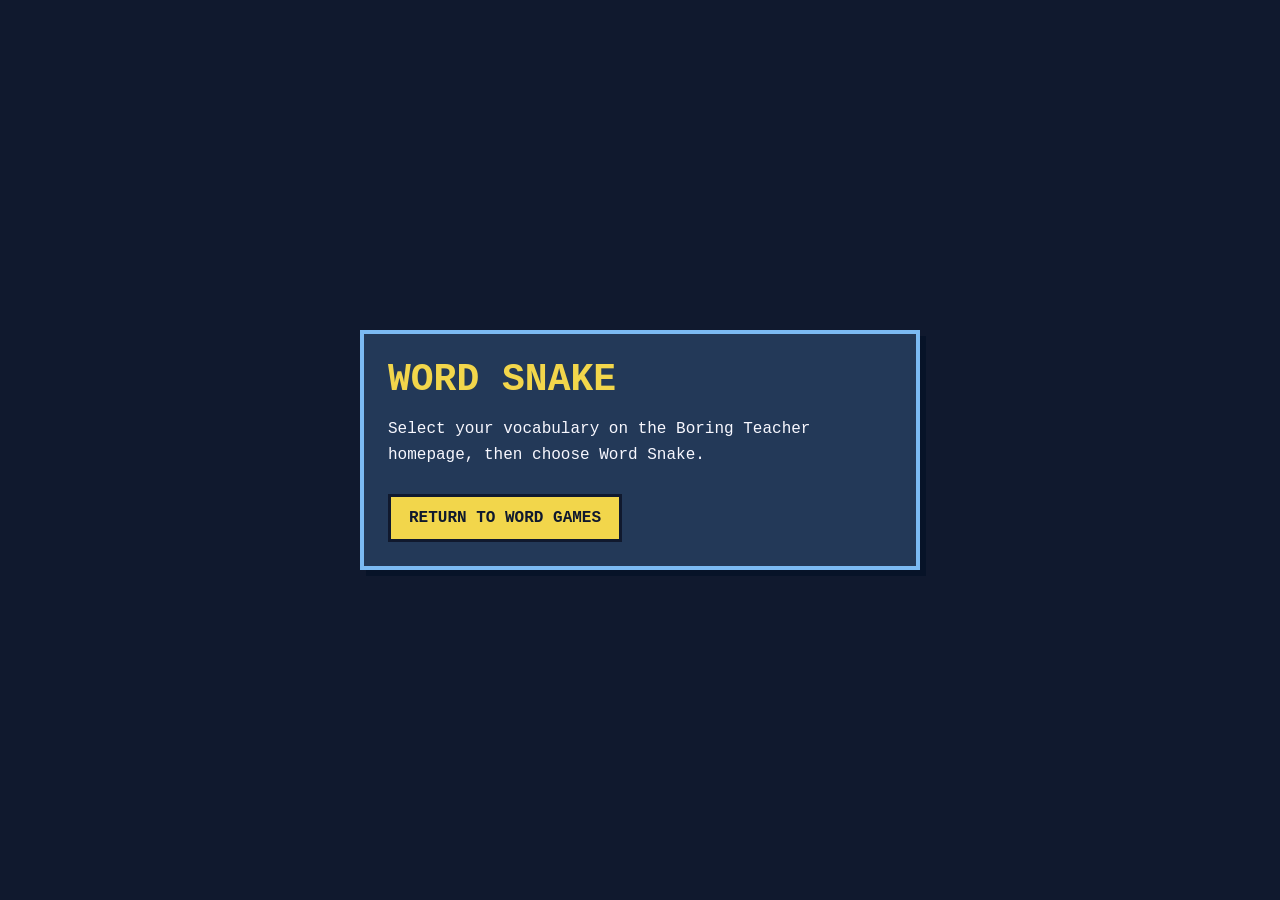
<file: index.html>
<!doctype html>
<html lang="en">
<head>
<meta charset="utf-8">
<meta name="viewport" content="width=device-width,initial-scale=1">
<title>Word Snake — Boring Teacher</title>
<style>
:root{color-scheme:dark}
*{box-sizing:border-box}
body{margin:0;background:#10192e;color:#f8f8ff;font-family:"Courier New",monospace}
#snakeFrame{display:none;width:100%;height:100dvh;min-height:480px;border:0;background:#16264e}
#snakeFrame.playing{display:block}
#app{min-height:100dvh;display:grid;place-items:center;padding:20px}
#app[hidden]{display:none!important}
.card{width:min(560px,100%);background:#233958;border:4px solid #7bbaf3;padding:24px;box-shadow:6px 6px #071328}
h1{margin:0 0 14px;color:#f2d64b;font-size:clamp(24px,6vw,38px)}
p{line-height:1.6;overflow-wrap:anywhere}
a{display:inline-block;color:#10192e;background:#f2d64b;border:3px solid #10192e;padding:12px 18px;font-weight:900;text-decoration:none;margin-top:10px}
a:focus-visible{outline:3px solid white;outline-offset:3px}
</style>
</head>
<body>
<main id="app" role="status" aria-live="polite">
  <section class="card">
    <h1>WORD SNAKE</h1>
    <p id="message">Loading vocabulary…</p>
    <a id="home" href="https://boringteacher.com/">RETURN TO WORD GAMES</a>
  </section>
</main>
<iframe id="snakeFrame" title="Word Snake gameplay" src="./snake-game.html?release=word-snake-set-first-20261030"></iframe>
<script type="module">
import {createSharingClient,readStudentSetId} from "./core/sharing.js?release=multilingual-20261023b";
import {createVoiceService} from "./core/voice.js?release=multilingual-20261023b";
import {isSupportedLocale} from "./core/languages.js?release=multilingual-20261023b";

const HOME="https://boringteacher.com/";
const root=document.getElementById("app");
const message=document.getElementById("message");
const frame=document.getElementById("snakeFrame");
const sharing=createSharingClient({apiBaseUrl:"https://boringteacher-vocabulary-api.mcproductionsdk.workers.dev"});
const voice=createVoiceService();
const id=readStudentSetId(location.href);
let ready=false,started=false,pending=null,startTimer=null,finished=false;

function error(text){
  if(finished)return;
  clearTimeout(startTimer);
  pending=null;
  document.getElementById("home").hidden=false;
  message.textContent=text;
  root.hidden=false;
  frame.classList.remove("playing");
  voice.cancel();
}
function send(type,extra={}){
  frame.contentWindow?.postMessage({type,...extra},location.origin);
}
function deliver(){
  if(ready&&pending){
    send("BT_SNAKE_START",{vocabulary:pending});
    pending=null;
  }
}
function launch(set){
  if(finished)return;
  if(!set||!Array.isArray(set.pairs)||set.pairs.length<5||
     !isSupportedLocale(set.language)||!isSupportedLocale(set.promptLanguage)||
     set.language===set.promptLanguage){
    error("This vocabulary set is invalid or uses unsupported languages. Return to Word Games.");
    return;
  }
  // The homepage and the engine both consume [prompt,target], in that order.
  pending=set;
  root.hidden=true;
  frame.classList.add("playing");
  started=false;
  clearTimeout(startTimer);
  startTimer=setTimeout(()=>{
    if(!started)error("Word Snake did not start. Return to Word Games and try again.");
  },12000);
  deliver();
  send("BT_SNAKE_PING");
}
function returnHome(){
  finished=true;
  clearTimeout(startTimer);
  voice.cancel();
  // Returning through browser history preserves whether the teacher was editing
  // on the homepage or the student was using its #set= launcher.
  try{
    const ref=new URL(document.referrer);
    if(ref.origin===new URL(HOME).origin&&
       (ref.pathname==="/"||ref.pathname==="/dev/word-games/")&&
       history.length>1){
      history.back();
      return;
    }
  }catch{}
  const dest=new URL(HOME);
  if(id)dest.hash="set="+encodeURIComponent(id);
  location.assign(dest.toString());
}
window.addEventListener("message",event=>{
  if(event.origin!==location.origin||event.source!==frame.contentWindow)return;
  const data=event.data||{};
  if(data.type==="BT_SNAKE_READY"){ready=true;deliver();}
  if(data.type==="BT_SNAKE_STARTED"){started=true;clearTimeout(startTimer);frame.focus();}
  if(data.type==="BT_SNAKE_START_FAILED")error("Word Snake could not open this vocabulary set. Return to Word Games.");
  if(data.type==="BT_SNAKE_SPEAK"&&typeof data.text==="string"&&data.text.length<=250&&
      isSupportedLocale(data.language))void voice.speak(data.text,data.language);
  if(data.type==="BT_SNAKE_CANCEL_SPEECH")voice.cancel();
  if(data.type==="BT_SNAKE_MENU")returnHome();
});
frame.addEventListener("load",()=>{ready=false;send("BT_SNAKE_PING");});
window.addEventListener("pagehide",()=>{clearTimeout(startTimer);voice.cancel();});
if(!id){
  error(location.hash?"Invalid or missing vocabulary set ID. Open the link provided by your teacher.":"Select your vocabulary on the Boring Teacher homepage, then choose Word Snake.");
}else{
  message.textContent="Loading shared vocabulary…";
  sharing.loadSet(id).then(launch).catch(err=>
    error("Unable to load the shared vocabulary: "+(err?.message||"Unknown error")+". Return to Word Games.")
  );
}
send("BT_SNAKE_PING");
</script>
</body>
</html>
</file>
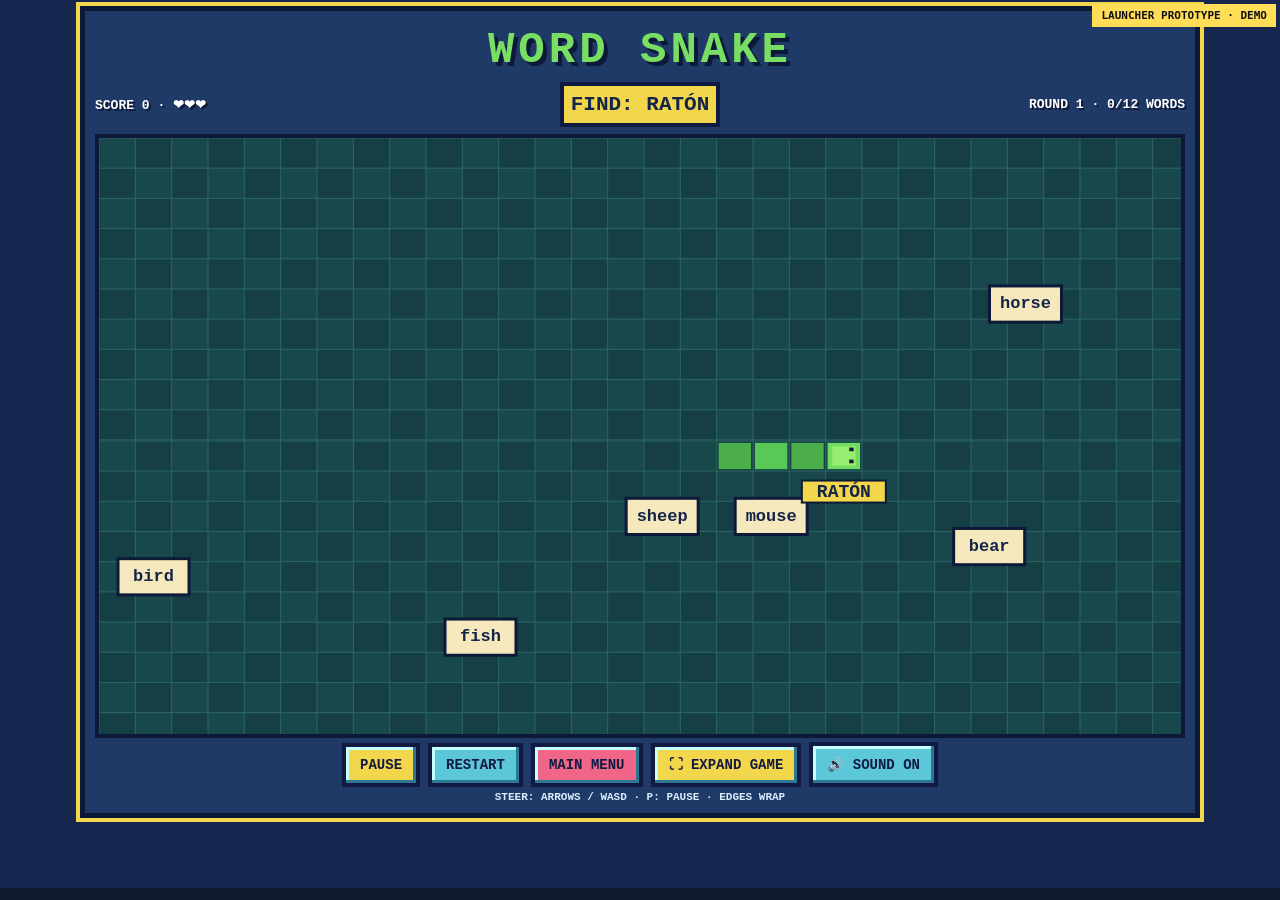
<file: launcher-migration-prototype/index.html>
<!doctype html>
<html lang="en"><head><base href="../"><meta charset="utf-8"><meta name="viewport" content="width=device-width,initial-scale=1">
<title>Word Snake — LAUNCHER PROTOTYPE (DEMO)</title>
<script>if(new URLSearchParams(location.search).get("autoplay")==="1"&&location.hash.startsWith("#set="))document.documentElement.classList.add("bt-autoplay-pending");</script>
<link rel="stylesheet" href="./styles/menu.css?release=student-arcade-autoplay-20261023v2">
<style>
body{margin:0;background:#10192e;color:#f8f8ff;font-family:"Courier New",monospace}
#snakeFrame{display:none;width:100%;height:calc(100dvh - 12px);min-height:600px;border:0;background:#16264e}
#snakeFrame.playing{display:block}
#app{max-width:1100px;margin:8px auto}#app[hidden]{display:none!important}
.bt-autoplay-pending #app{visibility:hidden}
</style></head>
<body><div style="position:fixed;top:4px;right:4px;z-index:9999;background:#ffdd57;color:#111;padding:5px 9px;font:900 11px monospace;pointer-events:none">LAUNCHER PROTOTYPE · DEMO</div><main id="app" role="status" aria-live="polite"></main><iframe id="snakeFrame" title="Word Snake gameplay" src="./mobile-release-candidate/snake-game.html?candidate=launcher-migration-v0.1"></iframe>
<script type="module">
import {createSharingClient,readStudentSetId} from "./core/sharing.js?release=multilingual-20261023b";
import {createVoiceService} from "./core/voice.js?release=multilingual-20261023b";
const HOME="https://boringteacher.com/";
const root=document.getElementById("app"),frame=document.getElementById("snakeFrame");
const sharing=createSharingClient({apiBaseUrl:"https://boringteacher-vocabulary-api.mcproductionsdk.workers.dev"});
const voice=createVoiceService();
const id=readStudentSetId(location.href);
let ready=false,pending=null,started=false,timeout=null;
const home=()=>location.assign(HOME);
function fail(message){
 clearTimeout(timeout);pending=null;frame.classList.remove("playing");root.hidden=false;root.style.removeProperty("display");document.documentElement.classList.remove("bt-autoplay-pending");
 root.replaceChildren();
 const card=document.createElement("section");card.style.cssText="max-width:600px;margin:12vh auto;padding:24px;border:3px solid #7bbaf3;background:#233958;color:#fff;font:700 17px/1.6 'Courier New',monospace";
 const title=document.createElement("h1");title.textContent="WORD SNAKE · UNABLE TO START";
 const info=document.createElement("p");info.textContent=message;
 const link=document.createElement("a");link.href=HOME;link.textContent="RETURN TO WORD GAMES";link.style.cssText="color:#ffe082;font-weight:900";
 card.append(title,info,link);root.append(card);
}
function deliver(){if(!ready||!pending)return;frame.contentWindow?.postMessage({type:"BT_SNAKE_START",vocabulary:pending},location.origin);pending=null;}
function begin(set){
 pending=set;root.hidden=true;root.style.setProperty("display","none","important");frame.classList.add("playing");document.documentElement.classList.remove("bt-autoplay-pending");
 timeout=setTimeout(()=>{if(!started)fail("Game startup timed out. Return to Word Games and try again.");},12000);
 deliver();frame.contentWindow?.postMessage({type:"BT_SNAKE_PING"},location.origin);
}
window.addEventListener("message",event=>{
 if(event.origin!==location.origin||event.source!==frame.contentWindow)return;
 const data=event.data||{};
 if(data.type==="BT_SNAKE_READY"){ready=true;deliver();}
 if(data.type==="BT_SNAKE_STARTED"){started=true;clearTimeout(timeout);frame.focus();}
 if(data.type==="BT_SNAKE_START_FAILED"){fail("The game rejected this vocabulary set. Return to Word Games and try again.");}
 if(data.type==="BT_SNAKE_SPEAK"&&typeof data.text==="string"&&data.text.length<=250&&["es-ES","de-DE","da-DK","en-US","fr-FR","it-IT"].includes(data.language))void voice.speak(data.text,data.language);
 if(data.type==="BT_SNAKE_CANCEL_SPEECH")voice.cancel();
 if(data.type==="BT_SNAKE_MENU"){voice.cancel();home();}
});
frame.addEventListener("load",()=>{ready=false;frame.contentWindow?.postMessage({type:"BT_SNAKE_PING"},location.origin);});
if(!id){begin({title:"WORD SNAKE · DEMO",language:"es-ES",promptLanguage:"en-US",pairs:[["gato","cat"],["perro","dog"],["pájaro","bird"],["caballo","horse"],["pez","fish"],["vaca","cow"],["cerdo","pig"],["oveja","sheep"],["ratón","mouse"],["conejo","rabbit"],["oso","bear"],["león","lion"]]});}
else{root.textContent="Loading Word Snake vocabulary…";sharing.loadSet(id).then(begin).catch(error=>fail(error?.message||"Unable to load shared vocabulary."));}
</script></body></html>
</file>
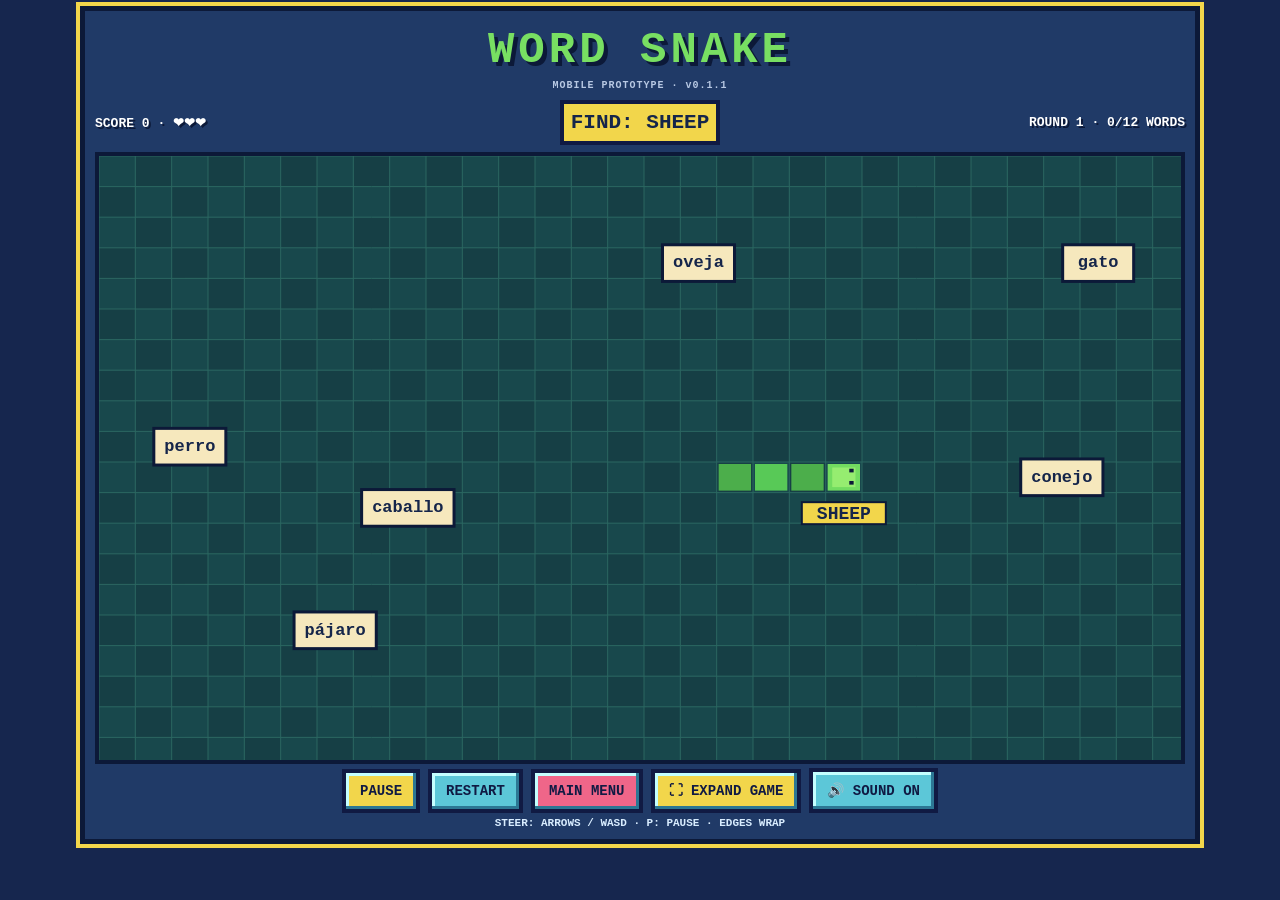
<file: mobile-prototype/index.html>
<!doctype html><html lang="en"><head><meta charset="utf-8"><meta name="viewport" content="width=device-width,initial-scale=1"><title>Word Snake · Mobile Prototype v0.1.1</title><style>*{box-sizing:border-box}body{margin:0;background:#10192e;color:white;font:14px "Courier New",monospace}header{padding:8px;text-align:center;background:#203a67}header strong{color:#f2d64b}iframe{display:block;width:100%;height:100dvh;border:0}button{font:700 13px "Courier New";padding:7px;background:#f2d64b;border:2px solid #101a43}</style></head><body><iframe id="game" src="./snake-game.html?revision=0.1.1" title="Playable Word Snake mobile prototype" allow="fullscreen"></iframe><script>const frame=document.getElementById("game");const pairs=[["cat","gato"],["dog","perro"],["bird","pájaro"],["fish","pez"],["horse","caballo"],["cow","vaca"],["pig","cerdo"],["duck","pato"],["mouse","ratón"],["rabbit","conejo"],["sheep","oveja"],["bear","oso"]];function start(){frame.contentWindow.postMessage({type:"BT_SNAKE_START",vocabulary:{pairs,language:"es-ES"}},location.origin)}window.addEventListener("message",e=>{if(e.origin!==location.origin||e.source!==frame.contentWindow)return;if(e.data?.type==="BT_SNAKE_READY")start();if(e.data?.type==="BT_SNAKE_MENU")start();});</script></body></html>
</file>
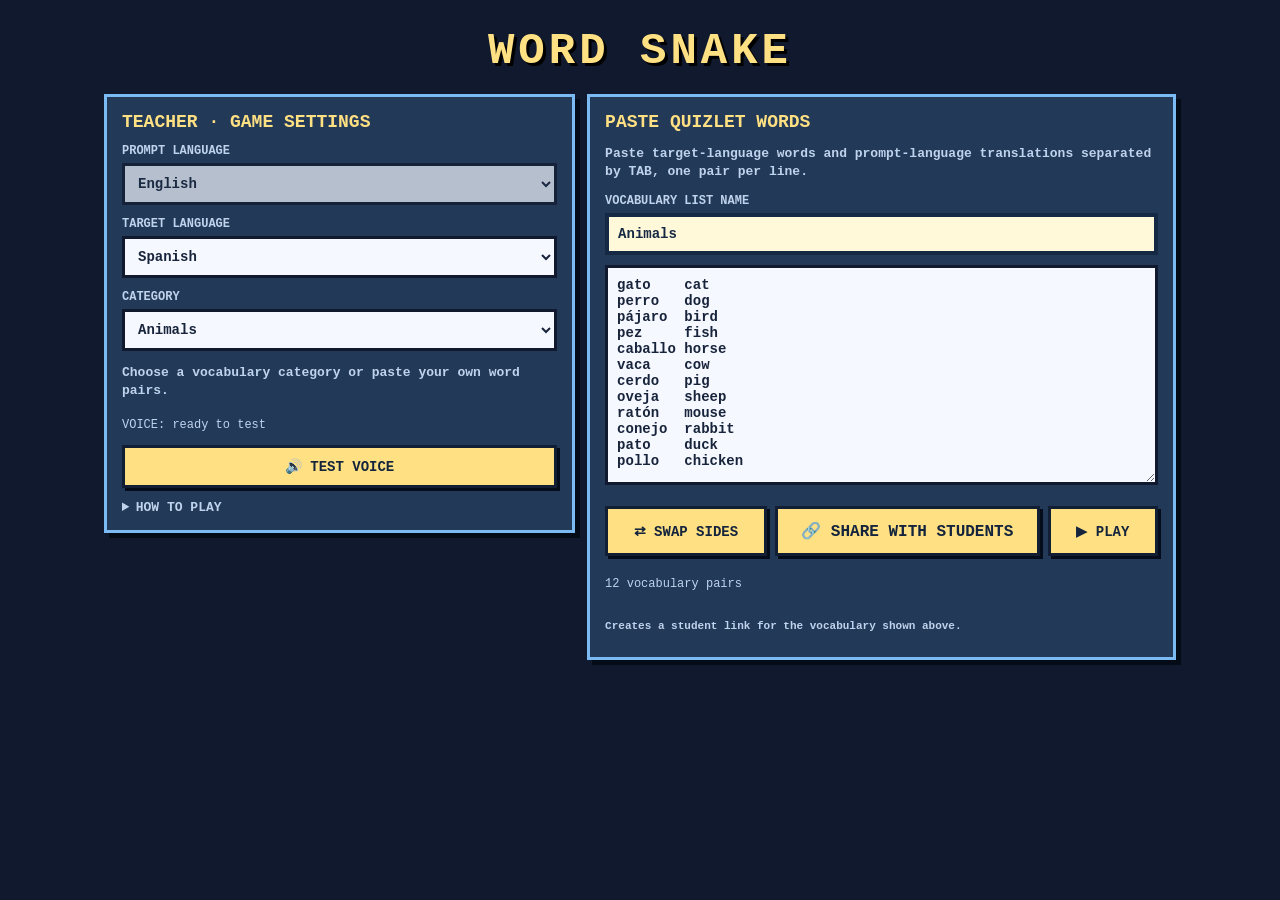
<file: mobile-release-candidate/index.html>
<!doctype html>
<html lang="en"><head><base href="../"><meta charset="utf-8"><meta name="viewport" content="width=device-width,initial-scale=1">
<title>Word Snake — Boring Teacher</title>
<script>if(new URLSearchParams(location.search).get("autoplay")==="1"&&location.hash.startsWith("#set="))document.documentElement.classList.add("bt-autoplay-pending");</script>
<link rel="stylesheet" href="./styles/menu.css?release=student-arcade-autoplay-20261023v2">
<style>
body{margin:0;background:#10192e;color:#f8f8ff;font-family:"Courier New",monospace}
#snakeFrame{display:none;width:100%;height:calc(100dvh - 12px);min-height:600px;border:0;background:#16264e}
#snakeFrame.playing{display:block}
#app{max-width:1100px;margin:8px auto}#app[hidden]{display:none!important}
.bt-autoplay-pending #app{visibility:hidden}
</style></head>
<body><main id="app"></main><iframe id="snakeFrame" title="Word Snake gameplay" src="./mobile-release-candidate/snake-game.html?candidate=v0.2.0"></iframe>
<script type="module">
import { mountTeacherMenu,mountStudentMenu } from "./core/menu.js?release=snake-autoplay-no-flash-20261027";
import { createSharingClient,readStudentSetId } from "./core/sharing.js?release=multilingual-20261023b";
import { createVoiceService } from "./core/voice.js?release=multilingual-20261023b";
import { WAREHOUSE_CATEGORIES } from "./core/warehouse-categories.js";
import { LANGUAGE_OPTIONS,categoriesForPair } from "./core/multilingual-vocabulary-v2.js";
const root=document.getElementById("app"),frame=document.getElementById("snakeFrame");
const sharing=createSharingClient({apiBaseUrl:"https://boringteacher-vocabulary-api.mcproductionsdk.workers.dev"});
const voice=createVoiceService();let menu=null;
const instructions="ARROW KEYS / WASD = steer · P = pause. Eat the correct target-language word. Wrong words cost a life. The snake wraps around the edges.";
// Published central vocabulary library, shared across Boring Teacher games.
const VOCABULARY_LIBRARY_URL="https://boringteacher.com/libraries/vocabulary/v1.json";
const options={title:"WORD SNAKE",instructions,categories:WAREHOUSE_CATEGORIES,defaultCategory:"Animals",defaultText:"",defaultPromptLanguage:"en-US",defaultLanguage:"es-ES",previewGameUrl:location.href,onPlay:start};
const V2_LIBRARY_URL="https://boringteacher.com/libraries/vocabulary/v2.json";
async function loadMultilingualVocabulary(){
 const controller=new AbortController(),timeout=setTimeout(()=>controller.abort(),4500);
 try{
  const response=await fetch(V2_LIBRARY_URL,{signal:controller.signal,cache:"no-store"});
  if(!response.ok)throw new Error("V2 HTTP "+response.status);
  const library=await response.json();
  if(library.schemaVersion!==2||library.concepts?.length!==96)throw new Error("Invalid V2 library");
  for(const target of LANGUAGE_OPTIONS){for(const prompt of LANGUAGE_OPTIONS){
   if(target.locale===prompt.locale)continue;
   const cats=categoriesForPair(library,prompt.locale,target.locale);
   if(Object.keys(cats).length!==8||Object.values(cats).some(pairs=>pairs.length!==12))throw new Error("Incomplete V2 "+prompt.locale+" → "+target.locale);
  }}
  options.multilingualLibrary=true;
  options.languageOptions=LANGUAGE_OPTIONS;
  options.getCategoriesForPair=(prompt,target)=>categoriesForPair(library,prompt,target);
  console.info("Word Snake: multilingual V2 vocabulary loaded (96 concepts, 6 languages).");
 }catch(error){console.warn("V2 unavailable; falling back to V1 English-prompt menu.",error);}
 finally{clearTimeout(timeout);}
}
async function loadBuiltInVocabulary(){
 const controller=new AbortController();
 const timeout=setTimeout(()=>controller.abort(),3500);
 try{
  const response=await fetch(VOCABULARY_LIBRARY_URL,{signal:controller.signal,cache:"no-store"});
  if(!response.ok)throw new Error("Vocabulary library HTTP "+response.status);
  const library=await response.json();
  if(library?.schemaVersion!==1||library?.pairOrder?.join(",")!=="target,en"||!library.languages||typeof library.languages!=="object")throw new Error("Unsupported vocabulary library");
  for(const [locale,categories] of Object.entries(WAREHOUSE_CATEGORIES)){
   const incoming=library.languages[locale];
   if(!incoming||typeof incoming!=="object")throw new Error("Missing locale "+locale);
   for(const category of Object.keys(categories)){
    const pairs=incoming[category];
    if(!Array.isArray(pairs)||pairs.length<5||!pairs.every(p=>Array.isArray(p)&&p.length===2&&p.every(w=>typeof w==="string"&&w.trim())))throw new Error("Invalid category "+locale+"/"+category);
   }
  }
  options.categories=library.languages;
 }catch(error){
  console.warn("Central vocabulary unavailable; using local built-in categories.",error);
 }finally{clearTimeout(timeout);}
}
let snakeReady=false,pendingVocabulary=null;
function deliverSnake(){
 if(!snakeReady||!pendingVocabulary)return;
 frame.contentWindow.postMessage({type:"BT_SNAKE_START",vocabulary:pendingVocabulary},location.origin);
 pendingVocabulary=null;
}
function start(vocabulary){
 document.documentElement.classList.remove("bt-autoplay-pending");
 pendingVocabulary=vocabulary;
 menu?.destroy();menu=null;root.hidden=true;root.style.setProperty('display','none','important');frame.classList.add("playing");
 deliverSnake();
 frame.contentWindow?.postMessage({type:"BT_SNAKE_PING"},location.origin);
 frame.focus();
}
function showMenu(forceTeacher=false){
 frame.classList.remove("playing");root.hidden=false;root.style.removeProperty('display');
 menu?.destroy();menu=null;voice.cancel();
 menu=!forceTeacher&&readStudentSetId(location.href)?mountStudentMenu(root,{sharing,voice},{...options,studentUrl:location.href,onRecover:()=>{history.replaceState(null,"",location.pathname+location.search);showMenu(true);}}):mountTeacherMenu(root,{sharing,voice},options);
}
window.addEventListener("message",e=>{
 if(e.origin!==location.origin||e.source!==frame.contentWindow)return;
 if(e.data?.type==="BT_SNAKE_READY"){snakeReady=true;deliverSnake();}
 if(e.data?.type==="BT_SNAKE_SPEAK"&&typeof e.data.text==="string"&&e.data.text.length<=250&&["es-ES","de-DE","da-DK","en-US","fr-FR","it-IT"].includes(e.data.language)){void voice.speak(e.data.text,e.data.language);}
 if(e.data?.type==="BT_SNAKE_CANCEL_SPEECH")voice.cancel();
 if(e.data?.type==="BT_SNAKE_MENU"){if(new URLSearchParams(location.search).get("returnTo")==="dashboard"){location.assign("https://boringteacher.com/dev/word-games/");}else{history.replaceState(null,"",location.pathname+location.search);showMenu(true);}}
 if(e.data?.type==="BT_SNAKE_START_FAILED"){document.documentElement.classList.remove("bt-autoplay-pending");frame.classList.remove("playing");root.hidden=false;root.style.removeProperty('display');root.textContent="Word Snake could not start. Please refresh and try again.";}
});
frame.addEventListener("load",()=>{snakeReady=false;frame.contentWindow?.postMessage({type:"BT_SNAKE_PING"},location.origin);});
void loadBuiltInVocabulary().then(loadMultilingualVocabulary).finally(()=>showMenu());
frame.contentWindow?.postMessage({type:"BT_SNAKE_PING"},location.origin);
</script></body></html>
</file>
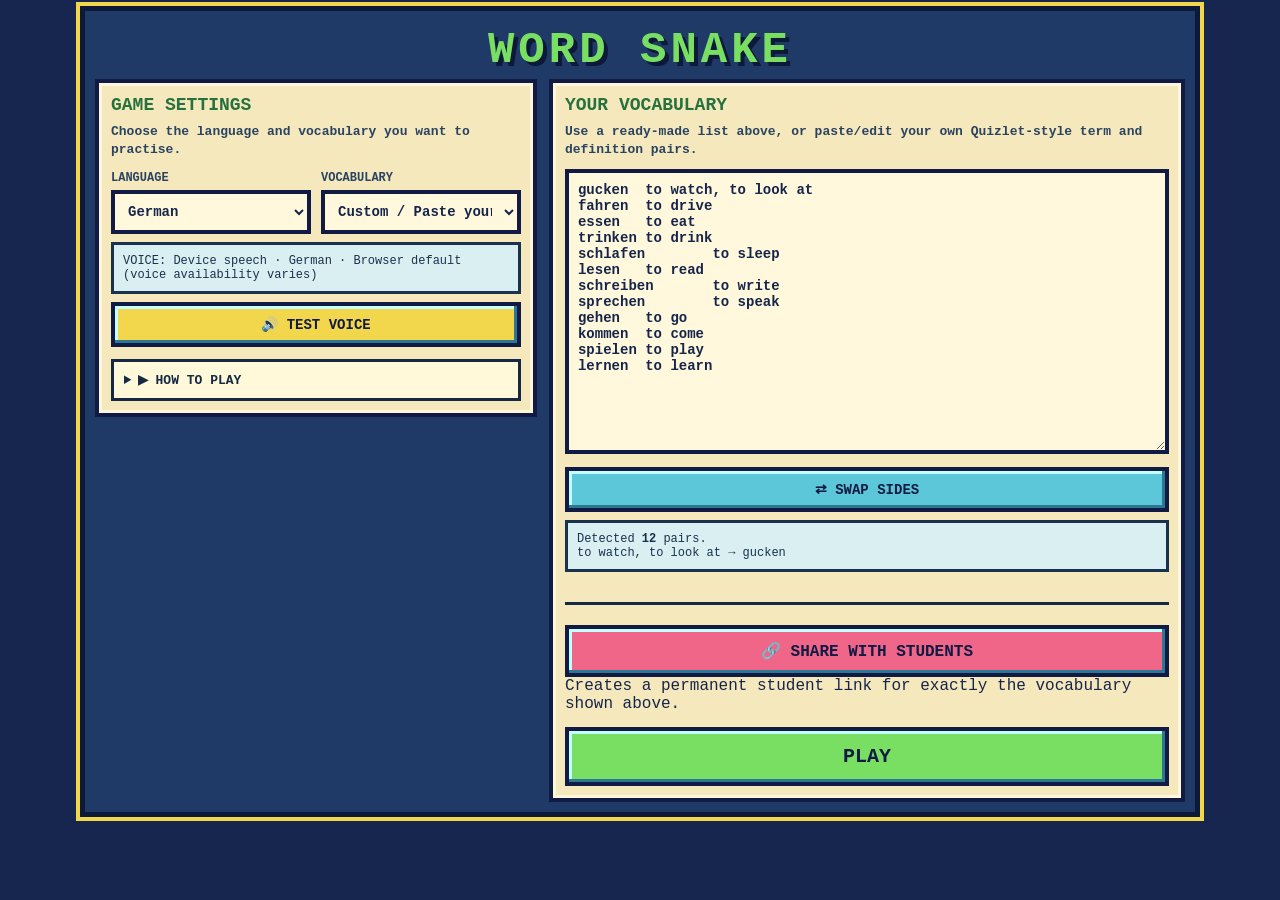
<file: preview-menu-v1/index.html>
<!doctype html><html><head><meta charset="utf-8"><meta name="viewport" content="width=device-width,initial-scale=1">
<title>Word Snake Pixel V2.3</title><style>
*{box-sizing:border-box}body{margin:0;background:#16264e;color:#fff;font-family:"Courier New",monospace;image-rendering:pixelated}.app{width:min(1120px,calc(100vw - 12px));margin:6px auto;padding:10px;background:#203a67;border:5px solid #0c1938;box-shadow:0 0 0 4px #f2d64b}.logo{text-align:center;font:900 clamp(27px,4vw,44px) "Courier New";letter-spacing:4px;color:#78df62;text-shadow:4px 4px #0c1938;margin:4px}.screen{display:none}.screen.active{display:block}.grid{display:grid;grid-template-columns:1.35fr .75fr;gap:12px}.card{background:#f6e8bd;color:#15254a;border:4px solid #101a43;padding:12px;box-shadow:inset 0 0 0 3px #fff7dc}h2{color:#26713d;font-size:18px;margin:0 0 8px}.help{color:#294361;font-size:13px;font-weight:bold;line-height:1.4}textarea,select{width:100%;background:#fff8dc;color:#15254a;border:4px solid #101a43;padding:9px;font:700 14px "Courier New"}textarea{height:min(38vh,285px);min-height:180px}button{font:900 14px "Courier New";padding:10px 14px;margin:4px;border:4px solid #101a43;background:#5cc7d8;color:#101a43;cursor:pointer;box-shadow:inset -3px -3px #2c7794,inset 3px 3px #c4ffff}.primary{background:#78df62}.yellow{background:#f2d64b}.pink{background:#ef6689}.wide{width:100%;font-size:18px}.preview{margin-top:8px;padding:9px;background:#d9eff1;color:#19324e;border:3px solid #19324e;font-size:12px}.error{color:#b9223e;min-height:18px;font-weight:bold}.voiceCheck{margin-top:8px;padding:8px;background:#d9eff1;color:#19324e;border:3px solid #19324e;font-size:12px;font-weight:bold;line-height:1.45}.voiceGood{color:#26713d}.voiceBad{color:#b9223e}.voiceWait{color:#795d00}.hud{display:grid;grid-template-columns:1fr auto 1fr;gap:8px;align-items:center;margin:7px 0;font:900 13px "Courier New";text-shadow:2px 2px #0c1938}.target{text-align:center;background:#f2d64b;color:#15254a;border:4px solid #101a43;padding:7px;font-size:clamp(14px,2vw,21px);text-shadow:none}.progress{text-align:right}.wrap{height:min(68vh,650px);max-height:calc(100vh - 170px);min-height:400px;position:relative;border:4px solid #0c1938;background:#112c3d;overflow:hidden}canvas{width:100%;height:100%;display:block;image-rendering:pixelated}.buttons{text-align:center}.tip{text-align:center;font-size:11px;font-weight:bold;color:#d9edff}.overlay{display:none;position:absolute;inset:0;background:#0c1938e8;z-index:5;align-items:center;justify-content:center;text-align:center}.overlay.show{display:flex}.big{font:900 clamp(28px,5vw,48px) "Courier New";color:#ef6689;text-shadow:4px 4px #000}.msg{font:900 clamp(17px,2.4vw,27px) "Courier New";margin:10px}.toast{display:none;position:absolute;left:50%;top:10%;transform:translateX(-50%);z-index:4;font:900 24px "Courier New";text-shadow:3px 3px #0c1938}.app.expanded{position:fixed;inset:0;z-index:99999;width:100vw;height:100vh;margin:0;max-width:none;padding:8px;border:0;box-shadow:none}.app.expanded #game.active{height:calc(100vh - 62px);display:flex;flex-direction:column}.app.expanded .wrap{flex:1;height:auto;max-height:none;min-height:0}.app:fullscreen,.app:-webkit-full-screen{width:100vw;height:100vh;margin:0;max-width:none;padding:10px;border:0;box-shadow:none}.app:fullscreen #game.active,.app:-webkit-full-screen #game.active{height:calc(100vh - 68px);display:flex;flex-direction:column}.app:fullscreen .wrap,.app:-webkit-full-screen .wrap{flex:1;height:auto;max-height:none;min-height:0}@media(max-width:760px){.grid{grid-template-columns:1fr}.hud{grid-template-columns:1fr 1fr}.target{grid-column:1/-1;grid-row:1}.wrap{height:62vh;max-height:none}}

/* Mobile-only adaptation; desktop rules above remain unchanged. */
.mobile-controls{display:none}
@media(max-width:760px){
  body{overflow-x:hidden}
  .app{width:calc(100% - 8px);margin:4px auto;padding:5px;border-width:3px;box-shadow:0 0 0 2px #f2d64b}
  .logo{font-size:clamp(21px,6vw,32px);letter-spacing:1px;margin:3px}
  .grid{grid-template-columns:minmax(0,1fr);gap:8px}
  .card{min-width:0;padding:9px}
  textarea{min-height:140px;height:25vh}
  select,textarea{font-size:16px}
  #game.active{display:flex;flex-direction:column}
  #game .buttons{order:1;display:grid;grid-template-columns:repeat(5,minmax(0,1fr));gap:2px;margin:3px 0}
  #game .buttons button{margin:0;padding:7px 1px;font-size:clamp(8px,2.15vw,11px);min-width:0;overflow-wrap:anywhere;border-width:2px}
  #game .hud{order:2;grid-template-columns:1fr auto;gap:3px;margin:3px 0;font-size:11px}
  #game .target{grid-column:1/-1;grid-row:1;padding:5px;font-size:clamp(14px,3.7vw,19px);overflow-wrap:anywhere}
  #game .progress{text-align:right}
  #game .wrap{order:3;height:clamp(235px,43dvh,490px);min-height:0;max-height:none;flex:none}
  #game .mobile-controls{order:4;display:grid;grid-template-columns:repeat(3,minmax(0,1fr));grid-template-rows:repeat(2,52px);gap:5px;max-width:360px;width:100%;margin:7px auto 0;touch-action:none}
  #game .mobile-controls button{margin:0;padding:4px;font-size:21px;min-height:48px;touch-action:none;user-select:none;-webkit-user-select:none;border-width:3px}
  #game .mobile-controls button:active{background:#f2d64b}
  #game .mobile-controls .up{grid-column:2;grid-row:1}
  #game .mobile-controls .left{grid-column:1;grid-row:2}
  #game .mobile-controls .down{grid-column:2;grid-row:2}
  #game .mobile-controls .right{grid-column:3;grid-row:2}
  #game .tip{order:5;font-size:10px;margin:3px}
  #game canvas{touch-action:none}
  .app.expanded #game.active,.app:fullscreen #game.active,.app:-webkit-full-screen #game.active{height:calc(100dvh - 45px)}
  .app.expanded #game .wrap,.app:fullscreen #game .wrap,.app:-webkit-full-screen #game .wrap{flex:1;min-height:0;height:auto}
}
@media(max-width:760px) and (max-height:670px){
  #game .wrap{height:clamp(190px,37dvh,320px)}
  #game .mobile-controls{grid-template-rows:repeat(2,43px);margin-top:3px}
  #game .mobile-controls button{min-height:40px;font-size:18px}
}

.shareRow{display:flex;gap:8px;flex-wrap:wrap;margin-top:8px}.shareRow button{flex:1 1 180px}.shareStatus{font-size:12px;font-weight:bold;color:#294361;line-height:1.5;margin-top:5px}
#studentIntro{display:none}.studentTitle{font:900 clamp(22px,3vw,34px) "Courier New";color:#176b43;margin:0 0 22px;text-transform:uppercase;overflow-wrap:anywhere}.studentMeta{font:900 clamp(14px,2vw,18px) "Courier New";color:#152945;margin-bottom:28px}.howTo{margin-top:18px}.howTo summary{cursor:pointer;font:900 14px "Courier New";color:#152945}.howTo div{font:700 12px "Courier New";line-height:1.5;margin:10px auto 0;max-width:620px}
body.studentMode{background:#172b52}body.studentMode .app{width:min(1120px,calc(100vw - 28px));min-height:calc(100vh - 28px);margin:14px auto;padding:22px;background:#213f6d;border:5px solid #102744;box-shadow:0 0 0 4px #f3d64e}body.studentMode .logo{color:#f3d64e;font-size:clamp(34px,5vw,58px);margin:4px 0 28px}body.studentMode #teacherGrid{display:none!important}body.studentMode #menu{display:block}body.studentMode #studentIntro{display:block;width:min(760px,92%);margin:0 auto;padding:34px 28px;background:#f4e7bd;border:5px solid #152945;color:#152945;text-align:center;box-shadow:inset 0 0 0 3px #fff5d7}body.studentMode #studentPlay{display:block;width:100%;margin:0;background:#79d85b;color:#102744;font-size:clamp(18px,2.5vw,24px);padding:14px}
@media(max-width:760px){body.studentMode .app{width:calc(100vw - 16px);min-height:calc(100vh - 16px);margin:8px auto;padding:14px}body.studentMode .logo{margin-bottom:18px}body.studentMode #studentIntro{width:100%;padding:24px 14px}}
/* Boring Teacher Vocabulary Menu v1.0 — Word Racer prototype */
.teacherMenu{display:grid;grid-template-columns:minmax(0,.82fr) minmax(0,1.18fr);gap:12px;align-items:start}
.settingsFields{display:grid;grid-template-columns:1fr 1fr;gap:10px;margin-top:12px}
.fieldLabel{font:900 12px "Courier New";color:#294361;margin:0 0 5px;text-transform:uppercase}
.menuButton{width:100%;margin:8px 0 0}
.teacherHowTo{margin-top:12px;padding:10px;background:#fff8d9;border:3px solid #152945}
.teacherHowTo summary{cursor:pointer;font:900 13px "Courier New";color:#152945}
.teacherHowTo div{font:700 11px "Courier New";line-height:1.5;margin-top:8px}
.vocabCard textarea{margin-top:10px}
.shareBlock{margin-top:12px;padding-top:12px;border-top:3px solid #152945}
#shareStudentLink{font-size:16px;padding:12px}
.finalPlay{margin:14px 0 0;padding:14px;font-size:20px}
body.studentMode #menu>.teacherMenu{display:none!important}
@media(max-width:760px){
.teacherMenu{grid-template-columns:1fr;gap:10px}
.settingsFields{grid-template-columns:1fr}
.card{padding:12px}
textarea{height:34vh;min-height:210px;font-size:16px}
select{min-height:48px;font-size:16px}
button{min-height:48px}
#shareStudentLink,.finalPlay{min-height:56px}
}

body.studentMode #teacherGrid{display:none!important}
</style></head><body><main class="app"><div class="logo">WORD SNAKE</div>
<section id="menu" class="screen active">
<div id="studentIntro">
  <div class="studentTitle" id="studentSetTitle">VOCABULARY SET</div>
  <div class="studentMeta" id="studentSetMeta">READY TO PLAY</div>
  <button id="studentPlay" class="primary" type="button">PLAY</button>
  <details class="howTo">
    <summary>▶ HOW TO PLAY</summary>
    <div>ARROW KEYS / WASD = STEER<br>Eat the correct target-language word. Wrong words cost a life. The snake wraps around the edges.</div>
  </details>
</div>
<div class="teacherMenu">
  <div class="card settingsCard">
    <h2>GAME SETTINGS</h2>
    <div class="help">Choose the language and vocabulary you want to practise.</div>
    <div class="settingsFields">
      <div><div class="fieldLabel">Language</div><select id="language"><option value="de-DE">German</option><option value="es-ES">Spanish</option><option value="da-DK">Danish</option><option value="en-US">English</option></select></div>
      <div><div class="fieldLabel">Vocabulary</div><select id="category"></select></div>
    </div>
    <div id="voiceCheck" class="preview"><b>VOICE:</b> checking…</div>
    <button id="testVoice" class="yellow menuButton" type="button">🔊 TEST VOICE</button>
    <details class="teacherHowTo">
      <summary>▶ HOW TO PLAY</summary>
      <div>ARROW KEYS / WASD = steer · P = pause<br>Eat the correct target-language word. Wrong words cost a life. The snake wraps around the edges.</div>
    </details>
  </div>
  <div class="card vocabCard">
    <h2>YOUR VOCABULARY</h2>
    <div class="help">Use a ready-made list above, or paste/edit your own Quizlet-style term and definition pairs.</div>
    <textarea id="words">gucken	to watch, to look at
fahren	to drive
essen	to eat
trinken	to drink
schlafen	to sleep
lesen	to read
schreiben	to write
sprechen	to speak
gehen	to go
kommen	to come
spielen	to play
lernen	to learn</textarea>
    <button id="swap" type="button" class="menuButton">⇄ SWAP SIDES</button>
    <div id="preview" class="preview"></div><div id="error" class="error"></div>
    <div class="shareBlock">
      <button id="shareStudentLink" class="pink menuButton" type="button">🔗 SHARE WITH STUDENTS</button>
      <div class="stepHint" id="shareStatus">Creates a permanent student link for exactly the vocabulary shown above.</div>
    </div>
    <button id="play" class="primary wide finalPlay teacherOnly" type="button">PLAY</button>
  </div>
</div></section>
<section id="game" class="screen"><div class="hud"><div>SCORE <span id="score">0</span> · <span id="lives">❤❤❤</span></div><div id="target" class="target"></div><div id="progress" class="progress"></div></div><div id="wrap" class="wrap"><canvas id="canvas"></canvas><div id="toast" class="toast"></div><div id="pauseOverlay" class="overlay"><div class="big" style="color:#f2d64b">PAUSED</div></div><div id="gameOver" class="overlay"><div><div class="big">GAME OVER</div><div class="msg">Nice try, your grandma would be proud</div><button id="again" class="primary">PLAY AGAIN</button><button id="overMenu" class="pink">MAIN MENU</button></div></div></div><div class="buttons"><button id="pause" class="yellow">PAUSE</button><button id="restart">RESTART</button><button id="mainMenu" class="pink">MAIN MENU</button><button id="fullscreen" class="yellow">⛶ EXPAND GAME</button><button id="sound">🔊 SOUND ON</button></div><div class="mobile-controls" aria-label="Snake touch steering">
<button type="button" class="up" id="touchUp" aria-label="Steer up">▲</button>
<button type="button" class="left" id="touchLeft" aria-label="Steer left">◀</button>
<button type="button" class="down" id="touchDown" aria-label="Steer down">▼</button>
<button type="button" class="right" id="touchRight" aria-label="Steer right">▶</button>
</div><div class="tip">STEER: ARROWS / WASD · P: PAUSE · EDGES WRAP</div></section></main>
<script>
(function(){"use strict";function E(x){return document.getElementById(x)}var ta=E("words"),canvas=E("canvas"),ctx=canvas.getContext("2d"),wrap=E("wrap"),menu=E("menu"),game=E("game");
var LIB={"de-DE":{"Basics":[["hallo","hello"],["ja","yes"],["nein","no"],["bitte","please"],["danke","thank you"],["gut","good"],["schlecht","bad"],["groß","big"],["klein","small"],["neu","new"],["alt","old"],["heute","today"]],"Family":[["die Mutter","mother"],["der Vater","father"],["die Schwester","sister"],["der Bruder","brother"],["die Eltern","parents"],["die Familie","family"],["die Oma","grandmother"],["der Opa","grandfather"]],"Food & Drink":[["der Apfel","apple"],["das Brot","bread"],["der Käse","cheese"],["das Wasser","water"],["die Milch","milk"],["der Reis","rice"],["das Ei","egg"],["essen","to eat"],["trinken","to drink"],["kochen","to cook"]],"School":[["die Schule","school"],["der Lehrer","teacher"],["der Schüler","student"],["das Buch","book"],["der Stift","pen"],["der Tisch","table"],["der Stuhl","chair"],["lesen","to read"],["schreiben","to write"],["lernen","to learn"]],"Common Verbs":[["sein","to be"],["haben","to have"],["gehen","to go"],["kommen","to come"],["machen","to do / make"],["sehen","to see"],["sprechen","to speak"],["essen","to eat"],["trinken","to drink"],["lesen","to read"],["schreiben","to write"],["spielen","to play"]],"Animals":[["der Hund","dog"],["die Katze","cat"],["der Vogel","bird"],["der Fisch","fish"],["das Pferd","horse"],["die Kuh","cow"],["das Schwein","pig"],["die Maus","mouse"]]},
"es-ES":{"Basics":[["hola","hello"],["sí","yes"],["no","no"],["por favor","please"],["gracias","thank you"],["bueno","good"],["malo","bad"],["grande","big"],["pequeño","small"],["nuevo","new"],["viejo","old"],["hoy","today"]],"Family":[["la madre","mother"],["el padre","father"],["la hermana","sister"],["el hermano","brother"],["los padres","parents"],["la familia","family"],["la abuela","grandmother"],["el abuelo","grandfather"]],"Food & Drink":[["la manzana","apple"],["el pan","bread"],["el queso","cheese"],["el agua","water"],["la leche","milk"],["el arroz","rice"],["el huevo","egg"],["comer","to eat"],["beber","to drink"],["cocinar","to cook"]],"School":[["la escuela","school"],["el profesor","teacher"],["el estudiante","student"],["el libro","book"],["el bolígrafo","pen"],["la mesa","table"],["la silla","chair"],["leer","to read"],["escribir","to write"],["aprender","to learn"]],"Common Verbs":[["ser","to be"],["tener","to have"],["ir","to go"],["venir","to come"],["hacer","to do / make"],["ver","to see"],["hablar","to speak"],["comer","to eat"],["beber","to drink"],["leer","to read"],["escribir","to write"],["jugar","to play"]],"Animals":[["el perro","dog"],["el gato","cat"],["el pájaro","bird"],["el pez","fish"],["el caballo","horse"],["la vaca","cow"],["el cerdo","pig"],["el ratón","mouse"]]},
"da-DK":{"Basics":[["hej","hello"],["ja","yes"],["nej","no"],["tak","thank you"],["god","good"],["dårlig","bad"],["stor","big"],["lille","small"],["ny","new"],["gammel","old"],["i dag","today"],["farvel","goodbye"]],"Family":[["mor","mother"],["far","father"],["søster","sister"],["bror","brother"],["forældre","parents"],["familie","family"],["bedstemor","grandmother"],["bedstefar","grandfather"]],"Food & Drink":[["æble","apple"],["brød","bread"],["ost","cheese"],["vand","water"],["mælk","milk"],["ris","rice"],["æg","egg"],["spise","to eat"],["drikke","to drink"],["lave mad","to cook"]],"School":[["skole","school"],["lærer","teacher"],["elev","student"],["bog","book"],["pen","pen"],["bord","table"],["stol","chair"],["læse","to read"],["skrive","to write"],["lære","to learn"]],"Common Verbs":[["være","to be"],["have","to have"],["gå","to go"],["komme","to come"],["gøre","to do"],["se","to see"],["tale","to speak"],["spise","to eat"],["drikke","to drink"],["læse","to read"],["skrive","to write"],["spille","to play"]],"Animals":[["hund","dog"],["kat","cat"],["fugl","bird"],["fisk","fish"],["hest","horse"],["ko","cow"],["gris","pig"],["mus","mouse"]]},
"en-US":{"Basics":[["hello","hola"],["yes","sí"],["no","no"],["please","por favor"],["thank you","gracias"],["good","bueno"],["bad","malo"],["big","grande"],["small","pequeño"],["new","nuevo"],["old","viejo"],["today","hoy"]],"Family":[["mother","madre"],["father","padre"],["sister","hermana"],["brother","hermano"],["parents","padres"],["family","familia"],["grandmother","abuela"],["grandfather","abuelo"]],"Food & Drink":[["apple","manzana"],["bread","pan"],["cheese","queso"],["water","agua"],["milk","leche"],["rice","arroz"],["egg","huevo"],["to eat","comer"],["to drink","beber"],["to cook","cocinar"]],"School":[["school","escuela"],["teacher","profesor"],["student","estudiante"],["book","libro"],["pen","bolígrafo"],["table","mesa"],["chair","silla"],["to read","leer"],["to write","escribir"],["to learn","aprender"]],"Common Verbs":[["to be","ser"],["to have","tener"],["to go","ir"],["to come","venir"],["to do","hacer"],["to see","ver"],["to speak","hablar"],["to eat","comer"],["to drink","beber"],["to read","leer"],["to write","escribir"],["to play","jugar"]],"Animals":[["dog","perro"],["cat","gato"],["bird","pájaro"],["fish","pez"],["horse","caballo"],["cow","vaca"],["pig","cerdo"],["mouse","ratón"]]}};
var COLS=30,ROWS=20,W=900,H=600,DPR=1,vocab=[],queue=[],current=null,foods=[],snake=[],dir={x:1,y:0},nextDir={x:1,y:0},misses={},score=0,lives=3,round=1,done=0,running=false,paused=false,soundOn=true,audioCtx=null,lang="de-DE",raf=0,last=0,acc=0,step=.18,invincible=0;
var EXTRA={
"de-DE":{"Home":[["das Haus","house"],["das Zimmer","room"],["die Küche","kitchen"],["das Bad","bathroom"],["das Bett","bed"],["die Tür","door"],["das Fenster","window"],["der Stuhl","chair"]],"Hobbies":[["Musik hören","to listen to music"],["Fußball spielen","to play football"],["lesen","to read"],["zeichnen","to draw"],["tanzen","to dance"],["singen","to sing"],["schwimmen","to swim"],["fotografieren","to take photos"]],"Daily Routine":[["aufstehen","to get up"],["frühstücken","to eat breakfast"],["zur Schule gehen","to go to school"],["lernen","to study"],["zu Mittag essen","to eat lunch"],["nach Hause gehen","to go home"],["zu Abend essen","to eat dinner"],["schlafen gehen","to go to bed"]],"Places":[["die Stadt","city"],["der Park","park"],["der Bahnhof","train station"],["der Supermarkt","supermarket"],["das Kino","cinema"],["das Krankenhaus","hospital"],["das Restaurant","restaurant"],["der Strand","beach"]],"Clothes":[["das Hemd","shirt"],["die Hose","trousers"],["das Kleid","dress"],["die Schuhe","shoes"],["die Jacke","jacket"],["der Pullover","sweater"],["die Mütze","hat"],["die Socken","socks"]],"Weather":[["sonnig","sunny"],["bewölkt","cloudy"],["windig","windy"],["kalt","cold"],["warm","warm"],["heiß","hot"],["es regnet","it is raining"],["es schneit","it is snowing"]],"Adjectives":[["glücklich","happy"],["traurig","sad"],["schnell","fast"],["langsam","slow"],["jung","young"],["alt","old"],["schön","beautiful"],["interessant","interesting"]],"Numbers & Time":[["eins","one"],["zwei","two"],["drei","three"],["zehn","ten"],["heute","today"],["morgen","tomorrow"],["gestern","yesterday"],["die Uhr","clock / time"]]},
"es-ES":{"Home":[["la casa","house"],["la habitación","room"],["la cocina","kitchen"],["el baño","bathroom"],["la cama","bed"],["la puerta","door"],["la ventana","window"],["la silla","chair"]],"Hobbies":[["escuchar música","to listen to music"],["jugar al fútbol","to play football"],["leer","to read"],["dibujar","to draw"],["bailar","to dance"],["cantar","to sing"],["nadar","to swim"],["hacer fotos","to take photos"]],"Daily Routine":[["levantarse","to get up"],["desayunar","to eat breakfast"],["ir a la escuela","to go to school"],["estudiar","to study"],["almorzar","to eat lunch"],["volver a casa","to go home"],["cenar","to eat dinner"],["acostarse","to go to bed"]],"Places":[["la ciudad","city"],["el parque","park"],["la estación","train station"],["el supermercado","supermarket"],["el cine","cinema"],["el hospital","hospital"],["el restaurante","restaurant"],["la playa","beach"]],"Clothes":[["la camisa","shirt"],["los pantalones","trousers"],["el vestido","dress"],["los zapatos","shoes"],["la chaqueta","jacket"],["el jersey","sweater"],["el sombrero","hat"],["los calcetines","socks"]],"Weather":[["soleado","sunny"],["nublado","cloudy"],["ventoso","windy"],["frío","cold"],["cálido","warm"],["caluroso","hot"],["llueve","it is raining"],["nieva","it is snowing"]],"Adjectives":[["feliz","happy"],["triste","sad"],["rápido","fast"],["lento","slow"],["joven","young"],["viejo","old"],["bonito","beautiful"],["interesante","interesting"]],"Numbers & Time":[["uno","one"],["dos","two"],["tres","three"],["diez","ten"],["hoy","today"],["mañana","tomorrow"],["ayer","yesterday"],["la hora","time / hour"]]},
"da-DK":{"Home":[["hus","house"],["værelse","room"],["køkken","kitchen"],["badeværelse","bathroom"],["seng","bed"],["dør","door"],["vindue","window"],["stol","chair"]],"Hobbies":[["lytte til musik","to listen to music"],["spille fodbold","to play football"],["læse","to read"],["tegne","to draw"],["danse","to dance"],["synge","to sing"],["svømme","to swim"],["tage billeder","to take photos"]],"Daily Routine":[["stå op","to get up"],["spise morgenmad","to eat breakfast"],["gå i skole","to go to school"],["studere","to study"],["spise frokost","to eat lunch"],["gå hjem","to go home"],["spise aftensmad","to eat dinner"],["gå i seng","to go to bed"]],"Places":[["by","city"],["park","park"],["station","train station"],["supermarked","supermarket"],["biograf","cinema"],["hospital","hospital"],["restaurant","restaurant"],["strand","beach"]],"Clothes":[["skjorte","shirt"],["bukser","trousers"],["kjole","dress"],["sko","shoes"],["jakke","jacket"],["trøje","sweater"],["hat","hat"],["sokker","socks"]],"Weather":[["solrigt","sunny"],["overskyet","cloudy"],["blæsende","windy"],["kold","cold"],["varm","warm"],["meget varm","hot"],["det regner","it is raining"],["det sner","it is snowing"]],"Adjectives":[["glad","happy"],["trist","sad"],["hurtig","fast"],["langsom","slow"],["ung","young"],["gammel","old"],["smuk","beautiful"],["interessant","interesting"]],"Numbers & Time":[["en","one"],["to","two"],["tre","three"],["ti","ten"],["i dag","today"],["i morgen","tomorrow"],["i går","yesterday"],["klokken","the time / clock"]]},
"en-US":{"Home":[["house","casa"],["room","habitación"],["kitchen","cocina"],["bathroom","baño"],["bed","cama"],["door","puerta"],["window","ventana"],["chair","silla"]],"Hobbies":[["listen to music","escuchar música"],["play football","jugar al fútbol"],["read","leer"],["draw","dibujar"],["dance","bailar"],["sing","cantar"],["swim","nadar"],["take photos","hacer fotos"]],"Daily Routine":[["get up","levantarse"],["eat breakfast","desayunar"],["go to school","ir a la escuela"],["study","estudiar"],["eat lunch","almorzar"],["go home","volver a casa"],["eat dinner","cenar"],["go to bed","acostarse"]],"Places":[["city","ciudad"],["park","parque"],["train station","estación"],["supermarket","supermercado"],["cinema","cine"],["hospital","hospital"],["restaurant","restaurante"],["beach","playa"]],"Clothes":[["shirt","camisa"],["trousers","pantalones"],["dress","vestido"],["shoes","zapatos"],["jacket","chaqueta"],["sweater","jersey"],["hat","sombrero"],["socks","calcetines"]],"Weather":[["sunny","soleado"],["cloudy","nublado"],["windy","ventoso"],["cold","frío"],["warm","cálido"],["hot","caluroso"],["it is raining","llueve"],["it is snowing","nieva"]],"Adjectives":[["happy","feliz"],["sad","triste"],["fast","rápido"],["slow","lento"],["young","joven"],["old","viejo"],["beautiful","bonito"],["interesting","interesante"]],"Numbers & Time":[["one","uno"],["two","dos"],["three","tres"],["ten","diez"],["today","hoy"],["tomorrow","mañana"],["yesterday","ayer"],["time","hora"]]}
};
Object.keys(EXTRA).forEach(function(l){Object.keys(EXTRA[l]).forEach(function(c){LIB[l][c]=EXTRA[l][c]})})
function parse(t){var a=[];t.replace(/\r/g,"").trim().split("\n").forEach(function(l){var p=l.split("\t");if(p.length>=2)a.push([p[0].trim(),p.slice(1).join("\t").trim()])});return a.filter(function(p){return p[0]&&p[1]})}function preview(){var a=parse(ta.value);E("preview").innerHTML=a.length?"Detected <b>"+a.length+"</b> pairs.<br>"+a[0][1]+" → "+a[0][0]:"No valid pairs detected."}
function cats(load){var l=E("language").value,s=E("category");s.innerHTML='<option value="custom">Custom / Paste your own</option>';Object.keys(LIB[l]).forEach(function(k){var o=document.createElement("option");o.value=k;o.textContent=k;s.appendChild(o)});if(load){s.value=Object.keys(LIB[l])[0];loadCat()}else{s.value="custom"}}function loadCat(){var c=E("category").value;if(c==="custom")return;ta.value=LIB[E("language").value][c].map(function(x){return x[0]+"\t"+x[1]}).join("\n");preview()}
function shuffle(a){a=a.slice();for(var i=a.length-1;i>0;i--){var j=Math.floor(Math.random()*(i+1)),t=a[i];a[i]=a[j];a[j]=t}return a}
function build(){queue=shuffle(vocab);queue=queue.concat(shuffle(vocab.filter(function(v){return(misses[v.id]||0)>0})));done=0}
function next(){if(!queue.length){round++;step=Math.max(.085,step*.91);build();flash("ROUND "+round+" · SNAKE SPEED UP!",1)}current=queue.shift();hud();ensureCorrectFood()}
function hud(){E("score").textContent=score;E("lives").textContent="❤".repeat(Math.max(0,lives));E("target").innerHTML="FIND: <b>"+current.prompt.toUpperCase()+"</b>";E("progress").textContent="ROUND "+round+" · "+Math.min(done,vocab.length)+"/"+vocab.length+" WORDS"}
/* Food cards are full collision targets; placement reserves their entire visual footprint. */
function foodGeometry(f){
 var cw=W/COLS,ch=H/ROWS,x=(f.x+.5)*cw,y=(f.y+.5)*ch;
 var font=Math.max(10,Math.min(17,W*.029,H*.029));
 ctx.font="900 "+font+"px Courier New";
 var measured=ctx.measureText(f.pair.target).width+18;
 var width=Math.min(Math.max(68,measured),W*.43),height=Math.max(27,Math.min(34,H*.055));
 return{x:x-width/2,y:y-height/2,w:width,h:height,font:font};
}
function intersects(a,b,gap){
 return a.x<a.x+a.w&&a.x<b.x+b.w+gap&&a.x+a.w+gap>b.x&&a.y<b.y+b.h+gap&&a.y+a.h+gap>b.y;
}
function foodSpace(f){
 var b=foodGeometry(f),margin=5;
 if(b.x<margin||b.y<margin||b.x+b.w>W-margin||b.y+b.h>H-margin)return false;
 if(foods.some(function(other){return intersects(b,foodGeometry(other),9)}))return false;
 var cw=W/COLS,ch=H/ROWS;
 return !snake.some(function(seg){return intersects(b,{x:seg.x*cw,y:seg.y*ch,w:cw,h:ch},7)});
}
function addFood(pair){
 var candidates=[];
 for(var y=1;y<ROWS-1;y++)for(var x=1;x<COLS-1;x++)candidates.push({x:x,y:y,pair:pair});
 candidates=shuffle(candidates);
 for(var i=0;i<candidates.length;i++){if(foodSpace(candidates[i])){foods.push(candidates[i]);return true}}
 return false;
}
function fillFoods(){
 foods=[];addFood(current);
 var choices=shuffle(vocab.filter(function(v){return v.id!==current.id}));
 var count=window.matchMedia("(max-width:760px)").matches?4:6;
 for(var i=0;i<count-1;i++)addFood(choices[i%choices.length]);
}
function ensureCorrectFood(){
 if(!current)return;
 if(foods.some(function(f){return f.pair.id===current.id}))return;
 /* Free room for the required correct answer before any distractor. */
 while(!addFood(current)&&foods.length)foods.pop();
}
function start(){var a=parse(ta.value);if(a.length<5){E("error").textContent="Please add at least 5 word pairs.";return}E("error").textContent="";lang=E("language").value;vocab=a.map(function(p,i){return{id:i,target:p[0],prompt:p[1]}});score=0;lives=3;round=1;done=0;misses={};step=.18;snake=[{x:15,y:10},{x:14,y:10},{x:13,y:10},{x:12,y:10}];dir={x:1,y:0};nextDir={x:1,y:0};foods=[];invincible=0;running=true;paused=false;last=0;acc=0;build();current=queue.shift();hud();menu.classList.remove("active");game.classList.add("active");E("gameOver").classList.remove("show");resize();fillFoods();cancelAnimationFrame(raf);raf=requestAnimationFrame(loop)}
function resetPosition(){snake=[{x:15,y:10},{x:14,y:10},{x:13,y:10},{x:12,y:10}];dir={x:1,y:0};nextDir={x:1,y:0};invincible=1}
function hurt(t){if(invincible>0)return;lives--;invincible=1;bad();flash(t,0);hud();if(lives<=0){running=false;E("gameOver").classList.add("show")}else resetPosition()}
function move(){
 dir=nextDir;var h=snake[0],nh={x:(h.x+dir.x+COLS)%COLS,y:(h.y+dir.y+ROWS)%ROWS};
 if(snake.some(function(seg,i){return i>0&&seg.x===nh.x&&seg.y===nh.y})){hurt("OUCH!");return}
 snake.unshift(nh);
 var cw=W/COLS,ch=H/ROWS,head={x:nh.x*cw,y:nh.y*ch,w:cw,h:ch};
 var fi=foods.findIndex(function(f){return intersects(head,foodGeometry(f),0)});
 if(fi>=0){
  var f=foods[fi];foods.splice(fi,1);
  if(f.pair.id===current.id){
   score+=10;done++;misses[current.id]=Math.max(0,(misses[current.id]||0)-1);
   good();speak(f.pair.target);flash("✓ "+f.pair.target.toUpperCase(),1);
   next();var pool=vocab.filter(function(v){return v.id!==current.id});
   addFood(pool[Math.floor(Math.random()*pool.length)]);ensureCorrectFood();
  }else{
   misses[current.id]=Math.min(2,(misses[current.id]||0)+1);
   hurt("WRONG: "+f.pair.target.toUpperCase());
   addFood(f.pair);ensureCorrectFood();snake.pop();
  }
 }else snake.pop();
}
function audio(){if(!soundOn)return null;try{var A=window.AudioContext||window.webkitAudioContext;if(!A)return null;if(!audioCtx)audioCtx=new A();if(audioCtx.state==="suspended")audioCtx.resume();return audioCtx}catch(e){return null}}function beep(f,d,e){var a=audio();if(!a)return;var o=a.createOscillator(),g=a.createGain(),n=a.currentTime;o.type="square";o.frequency.setValueAtTime(f,n);if(e)o.frequency.exponentialRampToValueAtTime(e,n+d);g.gain.setValueAtTime(.035,n);g.gain.exponentialRampToValueAtTime(.0001,n+d);o.connect(g);g.connect(a.destination);o.start();o.stop(n+d)}function good(){beep(440,.06);setTimeout(function(){beep(660,.07)},60);setTimeout(function(){beep(880,.09)},125)}function bad(){beep(170,.17,75)}var speechVoices=[];
function loadVoices(){if(!("speechSynthesis"in window))return;speechVoices=window.speechSynthesis.getVoices()||[];updateVoiceCheck()}
function voiceFor(locale){var wanted=(locale||"").toLowerCase().replace("_","-"),base=wanted.split("-")[0];return speechVoices.find(function(v){return(v.lang||"").toLowerCase().replace("_","-")===wanted})||speechVoices.find(function(v){return(v.lang||"").toLowerCase().replace("_","-").split("-")[0]===base})||null}
function languageName(locale){return{"de-DE":"German","es-ES":"Spanish","da-DK":"Danish","en-US":"English"}[locale]||locale}
function updateVoiceCheck(){var box=E("voiceCheck");if(!box)return;var locale=E("language").value,v=voiceFor(locale);box.textContent="VOICE: Device speech · "+languageName(locale)+(v?" · "+v.name:" · Browser default (voice availability varies)")}
function stopPronunciation(){try{if("speechSynthesis"in window)window.speechSynthesis.cancel()}catch(e){}}
function speak(t){if(!soundOn)return false;try{if(!("speechSynthesis"in window)||!("SpeechSynthesisUtterance"in window))return false;stopPronunciation();var locale=E("language").value;var vs=window.speechSynthesis.getVoices()||[];if(vs.length){speechVoices=vs;updateVoiceCheck()}var u=new SpeechSynthesisUtterance(t);u.lang=locale;u.rate=.9;var v=voiceFor(locale);if(v)u.voice=v;window.speechSynthesis.speak(u);return true}catch(e){return false}}
if("speechSynthesis"in window){loadVoices();try{window.speechSynthesis.addEventListener("voiceschanged",loadVoices)}catch(e){}setTimeout(loadVoices,150);setTimeout(loadVoices,700)}
function flash(t,ok){var x=E("toast");x.textContent=t;x.style.color=ok?"#79ff70":"#ff6b77";x.style.display="block";clearTimeout(flash.t);flash.t=setTimeout(function(){x.style.display="none"},650)}
function rect(x,y,w,h,c){ctx.fillStyle=c;ctx.fillRect(x,y,w,h)}
function drawFood(f){
 var b=foodGeometry(f),font=b.font;
 rect(b.x-3,b.y-3,b.w+6,b.h+6,"#0c1938");
 rect(b.x,b.y,b.w,b.h,"#f6e8bd");
 ctx.fillStyle="#15254a";ctx.textAlign="center";ctx.textBaseline="middle";
 /* Reduce font rather than crop the actual vocabulary answer. */
 ctx.font="900 "+font+"px Courier New";
 while(font>8&&ctx.measureText(f.pair.target).width>b.w-9){
  font-=.5;ctx.font="900 "+font+"px Courier New";
 }
 ctx.fillText(f.pair.target,b.x+b.w/2,b.y+b.h/2);
}
function drawSnake(){var cw=W/COLS,ch=H/ROWS;snake.forEach(function(s,i){var x=s.x*cw,y=s.y*ch,pad=2;if(i===0){rect(x+pad,y+pad,cw-pad*2,ch-pad*2,"#72dc60");rect(x+cw*.18,y+ch*.18,cw*.64,ch*.64,"#96ed70");var ex=dir.x>=0?cw*.65:cw*.18;rect(x+ex,y+ch*.22,Math.max(2,cw*.12),Math.max(2,ch*.12),"#0c1938");rect(x+ex,y+ch*.62,Math.max(2,cw*.12),Math.max(2,ch*.12),"#0c1938")}else{rect(x+pad,y+pad,cw-pad*2,ch-pad*2,i%2?"#4cae4b":"#58c957")}});if(current&&snake.length){var h=snake[0],x=(h.x+.5)*cw,y=(h.y+.5)*ch,t=current.prompt.toUpperCase();ctx.font="900 "+Math.max(13,Math.min(18,H*.030))+"px Courier New";ctx.textAlign="center";var tw=Math.min(Math.max(82,ctx.measureText(t).width+18),W*.30),py=y+ch*.78;rect(x-tw/2-2,py,tw+4,24,"#0c1938");rect(x-tw/2,py+2,tw,20,"#f2d64b");ctx.fillStyle="#15254a";ctx.fillText(t,x,py+13,tw-5)}}
function draw(){ctx.clearRect(0,0,W,H);rect(0,0,W,H,"#163f45");var cw=W/COLS,ch=H/ROWS;for(var y=0;y<ROWS;y++)for(var x=0;x<COLS;x++){if((x+y)%2===0)rect(x*cw,y*ch,cw,ch,"#18484c")}ctx.strokeStyle="#2b6761";ctx.lineWidth=1;for(var gx=0;gx<=COLS;gx++){ctx.beginPath();ctx.moveTo(gx*cw,0);ctx.lineTo(gx*cw,H);ctx.stroke()}for(var gy=0;gy<=ROWS;gy++){ctx.beginPath();ctx.moveTo(0,gy*ch);ctx.lineTo(W,gy*ch);ctx.stroke()}foods.forEach(drawFood);drawSnake()}
function resize(){var r=wrap.getBoundingClientRect();W=window.matchMedia("(max-width:760px)").matches?Math.max(1,r.width):Math.max(320,r.width);H=window.matchMedia("(max-width:760px)").matches?Math.max(1,r.height):Math.max(400,r.height);DPR=Math.max(1,window.devicePixelRatio||1);canvas.width=W*DPR;canvas.height=H*DPR;canvas.style.width=W+"px";canvas.style.height=H+"px";ctx.setTransform(DPR,0,0,DPR,0,0);if(running&&foods.length){var saved=foods.map(function(f){return f.pair});foods=[];saved.forEach(addFood);ensureCorrectFood()}draw()}
function loop(n){if(!running||paused)return;if(!last)last=n;var dt=Math.min(.05,(n-last)/1000);last=n;if(invincible>0)invincible-=dt;acc+=dt;while(acc>=step&&running){acc-=step;move()}draw();if(running)raf=requestAnimationFrame(loop)}
function turn(x,y){if(!running||paused)return;if(x===-dir.x&&y===-dir.y)return;nextDir={x:x,y:y}}
function pause(){if(!running)return;paused=!paused;E("pauseOverlay").classList.toggle("show",paused);E("pause").textContent=paused?"RESUME":"PAUSE";if(!paused){last=0;raf=requestAnimationFrame(loop)}}
E("play").onclick=start;E("again").onclick=start;E("restart").onclick=start;E("pause").onclick=pause;E("mainMenu").onclick=function(){running=false;cancelAnimationFrame(raf);game.classList.remove("active");menu.classList.add("active")};E("overMenu").onclick=E("mainMenu").onclick;E("swap").onclick=function(){var a=parse(ta.value);ta.value=a.map(function(x){return x[1]+"\t"+x[0]}).join("\n");preview()};E("language").onchange=function(){cats(false);E("category").value="custom";lang=this.value;updateVoiceCheck()};E("category").onchange=loadCat;ta.oninput=function(){E("category").value="custom";preview()};E("sound").onclick=function(){soundOn=!soundOn;this.textContent=soundOn?"🔊 SOUND ON":"🔇 SOUND OFF"};E("testVoice").onclick=function(){lang=E("language").value;var samples={"de-DE":"Guten Morgen","es-ES":"Buenos días","da-DK":"Godmorgen","en-US":"Good morning"};speak(samples[lang]||"Hello")};var fsBtn=E("fullscreen"),fsTarget=document.querySelector(".app"),expanded=false;
function embedded(){try{return window.self!==window.top}catch(e){return true}}
function fsEl(){return document.fullscreenElement||document.webkitFullscreenElement||null}
function setExpanded(on){
 expanded=on;
 fsTarget.classList.toggle("expanded",on);
 fsBtn.textContent=on?"↙ RESTORE GAME":"⛶ EXPAND GAME";
 setTimeout(resize,60);
}
function fsLabel(){
 if(fsEl()){fsBtn.textContent="⛶ EXIT FULL SCREEN"}
 else if(!expanded){fsBtn.textContent="⛶ EXPAND GAME"}
 setTimeout(resize,80)
}
fsBtn.onclick=function(){
 if(embedded()){
   setExpanded(!expanded);
   return;
 }
 if(expanded()){setExpanded(false);return}
 try{
   if(!fsEl()){
     var r=fsTarget.requestFullscreen||fsTarget.webkitRequestFullscreen;
     if(r){
       var result=r.call(fsTarget);
       if(result&&result.catch)result.catch(function(){setExpanded(true)});
     }else setExpanded(true);
   }else{
     var x=document.exitFullscreen||document.webkitExitFullscreen;
     if(x)x.call(document);
   }
 }catch(e){setExpanded(true)}
};
document.addEventListener("fullscreenchange",fsLabel);
document.addEventListener("webkitfullscreenchange",fsLabel);
window.addEventListener("keydown",function(e){if(!game.classList.contains("active"))return;var k=e.key.toLowerCase();if(k==="arrowleft"||k==="a"){turn(-1,0);e.preventDefault()}if(k==="arrowright"||k==="d"){turn(1,0);e.preventDefault()}if(k==="arrowup"||k==="w"){turn(0,-1);e.preventDefault()}if(k==="arrowdown"||k==="s"){turn(0,1);e.preventDefault()}if(k==="p"&&!e.repeat)pause()});
/* Touch buttons call the existing turn() function; no desktop key handling changes. */
[["touchUp",0,-1],["touchLeft",-1,0],["touchDown",0,1],["touchRight",1,0]].forEach(function(spec){
  var button=E(spec[0]);
  button.addEventListener("pointerdown",function(ev){
    if(!running||paused)return;
    ev.preventDefault();
    turn(spec[1],spec[2]);
    if(button.setPointerCapture)try{button.setPointerCapture(ev.pointerId)}catch(err){}
  },{passive:false});
  button.addEventListener("contextmenu",function(ev){ev.preventDefault()});
});
/* Optional swipe steering on the board, without changing keyboard controls. */
var swipeStart=null;
canvas.addEventListener("pointerdown",function(ev){
  if(ev.pointerType==="mouse"||!running||paused)return;
  swipeStart={id:ev.pointerId,x:ev.clientX,y:ev.clientY};
},{passive:true});
canvas.addEventListener("pointerup",function(ev){
  if(!swipeStart||ev.pointerId!==swipeStart.id)return;
  var dx=ev.clientX-swipeStart.x,dy=ev.clientY-swipeStart.y;
  swipeStart=null;
  if(Math.max(Math.abs(dx),Math.abs(dy))<22||!running||paused)return;
  if(Math.abs(dx)>Math.abs(dy))turn(dx>0?1:-1,0);
  else turn(0,dy>0?1:-1);
},{passive:true});
canvas.addEventListener("pointercancel",function(){swipeStart=null});
window.addEventListener("blur",function(){swipeStart=null});
window.addEventListener("resize",resize);

var VOCAB_API="https://boringteacher-vocabulary-api.mcproductionsdk.workers.dev";
var lastStudentLink="",sharingBusy=false;
function currentSetTitle(){var s=E("category");return s&&s.value!=="custom"?s.options[s.selectedIndex].text:"Custom Vocabulary"}
async function createStudentLink(){
 var pairs=parse(ta.value);
 if(pairs.length<5){E("shareStatus").textContent="Please add at least 5 valid word pairs first.";return}
 if(sharingBusy)return;sharingBusy=true;
 var b=E("shareStudentLink"),old=b.textContent;b.disabled=true;b.textContent="SAVING…";E("shareStatus").textContent="Saving this vocabulary set…";
 try{
  var response=await fetch(VOCAB_API+"/sets",{method:"POST",headers:{"Content-Type":"application/json"},body:JSON.stringify({title:currentSetTitle(),language:E("language").value,pairs:pairs})});
  var data=null;try{data=await response.json()}catch(pe){}
  if(!response.ok)throw new Error(data&&(data.error||data.message)?(data.error||data.message):"HTTP "+response.status);
  var setId=data&&(data.id||data.setId||(data.set&&data.set.id));if(!setId)throw new Error("No set ID returned.");
  var u=new URL(location.href);u.search="";u.hash="set="+encodeURIComponent(setId);lastStudentLink=u.toString();
  E("copyStudentLink").style.display="block";E("shareStatus").textContent="✓ STUDENT LINK READY — permanent set "+setId+" · "+pairs.length+" words.";
 }catch(err){console.error("Could not create vocabulary set:",err);lastStudentLink="";E("copyStudentLink").style.display="none";E("shareStatus").textContent="Could not save this set. Please try again."}
 finally{sharingBusy=false;b.disabled=false;b.textContent=old}
}
async function copyStudentLink(){
 if(!lastStudentLink)return;
 try{await navigator.clipboard.writeText(lastStudentLink)}catch(e){var x=document.createElement("textarea");x.value=lastStudentLink;document.body.appendChild(x);x.select();document.execCommand("copy");x.remove()}
 E("shareStatus").textContent="✓ LINK COPIED — ready to send to students."
}
function normalizeLoadedPairs(data){var pairs=data&&(data.pairs||data.vocabulary||(data.set&&(data.set.pairs||data.set.vocabulary)));if(typeof pairs==="string"){try{pairs=JSON.parse(pairs)}catch(e){pairs=null}}return Array.isArray(pairs)?pairs:null}
async function loadStudentSet(){
 if(!location.hash.startsWith("#set="))return false;
 var setId="";try{setId=decodeURIComponent(location.hash.slice(5)).trim()}catch(e){return false}if(!setId)return false;
 document.body.classList.add("studentMode");E("studentSetTitle").textContent="LOADING VOCABULARY…";E("studentSetMeta").textContent="PLEASE WAIT";E("studentPlay").disabled=true;
 try{
  var response=await fetch(VOCAB_API+"/sets/"+encodeURIComponent(setId),{method:"GET",headers:{"Accept":"application/json"}});
  var data=null;try{data=await response.json()}catch(pe){}
  if(!response.ok)throw new Error(data&&(data.error||data.message)?(data.error||data.message):"HTTP "+response.status);
  var pairs=normalizeLoadedPairs(data);if(!pairs||pairs.length<5)throw new Error("Set has fewer than 5 valid word pairs.");
  var locale=data.language||data.lang||(data.set&&(data.set.language||data.set.lang)),title=data.title||(data.set&&data.set.title)||"Teacher Vocabulary";
  if(locale&&Array.from(E("language").options).some(function(o){return o.value===locale})){E("language").value=locale;lang=locale;cats(false);updateVoiceCheck()}
  ta.value=pairs.map(function(pair){return pair[0]+"\t"+pair[1]}).join("\n");E("category").value="custom";preview();
  E("studentSetTitle").textContent=String(title).toUpperCase();var langName=E("language").options[E("language").selectedIndex].text;
  E("studentSetMeta").textContent=langName.toUpperCase()+" · "+pairs.length+" WORDS · SET "+setId;E("studentPlay").disabled=false;return true;
 }catch(err){console.error("Could not load vocabulary set:",err);E("studentSetTitle").textContent="SET COULD NOT BE LOADED";E("studentSetMeta").textContent="CHECK THE LINK OR ASK YOUR TEACHER FOR A NEW ONE";E("studentPlay").disabled=true;return false}
}
E("shareStudentLink").onclick=async function(){await createStudentLink();if(lastStudentLink)await copyStudentLink()};E("studentPlay").onclick=function(){if(!this.disabled)E("play").click()};window.addEventListener("hashchange",loadStudentSet);
cats(false);preview();loadStudentSet();
})();</script></body></html>
</file>
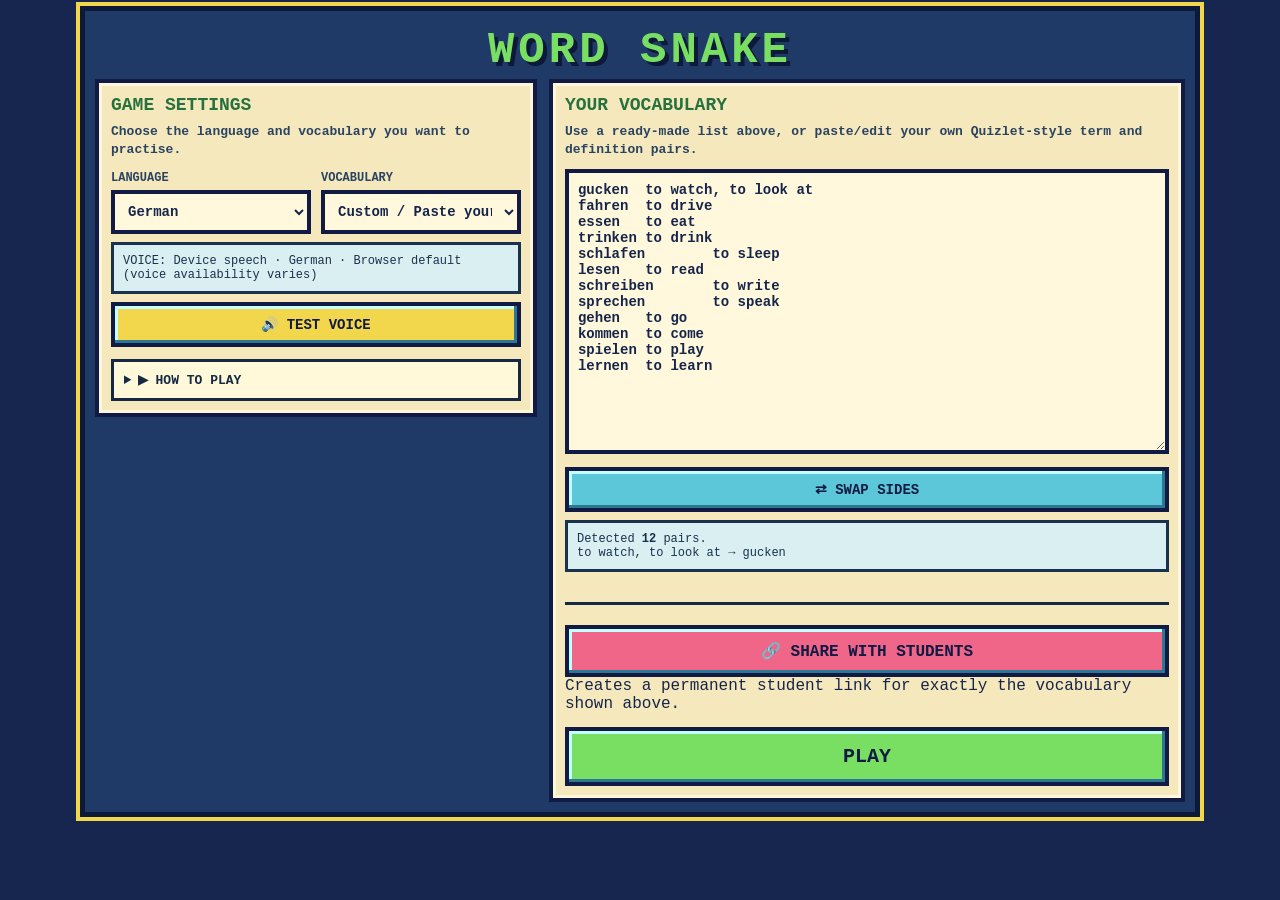
<file: share-debug-v1/index.html>
<!doctype html><html><head><meta charset="utf-8"><meta name="viewport" content="width=device-width,initial-scale=1">
<title>Word Snake Pixel V2.3</title><style>
*{box-sizing:border-box}body{margin:0;background:#16264e;color:#fff;font-family:"Courier New",monospace;image-rendering:pixelated}.app{width:min(1120px,calc(100vw - 12px));margin:6px auto;padding:10px;background:#203a67;border:5px solid #0c1938;box-shadow:0 0 0 4px #f2d64b}.logo{text-align:center;font:900 clamp(27px,4vw,44px) "Courier New";letter-spacing:4px;color:#78df62;text-shadow:4px 4px #0c1938;margin:4px}.screen{display:none}.screen.active{display:block}.grid{display:grid;grid-template-columns:1.35fr .75fr;gap:12px}.card{background:#f6e8bd;color:#15254a;border:4px solid #101a43;padding:12px;box-shadow:inset 0 0 0 3px #fff7dc}h2{color:#26713d;font-size:18px;margin:0 0 8px}.help{color:#294361;font-size:13px;font-weight:bold;line-height:1.4}textarea,select{width:100%;background:#fff8dc;color:#15254a;border:4px solid #101a43;padding:9px;font:700 14px "Courier New"}textarea{height:min(38vh,285px);min-height:180px}button{font:900 14px "Courier New";padding:10px 14px;margin:4px;border:4px solid #101a43;background:#5cc7d8;color:#101a43;cursor:pointer;box-shadow:inset -3px -3px #2c7794,inset 3px 3px #c4ffff}.primary{background:#78df62}.yellow{background:#f2d64b}.pink{background:#ef6689}.wide{width:100%;font-size:18px}.preview{margin-top:8px;padding:9px;background:#d9eff1;color:#19324e;border:3px solid #19324e;font-size:12px}.error{color:#b9223e;min-height:18px;font-weight:bold}.voiceCheck{margin-top:8px;padding:8px;background:#d9eff1;color:#19324e;border:3px solid #19324e;font-size:12px;font-weight:bold;line-height:1.45}.voiceGood{color:#26713d}.voiceBad{color:#b9223e}.voiceWait{color:#795d00}.hud{display:grid;grid-template-columns:1fr auto 1fr;gap:8px;align-items:center;margin:7px 0;font:900 13px "Courier New";text-shadow:2px 2px #0c1938}.target{text-align:center;background:#f2d64b;color:#15254a;border:4px solid #101a43;padding:7px;font-size:clamp(14px,2vw,21px);text-shadow:none}.progress{text-align:right}.wrap{height:min(68vh,650px);max-height:calc(100vh - 170px);min-height:400px;position:relative;border:4px solid #0c1938;background:#112c3d;overflow:hidden}canvas{width:100%;height:100%;display:block;image-rendering:pixelated}.buttons{text-align:center}.tip{text-align:center;font-size:11px;font-weight:bold;color:#d9edff}.overlay{display:none;position:absolute;inset:0;background:#0c1938e8;z-index:5;align-items:center;justify-content:center;text-align:center}.overlay.show{display:flex}.big{font:900 clamp(28px,5vw,48px) "Courier New";color:#ef6689;text-shadow:4px 4px #000}.msg{font:900 clamp(17px,2.4vw,27px) "Courier New";margin:10px}.toast{display:none;position:absolute;left:50%;top:10%;transform:translateX(-50%);z-index:4;font:900 24px "Courier New";text-shadow:3px 3px #0c1938}.app.expanded{position:fixed;inset:0;z-index:99999;width:100vw;height:100vh;margin:0;max-width:none;padding:8px;border:0;box-shadow:none}.app.expanded #game.active{height:calc(100vh - 62px);display:flex;flex-direction:column}.app.expanded .wrap{flex:1;height:auto;max-height:none;min-height:0}.app:fullscreen,.app:-webkit-full-screen{width:100vw;height:100vh;margin:0;max-width:none;padding:10px;border:0;box-shadow:none}.app:fullscreen #game.active,.app:-webkit-full-screen #game.active{height:calc(100vh - 68px);display:flex;flex-direction:column}.app:fullscreen .wrap,.app:-webkit-full-screen .wrap{flex:1;height:auto;max-height:none;min-height:0}@media(max-width:760px){.grid{grid-template-columns:1fr}.hud{grid-template-columns:1fr 1fr}.target{grid-column:1/-1;grid-row:1}.wrap{height:62vh;max-height:none}}

/* Mobile-only adaptation; desktop rules above remain unchanged. */
.mobile-controls{display:none}
@media(max-width:760px){
  body{overflow-x:hidden}
  .app{width:calc(100% - 8px);margin:4px auto;padding:5px;border-width:3px;box-shadow:0 0 0 2px #f2d64b}
  .logo{font-size:clamp(21px,6vw,32px);letter-spacing:1px;margin:3px}
  .grid{grid-template-columns:minmax(0,1fr);gap:8px}
  .card{min-width:0;padding:9px}
  textarea{min-height:140px;height:25vh}
  select,textarea{font-size:16px}
  #game.active{display:flex;flex-direction:column}
  #game .buttons{order:1;display:grid;grid-template-columns:repeat(5,minmax(0,1fr));gap:2px;margin:3px 0}
  #game .buttons button{margin:0;padding:7px 1px;font-size:clamp(8px,2.15vw,11px);min-width:0;overflow-wrap:anywhere;border-width:2px}
  #game .hud{order:2;grid-template-columns:1fr auto;gap:3px;margin:3px 0;font-size:11px}
  #game .target{grid-column:1/-1;grid-row:1;padding:5px;font-size:clamp(14px,3.7vw,19px);overflow-wrap:anywhere}
  #game .progress{text-align:right}
  #game .wrap{order:3;height:clamp(235px,43dvh,490px);min-height:0;max-height:none;flex:none}
  #game .mobile-controls{order:4;display:grid;grid-template-columns:repeat(3,minmax(0,1fr));grid-template-rows:repeat(2,52px);gap:5px;max-width:360px;width:100%;margin:7px auto 0;touch-action:none}
  #game .mobile-controls button{margin:0;padding:4px;font-size:21px;min-height:48px;touch-action:none;user-select:none;-webkit-user-select:none;border-width:3px}
  #game .mobile-controls button:active{background:#f2d64b}
  #game .mobile-controls .up{grid-column:2;grid-row:1}
  #game .mobile-controls .left{grid-column:1;grid-row:2}
  #game .mobile-controls .down{grid-column:2;grid-row:2}
  #game .mobile-controls .right{grid-column:3;grid-row:2}
  #game .tip{order:5;font-size:10px;margin:3px}
  #game canvas{touch-action:none}
  .app.expanded #game.active,.app:fullscreen #game.active,.app:-webkit-full-screen #game.active{height:calc(100dvh - 45px)}
  .app.expanded #game .wrap,.app:fullscreen #game .wrap,.app:-webkit-full-screen #game .wrap{flex:1;min-height:0;height:auto}
}
@media(max-width:760px) and (max-height:670px){
  #game .wrap{height:clamp(190px,37dvh,320px)}
  #game .mobile-controls{grid-template-rows:repeat(2,43px);margin-top:3px}
  #game .mobile-controls button{min-height:40px;font-size:18px}
}

.shareRow{display:flex;gap:8px;flex-wrap:wrap;margin-top:8px}.shareRow button{flex:1 1 180px}.shareStatus{font-size:12px;font-weight:bold;color:#294361;line-height:1.5;margin-top:5px}
#studentIntro{display:none}.studentTitle{font:900 clamp(22px,3vw,34px) "Courier New";color:#176b43;margin:0 0 22px;text-transform:uppercase;overflow-wrap:anywhere}.studentMeta{font:900 clamp(14px,2vw,18px) "Courier New";color:#152945;margin-bottom:28px}.howTo{margin-top:18px}.howTo summary{cursor:pointer;font:900 14px "Courier New";color:#152945}.howTo div{font:700 12px "Courier New";line-height:1.5;margin:10px auto 0;max-width:620px}
body.studentMode{background:#172b52}body.studentMode .app{width:min(1120px,calc(100vw - 28px));min-height:calc(100vh - 28px);margin:14px auto;padding:22px;background:#213f6d;border:5px solid #102744;box-shadow:0 0 0 4px #f3d64e}body.studentMode .logo{color:#f3d64e;font-size:clamp(34px,5vw,58px);margin:4px 0 28px}body.studentMode #teacherGrid{display:none!important}body.studentMode #menu{display:block}body.studentMode #studentIntro{display:block;width:min(760px,92%);margin:0 auto;padding:34px 28px;background:#f4e7bd;border:5px solid #152945;color:#152945;text-align:center;box-shadow:inset 0 0 0 3px #fff5d7}body.studentMode #studentPlay{display:block;width:100%;margin:0;background:#79d85b;color:#102744;font-size:clamp(18px,2.5vw,24px);padding:14px}
@media(max-width:760px){body.studentMode .app{width:calc(100vw - 16px);min-height:calc(100vh - 16px);margin:8px auto;padding:14px}body.studentMode .logo{margin-bottom:18px}body.studentMode #studentIntro{width:100%;padding:24px 14px}}
/* Boring Teacher Vocabulary Menu v1.0 — Word Racer prototype */
.teacherMenu{display:grid;grid-template-columns:minmax(0,.82fr) minmax(0,1.18fr);gap:12px;align-items:start}
.settingsFields{display:grid;grid-template-columns:1fr 1fr;gap:10px;margin-top:12px}
.fieldLabel{font:900 12px "Courier New";color:#294361;margin:0 0 5px;text-transform:uppercase}
.menuButton{width:100%;margin:8px 0 0}
.teacherHowTo{margin-top:12px;padding:10px;background:#fff8d9;border:3px solid #152945}
.teacherHowTo summary{cursor:pointer;font:900 13px "Courier New";color:#152945}
.teacherHowTo div{font:700 11px "Courier New";line-height:1.5;margin-top:8px}
.vocabCard textarea{margin-top:10px}
.shareBlock{margin-top:12px;padding-top:12px;border-top:3px solid #152945}
#shareStudentLink{font-size:16px;padding:12px}
.finalPlay{margin:14px 0 0;padding:14px;font-size:20px}
body.studentMode #menu>.teacherMenu{display:none!important}
@media(max-width:760px){
.teacherMenu{grid-template-columns:1fr;gap:10px}
.settingsFields{grid-template-columns:1fr}
.card{padding:12px}
textarea{height:34vh;min-height:210px;font-size:16px}
select{min-height:48px;font-size:16px}
button{min-height:48px}
#shareStudentLink,.finalPlay{min-height:56px}
}

body.studentMode #teacherGrid{display:none!important}
</style></head><body><main class="app"><div class="logo">WORD SNAKE</div>
<section id="menu" class="screen active">
<div id="studentIntro">
  <div class="studentTitle" id="studentSetTitle">VOCABULARY SET</div>
  <div class="studentMeta" id="studentSetMeta">READY TO PLAY</div>
  <button id="studentPlay" class="primary" type="button">PLAY</button>
  <details class="howTo">
    <summary>▶ HOW TO PLAY</summary>
    <div>ARROW KEYS / WASD = STEER<br>Eat the correct target-language word. Wrong words cost a life. The snake wraps around the edges.</div>
  </details>
</div>
<div class="teacherMenu">
  <div class="card settingsCard">
    <h2>GAME SETTINGS</h2>
    <div class="help">Choose the language and vocabulary you want to practise.</div>
    <div class="settingsFields">
      <div><div class="fieldLabel">Language</div><select id="language"><option value="de-DE">German</option><option value="es-ES">Spanish</option><option value="da-DK">Danish</option><option value="en-US">English</option></select></div>
      <div><div class="fieldLabel">Vocabulary</div><select id="category"></select></div>
    </div>
    <div id="voiceCheck" class="preview"><b>VOICE:</b> checking…</div>
    <button id="testVoice" class="yellow menuButton" type="button">🔊 TEST VOICE</button>
    <details class="teacherHowTo">
      <summary>▶ HOW TO PLAY</summary>
      <div>ARROW KEYS / WASD = steer · P = pause<br>Eat the correct target-language word. Wrong words cost a life. The snake wraps around the edges.</div>
    </details>
  </div>
  <div class="card vocabCard">
    <h2>YOUR VOCABULARY</h2>
    <div class="help">Use a ready-made list above, or paste/edit your own Quizlet-style term and definition pairs.</div>
    <textarea id="words">gucken	to watch, to look at
fahren	to drive
essen	to eat
trinken	to drink
schlafen	to sleep
lesen	to read
schreiben	to write
sprechen	to speak
gehen	to go
kommen	to come
spielen	to play
lernen	to learn</textarea>
    <button id="swap" type="button" class="menuButton">⇄ SWAP SIDES</button>
    <div id="preview" class="preview"></div><div id="error" class="error"></div>
    <div class="shareBlock">
      <button id="shareStudentLink" class="pink menuButton" type="button">🔗 SHARE WITH STUDENTS</button>
      <div class="stepHint" id="shareStatus">Creates a permanent student link for exactly the vocabulary shown above.</div>
    </div>
    <button id="play" class="primary wide finalPlay teacherOnly" type="button">PLAY</button>
  </div>
</div></section>
<section id="game" class="screen"><div class="hud"><div>SCORE <span id="score">0</span> · <span id="lives">❤❤❤</span></div><div id="target" class="target"></div><div id="progress" class="progress"></div></div><div id="wrap" class="wrap"><canvas id="canvas"></canvas><div id="toast" class="toast"></div><div id="pauseOverlay" class="overlay"><div class="big" style="color:#f2d64b">PAUSED</div></div><div id="gameOver" class="overlay"><div><div class="big">GAME OVER</div><div class="msg">Nice try, your grandma would be proud</div><button id="again" class="primary">PLAY AGAIN</button><button id="overMenu" class="pink">MAIN MENU</button></div></div></div><div class="buttons"><button id="pause" class="yellow">PAUSE</button><button id="restart">RESTART</button><button id="mainMenu" class="pink">MAIN MENU</button><button id="fullscreen" class="yellow">⛶ EXPAND GAME</button><button id="sound">🔊 SOUND ON</button></div><div class="mobile-controls" aria-label="Snake touch steering">
<button type="button" class="up" id="touchUp" aria-label="Steer up">▲</button>
<button type="button" class="left" id="touchLeft" aria-label="Steer left">◀</button>
<button type="button" class="down" id="touchDown" aria-label="Steer down">▼</button>
<button type="button" class="right" id="touchRight" aria-label="Steer right">▶</button>
</div><div class="tip">STEER: ARROWS / WASD · P: PAUSE · EDGES WRAP</div></section></main>
<script>
(function(){"use strict";function E(x){return document.getElementById(x)}var ta=E("words"),canvas=E("canvas"),ctx=canvas.getContext("2d"),wrap=E("wrap"),menu=E("menu"),game=E("game");
var LIB={"de-DE":{"Basics":[["hallo","hello"],["ja","yes"],["nein","no"],["bitte","please"],["danke","thank you"],["gut","good"],["schlecht","bad"],["groß","big"],["klein","small"],["neu","new"],["alt","old"],["heute","today"]],"Family":[["die Mutter","mother"],["der Vater","father"],["die Schwester","sister"],["der Bruder","brother"],["die Eltern","parents"],["die Familie","family"],["die Oma","grandmother"],["der Opa","grandfather"]],"Food & Drink":[["der Apfel","apple"],["das Brot","bread"],["der Käse","cheese"],["das Wasser","water"],["die Milch","milk"],["der Reis","rice"],["das Ei","egg"],["essen","to eat"],["trinken","to drink"],["kochen","to cook"]],"School":[["die Schule","school"],["der Lehrer","teacher"],["der Schüler","student"],["das Buch","book"],["der Stift","pen"],["der Tisch","table"],["der Stuhl","chair"],["lesen","to read"],["schreiben","to write"],["lernen","to learn"]],"Common Verbs":[["sein","to be"],["haben","to have"],["gehen","to go"],["kommen","to come"],["machen","to do / make"],["sehen","to see"],["sprechen","to speak"],["essen","to eat"],["trinken","to drink"],["lesen","to read"],["schreiben","to write"],["spielen","to play"]],"Animals":[["der Hund","dog"],["die Katze","cat"],["der Vogel","bird"],["der Fisch","fish"],["das Pferd","horse"],["die Kuh","cow"],["das Schwein","pig"],["die Maus","mouse"]]},
"es-ES":{"Basics":[["hola","hello"],["sí","yes"],["no","no"],["por favor","please"],["gracias","thank you"],["bueno","good"],["malo","bad"],["grande","big"],["pequeño","small"],["nuevo","new"],["viejo","old"],["hoy","today"]],"Family":[["la madre","mother"],["el padre","father"],["la hermana","sister"],["el hermano","brother"],["los padres","parents"],["la familia","family"],["la abuela","grandmother"],["el abuelo","grandfather"]],"Food & Drink":[["la manzana","apple"],["el pan","bread"],["el queso","cheese"],["el agua","water"],["la leche","milk"],["el arroz","rice"],["el huevo","egg"],["comer","to eat"],["beber","to drink"],["cocinar","to cook"]],"School":[["la escuela","school"],["el profesor","teacher"],["el estudiante","student"],["el libro","book"],["el bolígrafo","pen"],["la mesa","table"],["la silla","chair"],["leer","to read"],["escribir","to write"],["aprender","to learn"]],"Common Verbs":[["ser","to be"],["tener","to have"],["ir","to go"],["venir","to come"],["hacer","to do / make"],["ver","to see"],["hablar","to speak"],["comer","to eat"],["beber","to drink"],["leer","to read"],["escribir","to write"],["jugar","to play"]],"Animals":[["el perro","dog"],["el gato","cat"],["el pájaro","bird"],["el pez","fish"],["el caballo","horse"],["la vaca","cow"],["el cerdo","pig"],["el ratón","mouse"]]},
"da-DK":{"Basics":[["hej","hello"],["ja","yes"],["nej","no"],["tak","thank you"],["god","good"],["dårlig","bad"],["stor","big"],["lille","small"],["ny","new"],["gammel","old"],["i dag","today"],["farvel","goodbye"]],"Family":[["mor","mother"],["far","father"],["søster","sister"],["bror","brother"],["forældre","parents"],["familie","family"],["bedstemor","grandmother"],["bedstefar","grandfather"]],"Food & Drink":[["æble","apple"],["brød","bread"],["ost","cheese"],["vand","water"],["mælk","milk"],["ris","rice"],["æg","egg"],["spise","to eat"],["drikke","to drink"],["lave mad","to cook"]],"School":[["skole","school"],["lærer","teacher"],["elev","student"],["bog","book"],["pen","pen"],["bord","table"],["stol","chair"],["læse","to read"],["skrive","to write"],["lære","to learn"]],"Common Verbs":[["være","to be"],["have","to have"],["gå","to go"],["komme","to come"],["gøre","to do"],["se","to see"],["tale","to speak"],["spise","to eat"],["drikke","to drink"],["læse","to read"],["skrive","to write"],["spille","to play"]],"Animals":[["hund","dog"],["kat","cat"],["fugl","bird"],["fisk","fish"],["hest","horse"],["ko","cow"],["gris","pig"],["mus","mouse"]]},
"en-US":{"Basics":[["hello","hola"],["yes","sí"],["no","no"],["please","por favor"],["thank you","gracias"],["good","bueno"],["bad","malo"],["big","grande"],["small","pequeño"],["new","nuevo"],["old","viejo"],["today","hoy"]],"Family":[["mother","madre"],["father","padre"],["sister","hermana"],["brother","hermano"],["parents","padres"],["family","familia"],["grandmother","abuela"],["grandfather","abuelo"]],"Food & Drink":[["apple","manzana"],["bread","pan"],["cheese","queso"],["water","agua"],["milk","leche"],["rice","arroz"],["egg","huevo"],["to eat","comer"],["to drink","beber"],["to cook","cocinar"]],"School":[["school","escuela"],["teacher","profesor"],["student","estudiante"],["book","libro"],["pen","bolígrafo"],["table","mesa"],["chair","silla"],["to read","leer"],["to write","escribir"],["to learn","aprender"]],"Common Verbs":[["to be","ser"],["to have","tener"],["to go","ir"],["to come","venir"],["to do","hacer"],["to see","ver"],["to speak","hablar"],["to eat","comer"],["to drink","beber"],["to read","leer"],["to write","escribir"],["to play","jugar"]],"Animals":[["dog","perro"],["cat","gato"],["bird","pájaro"],["fish","pez"],["horse","caballo"],["cow","vaca"],["pig","cerdo"],["mouse","ratón"]]}};
var COLS=30,ROWS=20,W=900,H=600,DPR=1,vocab=[],queue=[],current=null,foods=[],snake=[],dir={x:1,y:0},nextDir={x:1,y:0},misses={},score=0,lives=3,round=1,done=0,running=false,paused=false,soundOn=true,audioCtx=null,lang="de-DE",raf=0,last=0,acc=0,step=.18,invincible=0;
var EXTRA={
"de-DE":{"Home":[["das Haus","house"],["das Zimmer","room"],["die Küche","kitchen"],["das Bad","bathroom"],["das Bett","bed"],["die Tür","door"],["das Fenster","window"],["der Stuhl","chair"]],"Hobbies":[["Musik hören","to listen to music"],["Fußball spielen","to play football"],["lesen","to read"],["zeichnen","to draw"],["tanzen","to dance"],["singen","to sing"],["schwimmen","to swim"],["fotografieren","to take photos"]],"Daily Routine":[["aufstehen","to get up"],["frühstücken","to eat breakfast"],["zur Schule gehen","to go to school"],["lernen","to study"],["zu Mittag essen","to eat lunch"],["nach Hause gehen","to go home"],["zu Abend essen","to eat dinner"],["schlafen gehen","to go to bed"]],"Places":[["die Stadt","city"],["der Park","park"],["der Bahnhof","train station"],["der Supermarkt","supermarket"],["das Kino","cinema"],["das Krankenhaus","hospital"],["das Restaurant","restaurant"],["der Strand","beach"]],"Clothes":[["das Hemd","shirt"],["die Hose","trousers"],["das Kleid","dress"],["die Schuhe","shoes"],["die Jacke","jacket"],["der Pullover","sweater"],["die Mütze","hat"],["die Socken","socks"]],"Weather":[["sonnig","sunny"],["bewölkt","cloudy"],["windig","windy"],["kalt","cold"],["warm","warm"],["heiß","hot"],["es regnet","it is raining"],["es schneit","it is snowing"]],"Adjectives":[["glücklich","happy"],["traurig","sad"],["schnell","fast"],["langsam","slow"],["jung","young"],["alt","old"],["schön","beautiful"],["interessant","interesting"]],"Numbers & Time":[["eins","one"],["zwei","two"],["drei","three"],["zehn","ten"],["heute","today"],["morgen","tomorrow"],["gestern","yesterday"],["die Uhr","clock / time"]]},
"es-ES":{"Home":[["la casa","house"],["la habitación","room"],["la cocina","kitchen"],["el baño","bathroom"],["la cama","bed"],["la puerta","door"],["la ventana","window"],["la silla","chair"]],"Hobbies":[["escuchar música","to listen to music"],["jugar al fútbol","to play football"],["leer","to read"],["dibujar","to draw"],["bailar","to dance"],["cantar","to sing"],["nadar","to swim"],["hacer fotos","to take photos"]],"Daily Routine":[["levantarse","to get up"],["desayunar","to eat breakfast"],["ir a la escuela","to go to school"],["estudiar","to study"],["almorzar","to eat lunch"],["volver a casa","to go home"],["cenar","to eat dinner"],["acostarse","to go to bed"]],"Places":[["la ciudad","city"],["el parque","park"],["la estación","train station"],["el supermercado","supermarket"],["el cine","cinema"],["el hospital","hospital"],["el restaurante","restaurant"],["la playa","beach"]],"Clothes":[["la camisa","shirt"],["los pantalones","trousers"],["el vestido","dress"],["los zapatos","shoes"],["la chaqueta","jacket"],["el jersey","sweater"],["el sombrero","hat"],["los calcetines","socks"]],"Weather":[["soleado","sunny"],["nublado","cloudy"],["ventoso","windy"],["frío","cold"],["cálido","warm"],["caluroso","hot"],["llueve","it is raining"],["nieva","it is snowing"]],"Adjectives":[["feliz","happy"],["triste","sad"],["rápido","fast"],["lento","slow"],["joven","young"],["viejo","old"],["bonito","beautiful"],["interesante","interesting"]],"Numbers & Time":[["uno","one"],["dos","two"],["tres","three"],["diez","ten"],["hoy","today"],["mañana","tomorrow"],["ayer","yesterday"],["la hora","time / hour"]]},
"da-DK":{"Home":[["hus","house"],["værelse","room"],["køkken","kitchen"],["badeværelse","bathroom"],["seng","bed"],["dør","door"],["vindue","window"],["stol","chair"]],"Hobbies":[["lytte til musik","to listen to music"],["spille fodbold","to play football"],["læse","to read"],["tegne","to draw"],["danse","to dance"],["synge","to sing"],["svømme","to swim"],["tage billeder","to take photos"]],"Daily Routine":[["stå op","to get up"],["spise morgenmad","to eat breakfast"],["gå i skole","to go to school"],["studere","to study"],["spise frokost","to eat lunch"],["gå hjem","to go home"],["spise aftensmad","to eat dinner"],["gå i seng","to go to bed"]],"Places":[["by","city"],["park","park"],["station","train station"],["supermarked","supermarket"],["biograf","cinema"],["hospital","hospital"],["restaurant","restaurant"],["strand","beach"]],"Clothes":[["skjorte","shirt"],["bukser","trousers"],["kjole","dress"],["sko","shoes"],["jakke","jacket"],["trøje","sweater"],["hat","hat"],["sokker","socks"]],"Weather":[["solrigt","sunny"],["overskyet","cloudy"],["blæsende","windy"],["kold","cold"],["varm","warm"],["meget varm","hot"],["det regner","it is raining"],["det sner","it is snowing"]],"Adjectives":[["glad","happy"],["trist","sad"],["hurtig","fast"],["langsom","slow"],["ung","young"],["gammel","old"],["smuk","beautiful"],["interessant","interesting"]],"Numbers & Time":[["en","one"],["to","two"],["tre","three"],["ti","ten"],["i dag","today"],["i morgen","tomorrow"],["i går","yesterday"],["klokken","the time / clock"]]},
"en-US":{"Home":[["house","casa"],["room","habitación"],["kitchen","cocina"],["bathroom","baño"],["bed","cama"],["door","puerta"],["window","ventana"],["chair","silla"]],"Hobbies":[["listen to music","escuchar música"],["play football","jugar al fútbol"],["read","leer"],["draw","dibujar"],["dance","bailar"],["sing","cantar"],["swim","nadar"],["take photos","hacer fotos"]],"Daily Routine":[["get up","levantarse"],["eat breakfast","desayunar"],["go to school","ir a la escuela"],["study","estudiar"],["eat lunch","almorzar"],["go home","volver a casa"],["eat dinner","cenar"],["go to bed","acostarse"]],"Places":[["city","ciudad"],["park","parque"],["train station","estación"],["supermarket","supermercado"],["cinema","cine"],["hospital","hospital"],["restaurant","restaurante"],["beach","playa"]],"Clothes":[["shirt","camisa"],["trousers","pantalones"],["dress","vestido"],["shoes","zapatos"],["jacket","chaqueta"],["sweater","jersey"],["hat","sombrero"],["socks","calcetines"]],"Weather":[["sunny","soleado"],["cloudy","nublado"],["windy","ventoso"],["cold","frío"],["warm","cálido"],["hot","caluroso"],["it is raining","llueve"],["it is snowing","nieva"]],"Adjectives":[["happy","feliz"],["sad","triste"],["fast","rápido"],["slow","lento"],["young","joven"],["old","viejo"],["beautiful","bonito"],["interesting","interesante"]],"Numbers & Time":[["one","uno"],["two","dos"],["three","tres"],["ten","diez"],["today","hoy"],["tomorrow","mañana"],["yesterday","ayer"],["time","hora"]]}
};
Object.keys(EXTRA).forEach(function(l){Object.keys(EXTRA[l]).forEach(function(c){LIB[l][c]=EXTRA[l][c]})})
function parse(t){var a=[];t.replace(/\r/g,"").trim().split("\n").forEach(function(l){var p=l.split("\t");if(p.length>=2)a.push([p[0].trim(),p.slice(1).join("\t").trim()])});return a.filter(function(p){return p[0]&&p[1]})}function preview(){var a=parse(ta.value);E("preview").innerHTML=a.length?"Detected <b>"+a.length+"</b> pairs.<br>"+a[0][1]+" → "+a[0][0]:"No valid pairs detected."}
function cats(load){var l=E("language").value,s=E("category");s.innerHTML='<option value="custom">Custom / Paste your own</option>';Object.keys(LIB[l]).forEach(function(k){var o=document.createElement("option");o.value=k;o.textContent=k;s.appendChild(o)});if(load){s.value=Object.keys(LIB[l])[0];loadCat()}else{s.value="custom"}}function loadCat(){var c=E("category").value;if(c==="custom")return;ta.value=LIB[E("language").value][c].map(function(x){return x[0]+"\t"+x[1]}).join("\n");preview()}
function shuffle(a){a=a.slice();for(var i=a.length-1;i>0;i--){var j=Math.floor(Math.random()*(i+1)),t=a[i];a[i]=a[j];a[j]=t}return a}
function build(){queue=shuffle(vocab);queue=queue.concat(shuffle(vocab.filter(function(v){return(misses[v.id]||0)>0})));done=0}
function next(){if(!queue.length){round++;step=Math.max(.085,step*.91);build();flash("ROUND "+round+" · SNAKE SPEED UP!",1)}current=queue.shift();hud();ensureCorrectFood()}
function hud(){E("score").textContent=score;E("lives").textContent="❤".repeat(Math.max(0,lives));E("target").innerHTML="FIND: <b>"+current.prompt.toUpperCase()+"</b>";E("progress").textContent="ROUND "+round+" · "+Math.min(done,vocab.length)+"/"+vocab.length+" WORDS"}
/* Food cards are full collision targets; placement reserves their entire visual footprint. */
function foodGeometry(f){
 var cw=W/COLS,ch=H/ROWS,x=(f.x+.5)*cw,y=(f.y+.5)*ch;
 var font=Math.max(10,Math.min(17,W*.029,H*.029));
 ctx.font="900 "+font+"px Courier New";
 var measured=ctx.measureText(f.pair.target).width+18;
 var width=Math.min(Math.max(68,measured),W*.43),height=Math.max(27,Math.min(34,H*.055));
 return{x:x-width/2,y:y-height/2,w:width,h:height,font:font};
}
function intersects(a,b,gap){
 return a.x<a.x+a.w&&a.x<b.x+b.w+gap&&a.x+a.w+gap>b.x&&a.y<b.y+b.h+gap&&a.y+a.h+gap>b.y;
}
function foodSpace(f){
 var b=foodGeometry(f),margin=5;
 if(b.x<margin||b.y<margin||b.x+b.w>W-margin||b.y+b.h>H-margin)return false;
 if(foods.some(function(other){return intersects(b,foodGeometry(other),9)}))return false;
 var cw=W/COLS,ch=H/ROWS;
 return !snake.some(function(seg){return intersects(b,{x:seg.x*cw,y:seg.y*ch,w:cw,h:ch},7)});
}
function addFood(pair){
 var candidates=[];
 for(var y=1;y<ROWS-1;y++)for(var x=1;x<COLS-1;x++)candidates.push({x:x,y:y,pair:pair});
 candidates=shuffle(candidates);
 for(var i=0;i<candidates.length;i++){if(foodSpace(candidates[i])){foods.push(candidates[i]);return true}}
 return false;
}
function fillFoods(){
 foods=[];addFood(current);
 var choices=shuffle(vocab.filter(function(v){return v.id!==current.id}));
 var count=window.matchMedia("(max-width:760px)").matches?4:6;
 for(var i=0;i<count-1;i++)addFood(choices[i%choices.length]);
}
function ensureCorrectFood(){
 if(!current)return;
 if(foods.some(function(f){return f.pair.id===current.id}))return;
 /* Free room for the required correct answer before any distractor. */
 while(!addFood(current)&&foods.length)foods.pop();
}
function start(){var a=parse(ta.value);if(a.length<5){E("error").textContent="Please add at least 5 word pairs.";return}E("error").textContent="";lang=E("language").value;vocab=a.map(function(p,i){return{id:i,target:p[0],prompt:p[1]}});score=0;lives=3;round=1;done=0;misses={};step=.18;snake=[{x:15,y:10},{x:14,y:10},{x:13,y:10},{x:12,y:10}];dir={x:1,y:0};nextDir={x:1,y:0};foods=[];invincible=0;running=true;paused=false;last=0;acc=0;build();current=queue.shift();hud();menu.classList.remove("active");game.classList.add("active");E("gameOver").classList.remove("show");resize();fillFoods();cancelAnimationFrame(raf);raf=requestAnimationFrame(loop)}
function resetPosition(){snake=[{x:15,y:10},{x:14,y:10},{x:13,y:10},{x:12,y:10}];dir={x:1,y:0};nextDir={x:1,y:0};invincible=1}
function hurt(t){if(invincible>0)return;lives--;invincible=1;bad();flash(t,0);hud();if(lives<=0){running=false;E("gameOver").classList.add("show")}else resetPosition()}
function move(){
 dir=nextDir;var h=snake[0],nh={x:(h.x+dir.x+COLS)%COLS,y:(h.y+dir.y+ROWS)%ROWS};
 if(snake.some(function(seg,i){return i>0&&seg.x===nh.x&&seg.y===nh.y})){hurt("OUCH!");return}
 snake.unshift(nh);
 var cw=W/COLS,ch=H/ROWS,head={x:nh.x*cw,y:nh.y*ch,w:cw,h:ch};
 var fi=foods.findIndex(function(f){return intersects(head,foodGeometry(f),0)});
 if(fi>=0){
  var f=foods[fi];foods.splice(fi,1);
  if(f.pair.id===current.id){
   score+=10;done++;misses[current.id]=Math.max(0,(misses[current.id]||0)-1);
   good();speak(f.pair.target);flash("✓ "+f.pair.target.toUpperCase(),1);
   next();var pool=vocab.filter(function(v){return v.id!==current.id});
   addFood(pool[Math.floor(Math.random()*pool.length)]);ensureCorrectFood();
  }else{
   misses[current.id]=Math.min(2,(misses[current.id]||0)+1);
   hurt("WRONG: "+f.pair.target.toUpperCase());
   addFood(f.pair);ensureCorrectFood();snake.pop();
  }
 }else snake.pop();
}
function audio(){if(!soundOn)return null;try{var A=window.AudioContext||window.webkitAudioContext;if(!A)return null;if(!audioCtx)audioCtx=new A();if(audioCtx.state==="suspended")audioCtx.resume();return audioCtx}catch(e){return null}}function beep(f,d,e){var a=audio();if(!a)return;var o=a.createOscillator(),g=a.createGain(),n=a.currentTime;o.type="square";o.frequency.setValueAtTime(f,n);if(e)o.frequency.exponentialRampToValueAtTime(e,n+d);g.gain.setValueAtTime(.035,n);g.gain.exponentialRampToValueAtTime(.0001,n+d);o.connect(g);g.connect(a.destination);o.start();o.stop(n+d)}function good(){beep(440,.06);setTimeout(function(){beep(660,.07)},60);setTimeout(function(){beep(880,.09)},125)}function bad(){beep(170,.17,75)}var speechVoices=[];
function loadVoices(){if(!("speechSynthesis"in window))return;speechVoices=window.speechSynthesis.getVoices()||[];updateVoiceCheck()}
function voiceFor(locale){var wanted=(locale||"").toLowerCase().replace("_","-"),base=wanted.split("-")[0];return speechVoices.find(function(v){return(v.lang||"").toLowerCase().replace("_","-")===wanted})||speechVoices.find(function(v){return(v.lang||"").toLowerCase().replace("_","-").split("-")[0]===base})||null}
function languageName(locale){return{"de-DE":"German","es-ES":"Spanish","da-DK":"Danish","en-US":"English"}[locale]||locale}
function updateVoiceCheck(){var box=E("voiceCheck");if(!box)return;var locale=E("language").value,v=voiceFor(locale);box.textContent="VOICE: Device speech · "+languageName(locale)+(v?" · "+v.name:" · Browser default (voice availability varies)")}
function stopPronunciation(){try{if("speechSynthesis"in window)window.speechSynthesis.cancel()}catch(e){}}
function speak(t){if(!soundOn)return false;try{if(!("speechSynthesis"in window)||!("SpeechSynthesisUtterance"in window))return false;stopPronunciation();var locale=E("language").value;var vs=window.speechSynthesis.getVoices()||[];if(vs.length){speechVoices=vs;updateVoiceCheck()}var u=new SpeechSynthesisUtterance(t);u.lang=locale;u.rate=.9;var v=voiceFor(locale);if(v)u.voice=v;window.speechSynthesis.speak(u);return true}catch(e){return false}}
if("speechSynthesis"in window){loadVoices();try{window.speechSynthesis.addEventListener("voiceschanged",loadVoices)}catch(e){}setTimeout(loadVoices,150);setTimeout(loadVoices,700)}
function flash(t,ok){var x=E("toast");x.textContent=t;x.style.color=ok?"#79ff70":"#ff6b77";x.style.display="block";clearTimeout(flash.t);flash.t=setTimeout(function(){x.style.display="none"},650)}
function rect(x,y,w,h,c){ctx.fillStyle=c;ctx.fillRect(x,y,w,h)}
function drawFood(f){
 var b=foodGeometry(f),font=b.font;
 rect(b.x-3,b.y-3,b.w+6,b.h+6,"#0c1938");
 rect(b.x,b.y,b.w,b.h,"#f6e8bd");
 ctx.fillStyle="#15254a";ctx.textAlign="center";ctx.textBaseline="middle";
 /* Reduce font rather than crop the actual vocabulary answer. */
 ctx.font="900 "+font+"px Courier New";
 while(font>8&&ctx.measureText(f.pair.target).width>b.w-9){
  font-=.5;ctx.font="900 "+font+"px Courier New";
 }
 ctx.fillText(f.pair.target,b.x+b.w/2,b.y+b.h/2);
}
function drawSnake(){var cw=W/COLS,ch=H/ROWS;snake.forEach(function(s,i){var x=s.x*cw,y=s.y*ch,pad=2;if(i===0){rect(x+pad,y+pad,cw-pad*2,ch-pad*2,"#72dc60");rect(x+cw*.18,y+ch*.18,cw*.64,ch*.64,"#96ed70");var ex=dir.x>=0?cw*.65:cw*.18;rect(x+ex,y+ch*.22,Math.max(2,cw*.12),Math.max(2,ch*.12),"#0c1938");rect(x+ex,y+ch*.62,Math.max(2,cw*.12),Math.max(2,ch*.12),"#0c1938")}else{rect(x+pad,y+pad,cw-pad*2,ch-pad*2,i%2?"#4cae4b":"#58c957")}});if(current&&snake.length){var h=snake[0],x=(h.x+.5)*cw,y=(h.y+.5)*ch,t=current.prompt.toUpperCase();ctx.font="900 "+Math.max(13,Math.min(18,H*.030))+"px Courier New";ctx.textAlign="center";var tw=Math.min(Math.max(82,ctx.measureText(t).width+18),W*.30),py=y+ch*.78;rect(x-tw/2-2,py,tw+4,24,"#0c1938");rect(x-tw/2,py+2,tw,20,"#f2d64b");ctx.fillStyle="#15254a";ctx.fillText(t,x,py+13,tw-5)}}
function draw(){ctx.clearRect(0,0,W,H);rect(0,0,W,H,"#163f45");var cw=W/COLS,ch=H/ROWS;for(var y=0;y<ROWS;y++)for(var x=0;x<COLS;x++){if((x+y)%2===0)rect(x*cw,y*ch,cw,ch,"#18484c")}ctx.strokeStyle="#2b6761";ctx.lineWidth=1;for(var gx=0;gx<=COLS;gx++){ctx.beginPath();ctx.moveTo(gx*cw,0);ctx.lineTo(gx*cw,H);ctx.stroke()}for(var gy=0;gy<=ROWS;gy++){ctx.beginPath();ctx.moveTo(0,gy*ch);ctx.lineTo(W,gy*ch);ctx.stroke()}foods.forEach(drawFood);drawSnake()}
function resize(){var r=wrap.getBoundingClientRect();W=window.matchMedia("(max-width:760px)").matches?Math.max(1,r.width):Math.max(320,r.width);H=window.matchMedia("(max-width:760px)").matches?Math.max(1,r.height):Math.max(400,r.height);DPR=Math.max(1,window.devicePixelRatio||1);canvas.width=W*DPR;canvas.height=H*DPR;canvas.style.width=W+"px";canvas.style.height=H+"px";ctx.setTransform(DPR,0,0,DPR,0,0);if(running&&foods.length){var saved=foods.map(function(f){return f.pair});foods=[];saved.forEach(addFood);ensureCorrectFood()}draw()}
function loop(n){if(!running||paused)return;if(!last)last=n;var dt=Math.min(.05,(n-last)/1000);last=n;if(invincible>0)invincible-=dt;acc+=dt;while(acc>=step&&running){acc-=step;move()}draw();if(running)raf=requestAnimationFrame(loop)}
function turn(x,y){if(!running||paused)return;if(x===-dir.x&&y===-dir.y)return;nextDir={x:x,y:y}}
function pause(){if(!running)return;paused=!paused;E("pauseOverlay").classList.toggle("show",paused);E("pause").textContent=paused?"RESUME":"PAUSE";if(!paused){last=0;raf=requestAnimationFrame(loop)}}
E("play").onclick=start;E("again").onclick=start;E("restart").onclick=start;E("pause").onclick=pause;E("mainMenu").onclick=function(){running=false;cancelAnimationFrame(raf);game.classList.remove("active");menu.classList.add("active")};E("overMenu").onclick=E("mainMenu").onclick;E("swap").onclick=function(){var a=parse(ta.value);ta.value=a.map(function(x){return x[1]+"\t"+x[0]}).join("\n");preview()};E("language").onchange=function(){cats(false);E("category").value="custom";lang=this.value;updateVoiceCheck()};E("category").onchange=loadCat;ta.oninput=function(){E("category").value="custom";preview()};E("sound").onclick=function(){soundOn=!soundOn;this.textContent=soundOn?"🔊 SOUND ON":"🔇 SOUND OFF"};E("testVoice").onclick=function(){lang=E("language").value;var samples={"de-DE":"Guten Morgen","es-ES":"Buenos días","da-DK":"Godmorgen","en-US":"Good morning"};speak(samples[lang]||"Hello")};var fsBtn=E("fullscreen"),fsTarget=document.querySelector(".app"),expanded=false;
function embedded(){try{return window.self!==window.top}catch(e){return true}}
function fsEl(){return document.fullscreenElement||document.webkitFullscreenElement||null}
function setExpanded(on){
 expanded=on;
 fsTarget.classList.toggle("expanded",on);
 fsBtn.textContent=on?"↙ RESTORE GAME":"⛶ EXPAND GAME";
 setTimeout(resize,60);
}
function fsLabel(){
 if(fsEl()){fsBtn.textContent="⛶ EXIT FULL SCREEN"}
 else if(!expanded){fsBtn.textContent="⛶ EXPAND GAME"}
 setTimeout(resize,80)
}
fsBtn.onclick=function(){
 if(embedded()){
   setExpanded(!expanded);
   return;
 }
 if(expanded()){setExpanded(false);return}
 try{
   if(!fsEl()){
     var r=fsTarget.requestFullscreen||fsTarget.webkitRequestFullscreen;
     if(r){
       var result=r.call(fsTarget);
       if(result&&result.catch)result.catch(function(){setExpanded(true)});
     }else setExpanded(true);
   }else{
     var x=document.exitFullscreen||document.webkitExitFullscreen;
     if(x)x.call(document);
   }
 }catch(e){setExpanded(true)}
};
document.addEventListener("fullscreenchange",fsLabel);
document.addEventListener("webkitfullscreenchange",fsLabel);
window.addEventListener("keydown",function(e){if(!game.classList.contains("active"))return;var k=e.key.toLowerCase();if(k==="arrowleft"||k==="a"){turn(-1,0);e.preventDefault()}if(k==="arrowright"||k==="d"){turn(1,0);e.preventDefault()}if(k==="arrowup"||k==="w"){turn(0,-1);e.preventDefault()}if(k==="arrowdown"||k==="s"){turn(0,1);e.preventDefault()}if(k==="p"&&!e.repeat)pause()});
/* Touch buttons call the existing turn() function; no desktop key handling changes. */
[["touchUp",0,-1],["touchLeft",-1,0],["touchDown",0,1],["touchRight",1,0]].forEach(function(spec){
  var button=E(spec[0]);
  button.addEventListener("pointerdown",function(ev){
    if(!running||paused)return;
    ev.preventDefault();
    turn(spec[1],spec[2]);
    if(button.setPointerCapture)try{button.setPointerCapture(ev.pointerId)}catch(err){}
  },{passive:false});
  button.addEventListener("contextmenu",function(ev){ev.preventDefault()});
});
/* Optional swipe steering on the board, without changing keyboard controls. */
var swipeStart=null;
canvas.addEventListener("pointerdown",function(ev){
  if(ev.pointerType==="mouse"||!running||paused)return;
  swipeStart={id:ev.pointerId,x:ev.clientX,y:ev.clientY};
},{passive:true});
canvas.addEventListener("pointerup",function(ev){
  if(!swipeStart||ev.pointerId!==swipeStart.id)return;
  var dx=ev.clientX-swipeStart.x,dy=ev.clientY-swipeStart.y;
  swipeStart=null;
  if(Math.max(Math.abs(dx),Math.abs(dy))<22||!running||paused)return;
  if(Math.abs(dx)>Math.abs(dy))turn(dx>0?1:-1,0);
  else turn(0,dy>0?1:-1);
},{passive:true});
canvas.addEventListener("pointercancel",function(){swipeStart=null});
window.addEventListener("blur",function(){swipeStart=null});
window.addEventListener("resize",resize);

var VOCAB_API="https://boringteacher-vocabulary-api.mcproductionsdk.workers.dev";
var lastStudentLink="",sharingBusy=false;
function currentSetTitle(){var s=E("category");return s&&s.value!=="custom"?s.options[s.selectedIndex].text:"Custom Vocabulary"}
async function createStudentLink(){
 var pairs=parse(ta.value);
 if(pairs.length<5){E("shareStatus").textContent="Please add at least 5 valid word pairs first.";return}
 if(sharingBusy)return;sharingBusy=true;
 var b=E("shareStudentLink"),old=b.textContent;b.disabled=true;b.textContent="SAVING…";E("shareStatus").textContent="Saving this vocabulary set…";
 try{
  var controller=new AbortController();var timer=setTimeout(function(){controller.abort()},12000);var response;try{response=await fetch(VOCAB_API+"/sets",{method:"POST",headers:{"Content-Type":"application/json"},body:JSON.stringify({title:currentSetTitle(),language:E("language").value,pairs:pairs}),signal:controller.signal})}finally{clearTimeout(timer)}
  var data=null;try{data=await response.json()}catch(pe){}
  if(!response.ok)throw new Error(data&&(data.error||data.message)?(data.error||data.message):"HTTP "+response.status);
  var setId=data&&(data.id||data.setId||(data.set&&data.set.id));if(!setId)throw new Error("No set ID returned.");
  var u=new URL(location.href);u.search="";u.hash="set="+encodeURIComponent(setId);lastStudentLink=u.toString();
  E("shareStatus").textContent="✓ STUDENT LINK READY — permanent set "+setId+" · "+pairs.length+" words.";
 }catch(err){console.error("Could not create vocabulary set:",err);lastStudentLink="";E("shareStatus").textContent="Could not save this set. Please try again."}
 finally{sharingBusy=false;b.disabled=false;b.textContent=old}
}
async function copyStudentLink(){
 if(!lastStudentLink)return;
 try{await navigator.clipboard.writeText(lastStudentLink)}catch(e){var x=document.createElement("textarea");x.value=lastStudentLink;document.body.appendChild(x);x.select();document.execCommand("copy");x.remove()}
 E("shareStatus").textContent="✓ LINK COPIED — ready to send to students."
}
function normalizeLoadedPairs(data){var pairs=data&&(data.pairs||data.vocabulary||(data.set&&(data.set.pairs||data.set.vocabulary)));if(typeof pairs==="string"){try{pairs=JSON.parse(pairs)}catch(e){pairs=null}}return Array.isArray(pairs)?pairs:null}
async function loadStudentSet(){
 if(!location.hash.startsWith("#set="))return false;
 var setId="";try{setId=decodeURIComponent(location.hash.slice(5)).trim()}catch(e){return false}if(!setId)return false;
 document.body.classList.add("studentMode");E("studentSetTitle").textContent="LOADING VOCABULARY…";E("studentSetMeta").textContent="PLEASE WAIT";E("studentPlay").disabled=true;
 try{
  var response=await fetch(VOCAB_API+"/sets/"+encodeURIComponent(setId),{method:"GET",headers:{"Accept":"application/json"}});
  var data=null;try{data=await response.json()}catch(pe){}
  if(!response.ok)throw new Error(data&&(data.error||data.message)?(data.error||data.message):"HTTP "+response.status);
  var pairs=normalizeLoadedPairs(data);if(!pairs||pairs.length<5)throw new Error("Set has fewer than 5 valid word pairs.");
  var locale=data.language||data.lang||(data.set&&(data.set.language||data.set.lang)),title=data.title||(data.set&&data.set.title)||"Teacher Vocabulary";
  if(locale&&Array.from(E("language").options).some(function(o){return o.value===locale})){E("language").value=locale;lang=locale;cats(false);updateVoiceCheck()}
  ta.value=pairs.map(function(pair){return pair[0]+"\t"+pair[1]}).join("\n");E("category").value="custom";preview();
  E("studentSetTitle").textContent=String(title).toUpperCase();var langName=E("language").options[E("language").selectedIndex].text;
  E("studentSetMeta").textContent=langName.toUpperCase()+" · "+pairs.length+" WORDS · SET "+setId;E("studentPlay").disabled=false;return true;
 }catch(err){console.error("Could not load vocabulary set:",err);E("studentSetTitle").textContent="SET COULD NOT BE LOADED";E("studentSetMeta").textContent="CHECK THE LINK OR ASK YOUR TEACHER FOR A NEW ONE";E("studentPlay").disabled=true;return false}
}
E("shareStudentLink").onclick=async function(){await createStudentLink();if(lastStudentLink)await copyStudentLink()};E("studentPlay").onclick=function(){if(!this.disabled)E("play").click()};window.addEventListener("hashchange",loadStudentSet);
cats(false);preview();loadStudentSet();
})();</script></body></html>
</file>
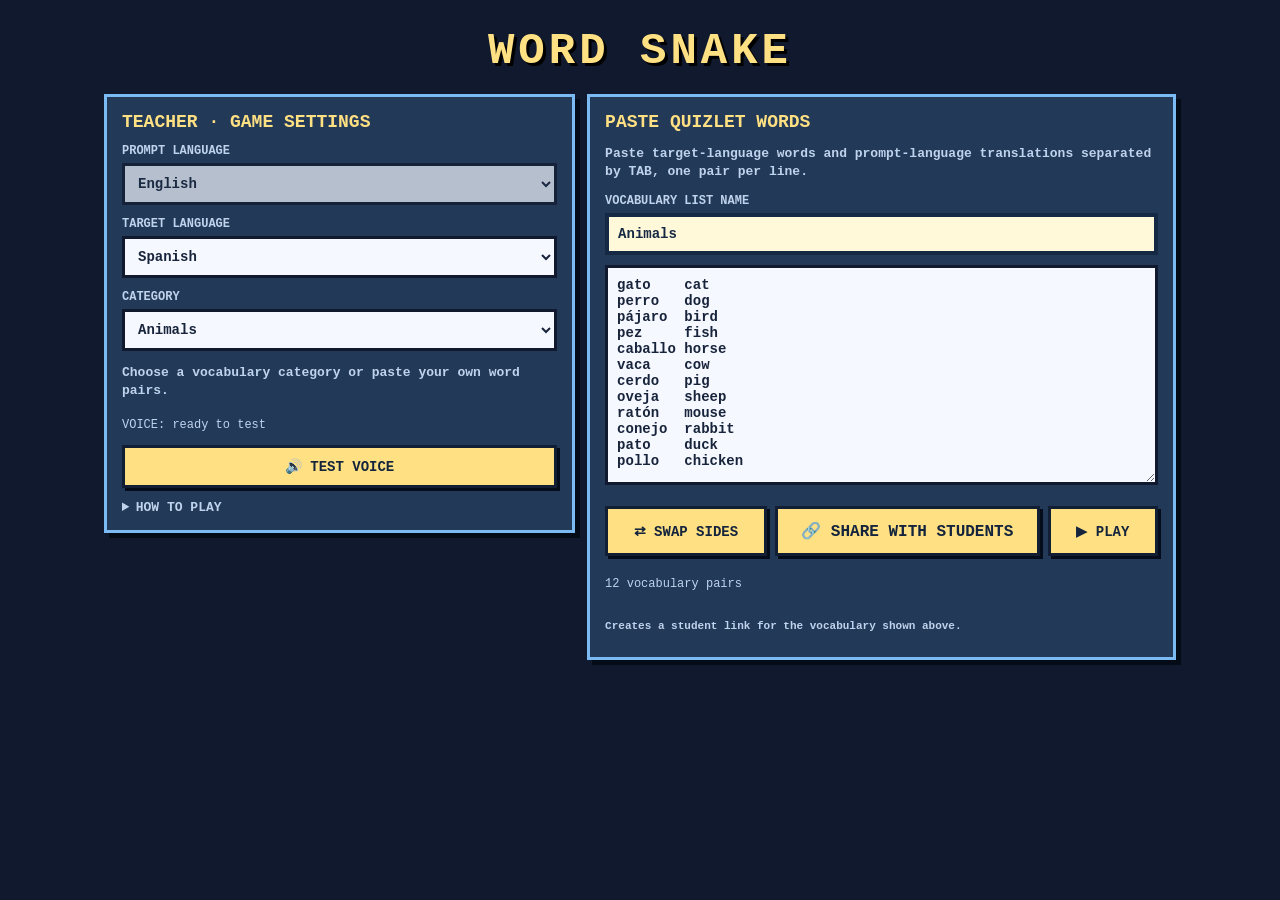
<file: mobile-test.html>
<!doctype html>
<html lang="en"><head><meta charset="utf-8"><meta name="viewport" content="width=device-width,initial-scale=1">
<title>Word Snake — Boring Teacher</title>
<link rel="stylesheet" href="./styles/menu.css?release=student-arcade-autoplay-20261023v2">
<style>
body{margin:0;background:#10192e;color:#f8f8ff;font-family:"Courier New",monospace}
#snakeFrame{display:none;width:100%;height:100dvh;min-height:0;border:0;background:#16264e}
#snakeFrame.playing{display:block}
#app{max-width:1100px;margin:8px auto}#app[hidden]{display:none!important}
</style></head>
<body><main id="app"></main><iframe id="snakeFrame" title="Word Snake gameplay" src="./snake-mobile-preview.html?release=portrait-preview-2"></iframe>
<script type="module">
import { mountTeacherMenu,mountStudentMenu } from "./core/menu.js?release=student-arcade-grid-20261023v1";
import { createSharingClient,readStudentSetId } from "./core/sharing.js?release=multilingual-20261023b";
import { createVoiceService } from "./core/voice.js?release=multilingual-20261023b";
import { WAREHOUSE_CATEGORIES } from "./core/warehouse-categories.js";
import { LANGUAGE_OPTIONS,categoriesForPair } from "./core/multilingual-vocabulary-v2.js";
const root=document.getElementById("app"),frame=document.getElementById("snakeFrame");
const sharing=createSharingClient({apiBaseUrl:"https://boringteacher-vocabulary-api.mcproductionsdk.workers.dev"});
const voice=createVoiceService();let menu=null;
const instructions="ARROW KEYS / WASD = steer · P = pause. Eat the correct target-language word. Wrong words cost a life. The snake wraps around the edges.";
// Published central vocabulary library, shared across Boring Teacher games.
const VOCABULARY_LIBRARY_URL="https://boringteacher.com/libraries/vocabulary/v1.json";
const options={title:"WORD SNAKE",instructions,categories:WAREHOUSE_CATEGORIES,defaultCategory:"Animals",defaultText:"",defaultPromptLanguage:"en-US",defaultLanguage:"es-ES",previewGameUrl:location.href,onPlay:start};
const V2_LIBRARY_URL="https://boringteacher.com/libraries/vocabulary/v2.json";
async function loadMultilingualVocabulary(){
 const controller=new AbortController(),timeout=setTimeout(()=>controller.abort(),4500);
 try{
  const response=await fetch(V2_LIBRARY_URL,{signal:controller.signal,cache:"no-store"});
  if(!response.ok)throw new Error("V2 HTTP "+response.status);
  const library=await response.json();
  if(library.schemaVersion!==2||library.concepts?.length!==96)throw new Error("Invalid V2 library");
  for(const target of LANGUAGE_OPTIONS){for(const prompt of LANGUAGE_OPTIONS){
   if(target.locale===prompt.locale)continue;
   const cats=categoriesForPair(library,prompt.locale,target.locale);
   if(Object.keys(cats).length!==8||Object.values(cats).some(pairs=>pairs.length!==12))throw new Error("Incomplete V2 "+prompt.locale+" → "+target.locale);
  }}
  options.multilingualLibrary=true;
  options.languageOptions=LANGUAGE_OPTIONS;
  options.getCategoriesForPair=(prompt,target)=>categoriesForPair(library,prompt,target);
  console.info("Word Snake: multilingual V2 vocabulary loaded (96 concepts, 6 languages).");
 }catch(error){console.warn("V2 unavailable; falling back to V1 English-prompt menu.",error);}
 finally{clearTimeout(timeout);}
}
async function loadBuiltInVocabulary(){
 const controller=new AbortController();
 const timeout=setTimeout(()=>controller.abort(),3500);
 try{
  const response=await fetch(VOCABULARY_LIBRARY_URL,{signal:controller.signal,cache:"no-store"});
  if(!response.ok)throw new Error("Vocabulary library HTTP "+response.status);
  const library=await response.json();
  if(library?.schemaVersion!==1||library?.pairOrder?.join(",")!=="target,en"||!library.languages||typeof library.languages!=="object")throw new Error("Unsupported vocabulary library");
  for(const [locale,categories] of Object.entries(WAREHOUSE_CATEGORIES)){
   const incoming=library.languages[locale];
   if(!incoming||typeof incoming!=="object")throw new Error("Missing locale "+locale);
   for(const category of Object.keys(categories)){
    const pairs=incoming[category];
    if(!Array.isArray(pairs)||pairs.length<5||!pairs.every(p=>Array.isArray(p)&&p.length===2&&p.every(w=>typeof w==="string"&&w.trim())))throw new Error("Invalid category "+locale+"/"+category);
   }
  }
  options.categories=library.languages;
 }catch(error){
  console.warn("Central vocabulary unavailable; using local built-in categories.",error);
 }finally{clearTimeout(timeout);}
}
let snakeReady=false,pendingVocabulary=null;
function deliverSnake(){
 if(!snakeReady||!pendingVocabulary)return;
 frame.contentWindow.postMessage({type:"BT_SNAKE_START",vocabulary:pendingVocabulary},location.origin);
 // Retain pending vocabulary until child confirms start.
}
function start(vocabulary){
 pendingVocabulary=vocabulary;
 menu?.destroy();menu=null;root.hidden=true;root.style.setProperty('display','none','important');frame.classList.add("playing");
 deliverSnake();
 frame.contentWindow?.postMessage({type:"BT_SNAKE_PING"},location.origin);
 frame.focus();
}
function showMenu(forceTeacher=false){
 pendingVocabulary=null;frame.classList.remove("playing");root.hidden=false;root.style.removeProperty('display');
 menu?.destroy();menu=null;voice.cancel();
 menu=!forceTeacher&&readStudentSetId(location.href)?mountStudentMenu(root,{sharing,voice},{...options,studentUrl:location.href,onRecover:()=>{history.replaceState(null,"",location.pathname+location.search);showMenu(true);}}):mountTeacherMenu(root,{sharing,voice},options);
}
window.addEventListener("message",e=>{
 if(e.origin!==location.origin||e.source!==frame.contentWindow)return;
 if(e.data?.type==="BT_SNAKE_READY"){snakeReady=true;deliverSnake();}
 if(e.data?.type==="BT_SNAKE_STARTED"){pendingVocabulary=null;}
 if(e.data?.type==="BT_SNAKE_SPEAK"&&typeof e.data.text==="string"&&e.data.text.length<=250&&["es-ES","de-DE","da-DK","en-US","fr-FR","it-IT"].includes(e.data.language)){void voice.speak(e.data.text,e.data.language);}
 if(e.data?.type==="BT_SNAKE_CANCEL_SPEECH")voice.cancel();
 if(e.data?.type==="BT_SNAKE_MENU"){history.replaceState(null,"",location.pathname+location.search);showMenu(true);}
 if(e.data?.type==="BT_SNAKE_START_FAILED"){frame.classList.remove("playing");root.hidden=false;root.style.removeProperty('display');root.textContent="Word Snake could not start. Please refresh and try again.";}
});
frame.addEventListener("load",()=>{snakeReady=false;frame.contentWindow?.postMessage({type:"BT_SNAKE_PING"},location.origin);});
showMenu();void loadBuiltInVocabulary().then(loadMultilingualVocabulary).then(()=>{if(!frame.classList.contains("playing")&&!readStudentSetId(location.href))showMenu();});
frame.contentWindow?.postMessage({type:"BT_SNAKE_PING"},location.origin);
</script></body></html>
</file>
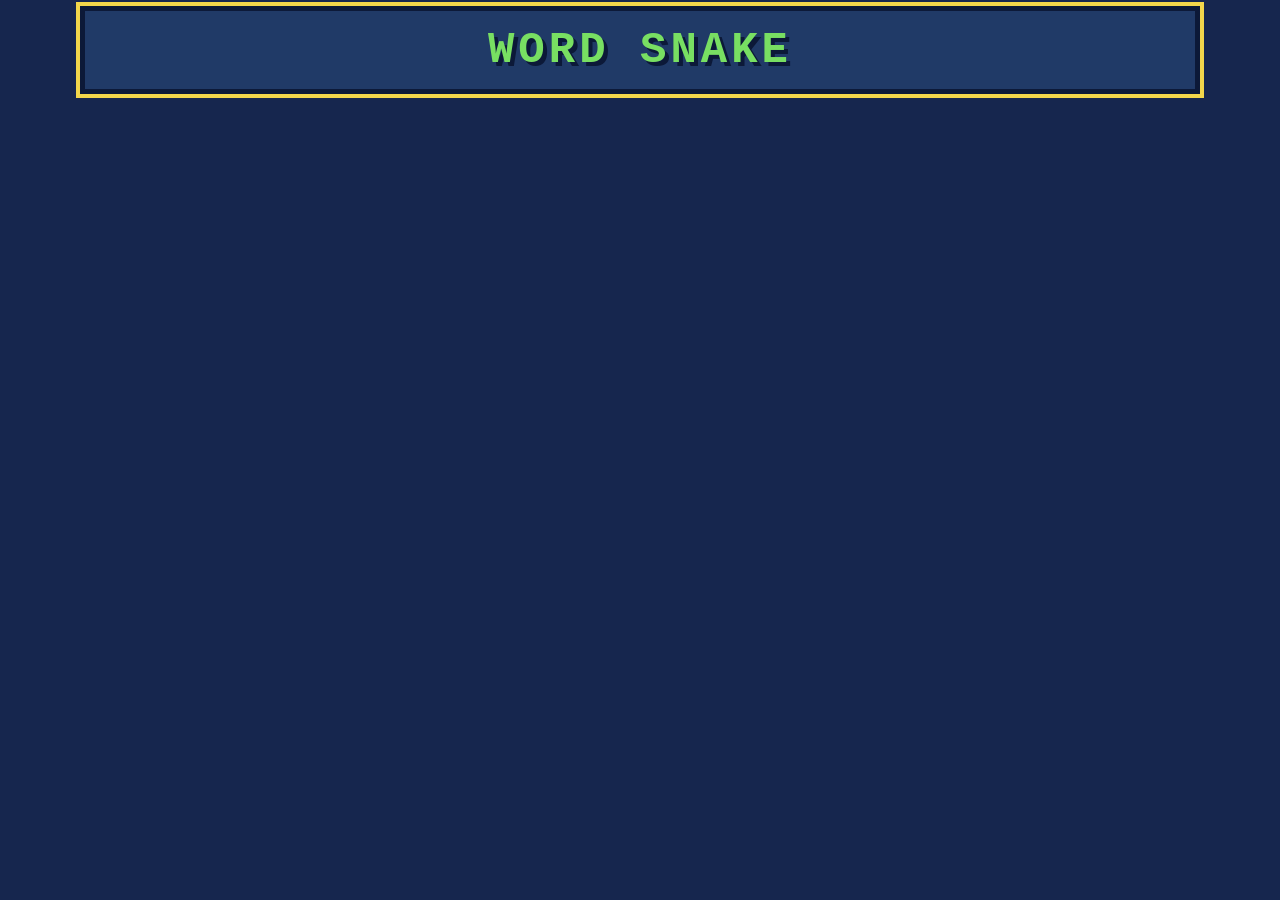
<file: snake-game.html>
<!doctype html><html><head><meta charset="utf-8"><meta name="viewport" content="width=device-width,initial-scale=1">
<title>Word Snake Pixel V2.3</title><style>
*{box-sizing:border-box}body{margin:0;background:#16264e;color:#fff;font-family:"Courier New",monospace;image-rendering:pixelated}.app{width:min(1120px,calc(100vw - 12px));margin:6px auto;padding:10px;background:#203a67;border:5px solid #0c1938;box-shadow:0 0 0 4px #f2d64b}.logo{text-align:center;font:900 clamp(27px,4vw,44px) "Courier New";letter-spacing:4px;color:#78df62;text-shadow:4px 4px #0c1938;margin:4px}.screen{display:none}.screen.active{display:block}.grid{display:grid;grid-template-columns:1.35fr .75fr;gap:12px}.card{background:#f6e8bd;color:#15254a;border:4px solid #101a43;padding:12px;box-shadow:inset 0 0 0 3px #fff7dc}h2{color:#26713d;font-size:18px;margin:0 0 8px}.help{color:#294361;font-size:13px;font-weight:bold;line-height:1.4}textarea,select{width:100%;background:#fff8dc;color:#15254a;border:4px solid #101a43;padding:9px;font:700 14px "Courier New"}textarea{height:min(38vh,285px);min-height:180px}button{font:900 14px "Courier New";padding:10px 14px;margin:4px;border:4px solid #101a43;background:#5cc7d8;color:#101a43;cursor:pointer;box-shadow:inset -3px -3px #2c7794,inset 3px 3px #c4ffff}.primary{background:#78df62}.yellow{background:#f2d64b}.pink{background:#ef6689}.wide{width:100%;font-size:18px}.preview{margin-top:8px;padding:9px;background:#d9eff1;color:#19324e;border:3px solid #19324e;font-size:12px}.error{color:#b9223e;min-height:18px;font-weight:bold}.voiceCheck{margin-top:8px;padding:8px;background:#d9eff1;color:#19324e;border:3px solid #19324e;font-size:12px;font-weight:bold;line-height:1.45}.voiceGood{color:#26713d}.voiceBad{color:#b9223e}.voiceWait{color:#795d00}.hud{display:grid;grid-template-columns:1fr auto 1fr;gap:8px;align-items:center;margin:7px 0;font:900 13px "Courier New";text-shadow:2px 2px #0c1938}.target{text-align:center;background:#f2d64b;color:#15254a;border:4px solid #101a43;padding:7px;font-size:clamp(14px,2vw,21px);text-shadow:none}.progress{text-align:right}.wrap{height:min(68vh,650px);max-height:calc(100vh - 170px);min-height:400px;position:relative;border:4px solid #0c1938;background:#112c3d;overflow:hidden}canvas{width:100%;height:100%;display:block;image-rendering:pixelated}.buttons{text-align:center}.tip{text-align:center;font-size:11px;font-weight:bold;color:#d9edff}.overlay{display:none;position:absolute;inset:0;background:#0c1938e8;z-index:5;align-items:center;justify-content:center;text-align:center}.overlay.show{display:flex}.big{font:900 clamp(28px,5vw,48px) "Courier New";color:#ef6689;text-shadow:4px 4px #000}.msg{font:900 clamp(17px,2.4vw,27px) "Courier New";margin:10px}.toast{display:none;position:absolute;left:50%;top:10%;transform:translateX(-50%);z-index:4;font:900 24px "Courier New";text-shadow:3px 3px #0c1938}.app.expanded{position:fixed;inset:0;z-index:99999;width:100vw;height:100vh;margin:0;max-width:none;padding:8px;border:0;box-shadow:none}.app.expanded #game.active{height:calc(100vh - 62px);display:flex;flex-direction:column}.app.expanded .wrap{flex:1;height:auto;max-height:none;min-height:0}.app:fullscreen,.app:-webkit-full-screen{width:100vw;height:100vh;margin:0;max-width:none;padding:10px;border:0;box-shadow:none}.app:fullscreen #game.active,.app:-webkit-full-screen #game.active{height:calc(100vh - 68px);display:flex;flex-direction:column}.app:fullscreen .wrap,.app:-webkit-full-screen .wrap{flex:1;height:auto;max-height:none;min-height:0}@media(max-width:760px){.grid{grid-template-columns:1fr}.hud{grid-template-columns:1fr 1fr}.target{grid-column:1/-1;grid-row:1}.wrap{height:62vh;max-height:none}}

/* Mobile-only adaptation; desktop rules above remain unchanged. */
.mobile-controls{display:none}
@media(max-width:760px){
  body{overflow-x:hidden}
  .app{width:calc(100% - 8px);margin:4px auto;padding:5px;border-width:3px;box-shadow:0 0 0 2px #f2d64b}
  .logo{font-size:clamp(21px,6vw,32px);letter-spacing:1px;margin:3px}
  .grid{grid-template-columns:minmax(0,1fr);gap:8px}
  .card{min-width:0;padding:9px}
  textarea{min-height:140px;height:25vh}
  select,textarea{font-size:16px}
  #game.active{display:flex;flex-direction:column}
  #game .buttons{order:1;display:grid;grid-template-columns:repeat(5,minmax(0,1fr));gap:2px;margin:3px 0}
  #game .buttons button{margin:0;padding:7px 1px;font-size:clamp(8px,2.15vw,11px);min-width:0;overflow-wrap:anywhere;border-width:2px}
  #game .hud{order:2;grid-template-columns:1fr auto;gap:3px;margin:3px 0;font-size:11px}
  #game .target{grid-column:1/-1;grid-row:1;padding:5px;font-size:clamp(14px,3.7vw,19px);overflow-wrap:anywhere}
  #game .progress{text-align:right}
  #game .wrap{order:3;height:clamp(235px,43dvh,490px);min-height:0;max-height:none;flex:none}
  #game .mobile-controls{order:4;display:grid;grid-template-columns:repeat(3,minmax(0,1fr));grid-template-rows:repeat(2,52px);gap:5px;max-width:360px;width:100%;margin:7px auto 0;touch-action:none}
  #game .mobile-controls button{margin:0;padding:4px;font-size:21px;min-height:48px;touch-action:none;user-select:none;-webkit-user-select:none;border-width:3px}
  #game .mobile-controls button:active{background:#f2d64b}
  #game .mobile-controls .up{grid-column:2;grid-row:1}
  #game .mobile-controls .left{grid-column:1;grid-row:2}
  #game .mobile-controls .down{grid-column:2;grid-row:2}
  #game .mobile-controls .right{grid-column:3;grid-row:2}
  #game .tip{order:5;font-size:10px;margin:3px}
  #game canvas{touch-action:none}
  .app.expanded #game.active,.app:fullscreen #game.active,.app:-webkit-full-screen #game.active{height:calc(100dvh - 45px)}
  .app.expanded #game .wrap,.app:fullscreen #game .wrap,.app:-webkit-full-screen #game .wrap{flex:1;min-height:0;height:auto}
}
@media(max-width:760px) and (max-height:670px){
  #game .wrap{height:clamp(190px,37dvh,320px)}
  #game .mobile-controls{grid-template-rows:repeat(2,43px);margin-top:3px}
  #game .mobile-controls button{min-height:40px;font-size:18px}
}

.shareRow{display:flex;gap:8px;flex-wrap:wrap;margin-top:8px}.shareRow button{flex:1 1 180px}.shareStatus{font-size:12px;font-weight:bold;color:#294361;line-height:1.5;margin-top:5px}
#studentIntro{display:none}.studentTitle{font:900 clamp(22px,3vw,34px) "Courier New";color:#176b43;margin:0 0 22px;text-transform:uppercase;overflow-wrap:anywhere}.studentMeta{font:900 clamp(14px,2vw,18px) "Courier New";color:#152945;margin-bottom:28px}.howTo{margin-top:18px}.howTo summary{cursor:pointer;font:900 14px "Courier New";color:#152945}.howTo div{font:700 12px "Courier New";line-height:1.5;margin:10px auto 0;max-width:620px}
body.studentMode{background:#172b52}body.studentMode .app{width:min(1120px,calc(100vw - 28px));min-height:calc(100vh - 28px);margin:14px auto;padding:22px;background:#213f6d;border:5px solid #102744;box-shadow:0 0 0 4px #f3d64e}body.studentMode .logo{color:#f3d64e;font-size:clamp(34px,5vw,58px);margin:4px 0 28px}body.studentMode #teacherGrid{display:none!important}body.studentMode #menu{display:block}body.studentMode #studentIntro{display:block;width:min(760px,92%);margin:0 auto;padding:34px 28px;background:#f4e7bd;border:5px solid #152945;color:#152945;text-align:center;box-shadow:inset 0 0 0 3px #fff5d7}body.studentMode #studentPlay{display:block;width:100%;margin:0;background:#79d85b;color:#102744;font-size:clamp(18px,2.5vw,24px);padding:14px}
@media(max-width:760px){body.studentMode .app{width:calc(100vw - 16px);min-height:calc(100vh - 16px);margin:8px auto;padding:14px}body.studentMode .logo{margin-bottom:18px}body.studentMode #studentIntro{width:100%;padding:24px 14px}}
/* Boring Teacher Vocabulary Menu v1.0 — Word Racer prototype */
.teacherMenu{display:grid;grid-template-columns:minmax(0,.82fr) minmax(0,1.18fr);gap:12px;align-items:start}
.settingsFields{display:grid;grid-template-columns:1fr 1fr;gap:10px;margin-top:12px}
.fieldLabel{font:900 12px "Courier New";color:#294361;margin:0 0 5px;text-transform:uppercase}
.menuButton{width:100%;margin:8px 0 0}
.teacherHowTo{margin-top:12px;padding:10px;background:#fff8d9;border:3px solid #152945}
.teacherHowTo summary{cursor:pointer;font:900 13px "Courier New";color:#152945}
.teacherHowTo div{font:700 11px "Courier New";line-height:1.5;margin-top:8px}
.vocabCard textarea{margin-top:10px}
.shareBlock{margin-top:12px;padding-top:12px;border-top:3px solid #152945}
#shareStudentLink{font-size:16px;padding:12px}
.finalPlay{margin:14px 0 0;padding:14px;font-size:20px}
body.studentMode #menu>.teacherMenu{display:none!important}
@media(max-width:760px){
.teacherMenu{grid-template-columns:1fr;gap:10px}
.settingsFields{grid-template-columns:1fr}
.card{padding:12px}
textarea{height:34vh;min-height:210px;font-size:16px}
select{min-height:48px;font-size:16px}
button{min-height:48px}
#shareStudentLink,.finalPlay{min-height:56px}
}

body.studentMode #teacherGrid{display:none!important}

/* Approved mobile controls remain below the board; larger vocabulary prompts. */
@media(max-width:760px){
 .logo{font-size:clamp(22px,6vw,32px);letter-spacing:2px;margin:3px 0 1px}
 #game .buttons{order:1;display:grid;grid-template-columns:repeat(4,minmax(0,76px));justify-content:center;gap:5px;width:100%;margin:3px 0 6px}
 #game .buttons button{margin:0;padding:5px 1px;min-width:0;min-height:45px;font-size:clamp(9px,2.2vw,11px);line-height:1.2;border-width:2px;overflow-wrap:normal}
 #game #fullscreen{display:none!important}
 #game .target{font-size:clamp(18px,4.6vw,24px);padding:8px;line-height:1.3}
 #game .hud{font-size:clamp(12px,2.9vw,15px)}
}
</style></head><body><main class="app"><div class="logo">WORD SNAKE</div>
<select id="language" hidden aria-hidden="true"><option value="es-ES">Spanish</option><option value="de-DE">German</option><option value="da-DK">Danish</option><option value="en-US">English</option><option value="fr-FR">French</option><option value="it-IT">Italian</option></select><div id="voiceCheck" hidden></div>
<section id="game" class="screen"><div class="hud"><div>SCORE <span id="score">0</span> · <span id="lives">❤❤❤</span></div><div id="target" class="target"></div><div id="progress" class="progress"></div></div><div id="wrap" class="wrap"><canvas id="canvas"></canvas><div id="toast" class="toast"></div><div id="pauseOverlay" class="overlay"><div class="big" style="color:#f2d64b">PAUSED</div></div><div id="gameOver" class="overlay"><div><div class="big">GAME OVER</div><div class="msg">Nice try, your grandma would be proud</div><button id="again" class="primary">PLAY AGAIN</button><button id="overMenu" class="pink">MAIN MENU</button></div></div></div><div class="buttons"><button id="pause" class="yellow">PAUSE</button><button id="restart">RESTART</button><button id="mainMenu" class="pink">MAIN MENU</button><button id="fullscreen" class="yellow">⛶ EXPAND GAME</button><button id="sound">🔊 SOUND ON</button></div><div class="mobile-controls" aria-label="Snake touch steering">
<button type="button" class="up" id="touchUp" aria-label="Steer up">▲</button>
<button type="button" class="left" id="touchLeft" aria-label="Steer left">◀</button>
<button type="button" class="down" id="touchDown" aria-label="Steer down">▼</button>
<button type="button" class="right" id="touchRight" aria-label="Steer right">▶</button>
</div><div class="tip">STEER: ARROWS / WASD · P: PAUSE · EDGES WRAP</div></section></main>
<script>
(function(){"use strict";function E(x){return document.getElementById(x)}var canvas=E("canvas"),ctx=canvas.getContext("2d"),wrap=E("wrap"),game=E("game");
var COLS=30,ROWS=20,W=900,H=600,DPR=1,vocab=[],queue=[],current=null,foods=[],snake=[],dir={x:1,y:0},nextDir={x:1,y:0},misses={},score=0,lives=3,round=1,done=0,running=false,paused=false,soundOn=true,audioCtx=null,lang="de-DE",raf=0,last=0,acc=0,step=.18,invincible=0;
function shuffle(a){a=a.slice();for(var i=a.length-1;i>0;i--){var j=Math.floor(Math.random()*(i+1)),t=a[i];a[i]=a[j];a[j]=t}return a}
function build(){queue=shuffle(vocab);queue=queue.concat(shuffle(vocab.filter(function(v){return(misses[v.id]||0)>0})));done=0}
function next(){if(!queue.length){round++;step=Math.max(.085,step*.91);build();flash("ROUND "+round+" · SNAKE SPEED UP!",1)}current=queue.shift();hud();ensureCorrectFood()}
function hud(){E("score").textContent=score;E("lives").textContent="❤".repeat(Math.max(0,lives));var heading=E("target"),bold=document.createElement("b");bold.textContent=current.prompt.toUpperCase();heading.replaceChildren("FIND: ",bold);E("progress").textContent="ROUND "+round+" · "+Math.min(done,vocab.length)+"/"+vocab.length+" WORDS"}
/* Food cards are full collision targets; placement reserves their entire visual footprint. */
function foodGeometry(f){
 var cw=W/COLS,ch=H/ROWS,x=(f.x+.5)*cw,y=(f.y+.5)*ch;
 var font=Math.max(10,Math.min(17,W*.029,H*.029));
 ctx.font="900 "+font+"px Courier New";
 var measured=ctx.measureText(f.pair.target).width+18;
 var width=Math.min(Math.max(68,measured),W*.43),height=Math.max(27,Math.min(34,H*.055));
 return{x:x-width/2,y:y-height/2,w:width,h:height,font:font};
}
function intersects(a,b,gap){
 return a.x<a.x+a.w&&a.x<b.x+b.w+gap&&a.x+a.w+gap>b.x&&a.y<b.y+b.h+gap&&a.y+a.h+gap>b.y;
}
function foodSpace(f){
 var b=foodGeometry(f),margin=5;
 if(b.x<margin||b.y<margin||b.x+b.w>W-margin||b.y+b.h>H-margin)return false;
 if(foods.some(function(other){return intersects(b,foodGeometry(other),9)}))return false;
 var cw=W/COLS,ch=H/ROWS;
 return !snake.some(function(seg){return intersects(b,{x:seg.x*cw,y:seg.y*ch,w:cw,h:ch},7)});
}
function addFood(pair){
 var candidates=[];
 for(var y=1;y<ROWS-1;y++)for(var x=1;x<COLS-1;x++)candidates.push({x:x,y:y,pair:pair});
 candidates=shuffle(candidates);
 for(var i=0;i<candidates.length;i++){if(foodSpace(candidates[i])){foods.push(candidates[i]);return true}}
 return false;
}
function fillFoods(){
 foods=[];addFood(current);
 var choices=shuffle(vocab.filter(function(v){return v.id!==current.id}));
 var count=window.matchMedia("(max-width:760px)").matches?4:6;
 for(var i=0;i<count-1;i++)addFood(choices[i%choices.length]);
}
function ensureCorrectFood(){
 if(!current)return;
 if(foods.some(function(f){return f.pair.id===current.id}))return;
 /* Free room for the required correct answer before any distractor. */
 while(!addFood(current)&&foods.length)foods.pop();
}
function start(pairs,locale){if(!Array.isArray(pairs)||pairs.length<5)return false;lang=locale;vocab=pairs.map(function(p,i){return{id:i,target:p[1],prompt:p[0]}});score=0;lives=3;round=1;done=0;misses={};step=.18;snake=[{x:15,y:10},{x:14,y:10},{x:13,y:10},{x:12,y:10}];dir={x:1,y:0};nextDir={x:1,y:0};foods=[];invincible=0;running=true;paused=false;last=0;acc=0;build();current=queue.shift();hud();game.classList.add("active");E("gameOver").classList.remove("show");resize();fillFoods();cancelAnimationFrame(raf);raf=requestAnimationFrame(loop);return true;}
function resetPosition(){snake=[{x:15,y:10},{x:14,y:10},{x:13,y:10},{x:12,y:10}];dir={x:1,y:0};nextDir={x:1,y:0};invincible=1}
function hurt(t){if(invincible>0)return;lives--;invincible=1;bad();flash(t,0);hud();if(lives<=0){running=false;E("gameOver").classList.add("show")}else resetPosition()}
function move(){
 dir=nextDir;var h=snake[0],nh={x:(h.x+dir.x+COLS)%COLS,y:(h.y+dir.y+ROWS)%ROWS};
 if(snake.some(function(seg,i){return i>0&&seg.x===nh.x&&seg.y===nh.y})){hurt("OUCH!");return}
 snake.unshift(nh);
 var cw=W/COLS,ch=H/ROWS,head={x:nh.x*cw,y:nh.y*ch,w:cw,h:ch};
 var fi=foods.findIndex(function(f){return intersects(head,foodGeometry(f),0)});
 if(fi>=0){
  var f=foods[fi];foods.splice(fi,1);
  if(f.pair.id===current.id){
   score+=10;done++;misses[current.id]=Math.max(0,(misses[current.id]||0)-1);
   good();speak(f.pair.target);flash("✓ "+f.pair.target.toUpperCase(),1);
   next();var pool=vocab.filter(function(v){return v.id!==current.id});
   addFood(pool[Math.floor(Math.random()*pool.length)]);ensureCorrectFood();
  }else{
   misses[current.id]=Math.min(2,(misses[current.id]||0)+1);
   hurt("WRONG: "+f.pair.target.toUpperCase());
   addFood(f.pair);ensureCorrectFood();snake.pop();
  }
 }else snake.pop();
}
function audio(){if(!soundOn)return null;try{var A=window.AudioContext||window.webkitAudioContext;if(!A)return null;if(!audioCtx)audioCtx=new A();if(audioCtx.state==="suspended")audioCtx.resume();return audioCtx}catch(e){return null}}function beep(f,d,e){var a=audio();if(!a)return;var o=a.createOscillator(),g=a.createGain(),n=a.currentTime;o.type="square";o.frequency.setValueAtTime(f,n);if(e)o.frequency.exponentialRampToValueAtTime(e,n+d);g.gain.setValueAtTime(.035,n);g.gain.exponentialRampToValueAtTime(.0001,n+d);o.connect(g);g.connect(a.destination);o.start();o.stop(n+d)}function good(){beep(440,.06);setTimeout(function(){beep(660,.07)},60);setTimeout(function(){beep(880,.09)},125)}function bad(){beep(170,.17,75)}function speak(t){if(soundOn)parent.postMessage({type:"BT_SNAKE_SPEAK",text:t,language:lang},location.origin)}
function flash(t,ok){var x=E("toast");x.textContent=t;x.style.color=ok?"#79ff70":"#ff6b77";x.style.display="block";clearTimeout(flash.t);flash.t=setTimeout(function(){x.style.display="none"},650)}
function rect(x,y,w,h,c){ctx.fillStyle=c;ctx.fillRect(x,y,w,h)}
function drawFood(f){
 var b=foodGeometry(f),font=b.font;
 rect(b.x-3,b.y-3,b.w+6,b.h+6,"#0c1938");
 rect(b.x,b.y,b.w,b.h,"#f6e8bd");
 ctx.fillStyle="#15254a";ctx.textAlign="center";ctx.textBaseline="middle";
 /* Reduce font rather than crop the actual vocabulary answer. */
 ctx.font="900 "+font+"px Courier New";
 while(font>8&&ctx.measureText(f.pair.target).width>b.w-9){
  font-=.5;ctx.font="900 "+font+"px Courier New";
 }
 ctx.fillText(f.pair.target,b.x+b.w/2,b.y+b.h/2);
}
function drawSnake(){var cw=W/COLS,ch=H/ROWS;snake.forEach(function(s,i){var x=s.x*cw,y=s.y*ch,pad=2;if(i===0){rect(x+pad,y+pad,cw-pad*2,ch-pad*2,"#72dc60");rect(x+cw*.18,y+ch*.18,cw*.64,ch*.64,"#96ed70");var ex=dir.x>=0?cw*.65:cw*.18;rect(x+ex,y+ch*.22,Math.max(2,cw*.12),Math.max(2,ch*.12),"#0c1938");rect(x+ex,y+ch*.62,Math.max(2,cw*.12),Math.max(2,ch*.12),"#0c1938")}else{rect(x+pad,y+pad,cw-pad*2,ch-pad*2,i%2?"#4cae4b":"#58c957")}});if(current&&snake.length){var h=snake[0],x=(h.x+.5)*cw,y=(h.y+.5)*ch,t=current.prompt.toUpperCase();ctx.font="900 "+Math.max(13,Math.min(18,H*.030))+"px Courier New";ctx.textAlign="center";var tw=Math.min(Math.max(82,ctx.measureText(t).width+18),W*.30),py=y+ch*.78;rect(x-tw/2-2,py,tw+4,24,"#0c1938");rect(x-tw/2,py+2,tw,20,"#f2d64b");ctx.fillStyle="#15254a";ctx.fillText(t,x,py+13,tw-5)}}
function draw(){ctx.clearRect(0,0,W,H);rect(0,0,W,H,"#163f45");var cw=W/COLS,ch=H/ROWS;for(var y=0;y<ROWS;y++)for(var x=0;x<COLS;x++){if((x+y)%2===0)rect(x*cw,y*ch,cw,ch,"#18484c")}ctx.strokeStyle="#2b6761";ctx.lineWidth=1;for(var gx=0;gx<=COLS;gx++){ctx.beginPath();ctx.moveTo(gx*cw,0);ctx.lineTo(gx*cw,H);ctx.stroke()}for(var gy=0;gy<=ROWS;gy++){ctx.beginPath();ctx.moveTo(0,gy*ch);ctx.lineTo(W,gy*ch);ctx.stroke()}foods.forEach(drawFood);drawSnake()}
function resize(){var r=wrap.getBoundingClientRect();W=window.matchMedia("(max-width:760px)").matches?Math.max(1,r.width):Math.max(320,r.width);H=window.matchMedia("(max-width:760px)").matches?Math.max(1,r.height):Math.max(400,r.height);DPR=Math.max(1,window.devicePixelRatio||1);canvas.width=W*DPR;canvas.height=H*DPR;canvas.style.width=W+"px";canvas.style.height=H+"px";ctx.setTransform(DPR,0,0,DPR,0,0);if(running&&foods.length){var saved=foods.map(function(f){return f.pair});foods=[];saved.forEach(addFood);ensureCorrectFood()}draw()}
function loop(n){if(!running||paused)return;if(!last)last=n;var dt=Math.min(.05,(n-last)/1000);last=n;if(invincible>0)invincible-=dt;acc+=dt;while(acc>=step&&running){acc-=step;move()}draw();if(running)raf=requestAnimationFrame(loop)}
function turn(x,y){if(!running||paused)return;if(x===-dir.x&&y===-dir.y)return;nextDir={x:x,y:y}}
function pause(){if(!running)return;paused=!paused;E("pauseOverlay").classList.toggle("show",paused);E("pause").textContent=paused?"RESUME":"PAUSE";if(!paused){last=0;raf=requestAnimationFrame(loop)}}
E("again").onclick=function(){start(activePairs,lang)};E("restart").onclick=function(){start(activePairs,lang)};E("pause").onclick=pause;
function exitToCore(){parent.postMessage({type:"BT_SNAKE_CANCEL_SPEECH"},location.origin);running=false;paused=false;cancelAnimationFrame(raf);game.classList.remove("active");parent.postMessage({type:"BT_SNAKE_MENU"},location.origin)}
E("mainMenu").onclick=exitToCore;E("overMenu").onclick=exitToCore;
E("sound").onclick=function(){soundOn=!soundOn;if(!soundOn)parent.postMessage({type:"BT_SNAKE_CANCEL_SPEECH"},location.origin);this.textContent=soundOn?"🔊 SOUND ON":"🔇 SOUND OFF"};var fsBtn=E("fullscreen"),fsTarget=document.querySelector(".app"),expanded=false;
function embedded(){try{return window.self!==window.top}catch(e){return true}}
function fsEl(){return document.fullscreenElement||document.webkitFullscreenElement||null}
function setExpanded(on){
 expanded=on;
 fsTarget.classList.toggle("expanded",on);
 fsBtn.textContent=on?"↙ RESTORE GAME":"⛶ EXPAND GAME";
 setTimeout(resize,60);
}
function fsLabel(){
 if(fsEl()){fsBtn.textContent="⛶ EXIT FULL SCREEN"}
 else if(!expanded){fsBtn.textContent="⛶ EXPAND GAME"}
 setTimeout(resize,80)
}
fsBtn.onclick=function(){
 if(embedded()){
   setExpanded(!expanded);
   return;
 }
 if(expanded){setExpanded(false);return}
 try{
   if(!fsEl()){
     var r=fsTarget.requestFullscreen||fsTarget.webkitRequestFullscreen;
     if(r){
       var result=r.call(fsTarget);
       if(result&&result.catch)result.catch(function(){setExpanded(true)});
     }else setExpanded(true);
   }else{
     var x=document.exitFullscreen||document.webkitExitFullscreen;
     if(x)x.call(document);
   }
 }catch(e){setExpanded(true)}
};
document.addEventListener("fullscreenchange",fsLabel);
document.addEventListener("webkitfullscreenchange",fsLabel);
window.addEventListener("keydown",function(e){if(!game.classList.contains("active"))return;var k=e.key.toLowerCase();if(k==="arrowleft"||k==="a"){turn(-1,0);e.preventDefault()}if(k==="arrowright"||k==="d"){turn(1,0);e.preventDefault()}if(k==="arrowup"||k==="w"){turn(0,-1);e.preventDefault()}if(k==="arrowdown"||k==="s"){turn(0,1);e.preventDefault()}if(k==="p"&&!e.repeat)pause()});
/* Touch buttons call the existing turn() function; no desktop key handling changes. */
[["touchUp",0,-1],["touchLeft",-1,0],["touchDown",0,1],["touchRight",1,0]].forEach(function(spec){
  var button=E(spec[0]);
  button.addEventListener("pointerdown",function(ev){
    if(!running||paused)return;
    ev.preventDefault();
    turn(spec[1],spec[2]);
    if(button.setPointerCapture)try{button.setPointerCapture(ev.pointerId)}catch(err){}
  },{passive:false});
  button.addEventListener("contextmenu",function(ev){ev.preventDefault()});
});
/* Optional swipe steering on the board, without changing keyboard controls. */
var swipeStart=null;
canvas.addEventListener("pointerdown",function(ev){
  if(ev.pointerType==="mouse"||!running||paused)return;
  swipeStart={id:ev.pointerId,x:ev.clientX,y:ev.clientY};
},{passive:true});
canvas.addEventListener("pointerup",function(ev){
  if(!swipeStart||ev.pointerId!==swipeStart.id)return;
  var dx=ev.clientX-swipeStart.x,dy=ev.clientY-swipeStart.y;
  swipeStart=null;
  if(Math.max(Math.abs(dx),Math.abs(dy))<22||!running||paused)return;
  if(Math.abs(dx)>Math.abs(dy))turn(dx>0?1:-1,0);
  else turn(0,dy>0?1:-1);
},{passive:true});
canvas.addEventListener("pointercancel",function(){swipeStart=null});
window.addEventListener("blur",function(){swipeStart=null});
window.addEventListener("resize",resize);

/* Core owns categories, vocabulary, voice testing and student sharing. */
var activePairs=[];
window.BTSnake={start:function(payload){
 if(!payload||!Array.isArray(payload.pairs)||payload.pairs.length<5)return false;
 activePairs=payload.pairs.map(function(p){return[p[0],p[1]]});
 E("language").value=payload.language;
 return start(activePairs,payload.language);
}};
})();</script><script>
parent.postMessage({type:"BT_SNAKE_READY"},location.origin);
window.addEventListener("message",function(event){
 if(event.origin!==location.origin||event.source!==parent)return;
 if(event.data?.type==="BT_SNAKE_PING"){parent.postMessage({type:"BT_SNAKE_READY"},location.origin);return;}
 if(event.data?.type!=="BT_SNAKE_START")return;
 var started=window.BTSnake?.start(event.data.vocabulary);
 parent.postMessage({type:started?"BT_SNAKE_STARTED":"BT_SNAKE_START_FAILED"},location.origin);
});
/* Main Menu events are already handled by exitToCore() above. */
</script></body></html>
</file>
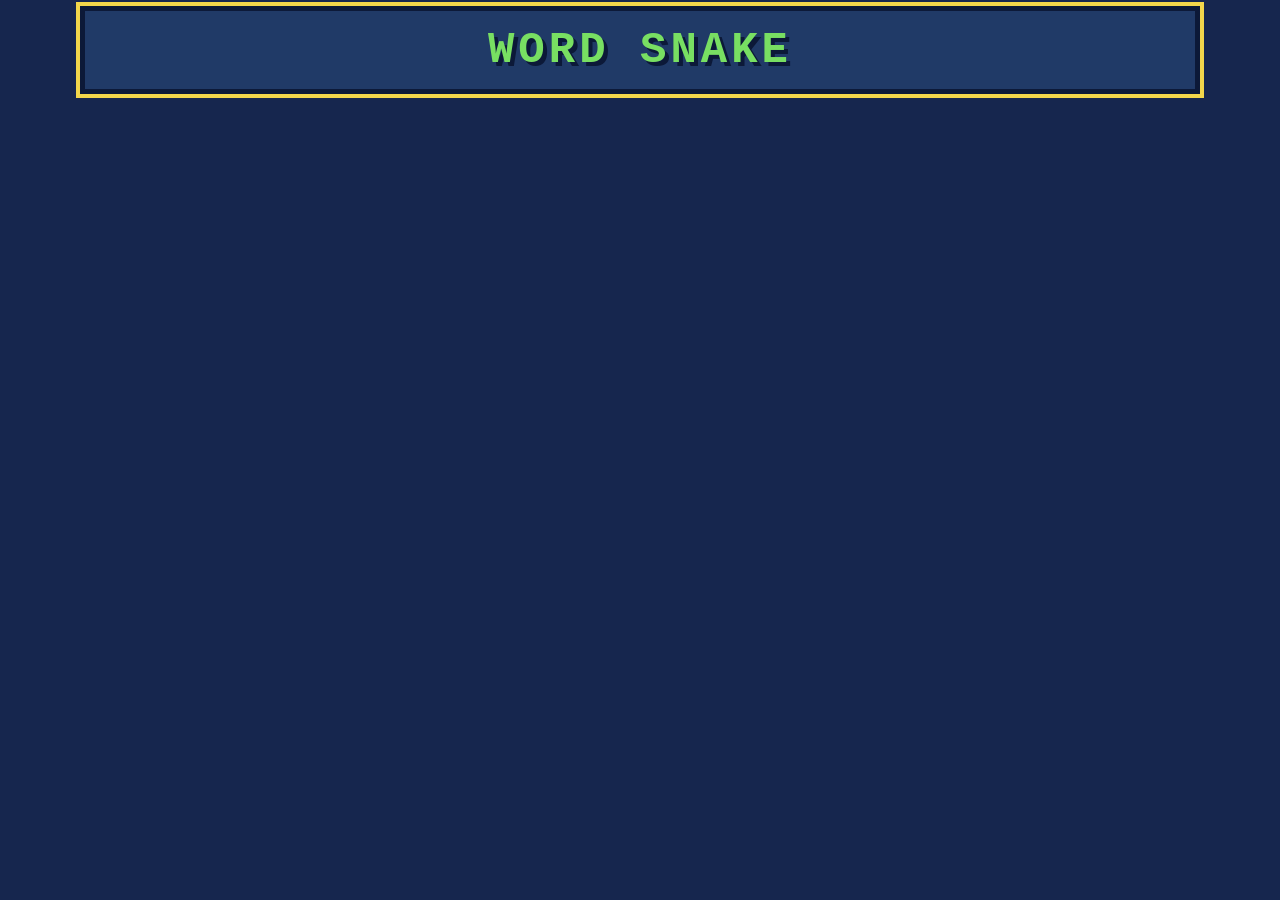
<file: snake-mobile-preview.html>
<!doctype html><html><head><meta charset="utf-8"><meta name="viewport" content="width=device-width,initial-scale=1">
<title>Word Snake — Mobile Portrait Prototype</title><style>
*{box-sizing:border-box}body{margin:0;background:#16264e;color:#fff;font-family:"Courier New",monospace;image-rendering:pixelated}.app{width:min(1120px,calc(100vw - 12px));margin:6px auto;padding:10px;background:#203a67;border:5px solid #0c1938;box-shadow:0 0 0 4px #f2d64b}.logo{text-align:center;font:900 clamp(27px,4vw,44px) "Courier New";letter-spacing:4px;color:#78df62;text-shadow:4px 4px #0c1938;margin:4px}.screen{display:none}.screen.active{display:block}.grid{display:grid;grid-template-columns:1.35fr .75fr;gap:12px}.card{background:#f6e8bd;color:#15254a;border:4px solid #101a43;padding:12px;box-shadow:inset 0 0 0 3px #fff7dc}h2{color:#26713d;font-size:18px;margin:0 0 8px}.help{color:#294361;font-size:13px;font-weight:bold;line-height:1.4}textarea,select{width:100%;background:#fff8dc;color:#15254a;border:4px solid #101a43;padding:9px;font:700 14px "Courier New"}textarea{height:min(38vh,285px);min-height:180px}button{font:900 14px "Courier New";padding:10px 14px;margin:4px;border:4px solid #101a43;background:#5cc7d8;color:#101a43;cursor:pointer;box-shadow:inset -3px -3px #2c7794,inset 3px 3px #c4ffff}.primary{background:#78df62}.yellow{background:#f2d64b}.pink{background:#ef6689}.wide{width:100%;font-size:18px}.preview{margin-top:8px;padding:9px;background:#d9eff1;color:#19324e;border:3px solid #19324e;font-size:12px}.error{color:#b9223e;min-height:18px;font-weight:bold}.voiceCheck{margin-top:8px;padding:8px;background:#d9eff1;color:#19324e;border:3px solid #19324e;font-size:12px;font-weight:bold;line-height:1.45}.voiceGood{color:#26713d}.voiceBad{color:#b9223e}.voiceWait{color:#795d00}.hud{display:grid;grid-template-columns:1fr auto 1fr;gap:8px;align-items:center;margin:7px 0;font:900 13px "Courier New";text-shadow:2px 2px #0c1938}.target{text-align:center;background:#f2d64b;color:#15254a;border:4px solid #101a43;padding:7px;font-size:clamp(14px,2vw,21px);text-shadow:none}.progress{text-align:right}.wrap{height:min(68vh,650px);max-height:calc(100vh - 170px);min-height:400px;position:relative;border:4px solid #0c1938;background:#112c3d;overflow:hidden}canvas{width:100%;height:100%;display:block;image-rendering:pixelated}.buttons{text-align:center}.tip{text-align:center;font-size:11px;font-weight:bold;color:#d9edff}.overlay{display:none;position:absolute;inset:0;background:#0c1938e8;z-index:5;align-items:center;justify-content:center;text-align:center}.overlay.show{display:flex}.big{font:900 clamp(28px,5vw,48px) "Courier New";color:#ef6689;text-shadow:4px 4px #000}.msg{font:900 clamp(17px,2.4vw,27px) "Courier New";margin:10px}.toast{display:none;position:absolute;left:50%;top:10%;transform:translateX(-50%);z-index:4;font:900 24px "Courier New";text-shadow:3px 3px #0c1938}.app.expanded{position:fixed;inset:0;z-index:99999;width:100vw;height:100vh;margin:0;max-width:none;padding:8px;border:0;box-shadow:none}.app.expanded #game.active{height:calc(100vh - 62px);display:flex;flex-direction:column}.app.expanded .wrap{flex:1;height:auto;max-height:none;min-height:0}.app:fullscreen,.app:-webkit-full-screen{width:100vw;height:100vh;margin:0;max-width:none;padding:10px;border:0;box-shadow:none}.app:fullscreen #game.active,.app:-webkit-full-screen #game.active{height:calc(100vh - 68px);display:flex;flex-direction:column}.app:fullscreen .wrap,.app:-webkit-full-screen .wrap{flex:1;height:auto;max-height:none;min-height:0}@media(max-width:760px){.grid{grid-template-columns:1fr}.hud{grid-template-columns:1fr 1fr}.target{grid-column:1/-1;grid-row:1}.wrap{height:62vh;max-height:none}}

/* Mobile-only adaptation; desktop rules above remain unchanged. */
.mobile-controls{display:none}
@media(max-width:760px){
  body{overflow-x:hidden}
  .app{width:calc(100% - 8px);margin:4px auto;padding:5px;border-width:3px;box-shadow:0 0 0 2px #f2d64b}
  .logo{font-size:clamp(21px,6vw,32px);letter-spacing:1px;margin:3px}
  .grid{grid-template-columns:minmax(0,1fr);gap:8px}
  .card{min-width:0;padding:9px}
  textarea{min-height:140px;height:25vh}
  select,textarea{font-size:16px}
  #game.active{display:flex;flex-direction:column}
  #game .buttons{order:1;display:grid;grid-template-columns:repeat(5,minmax(0,1fr));gap:2px;margin:3px 0}
  #game .buttons button{margin:0;padding:7px 1px;font-size:clamp(8px,2.15vw,11px);min-width:0;overflow-wrap:anywhere;border-width:2px}
  #game .hud{order:2;grid-template-columns:1fr auto;gap:3px;margin:3px 0;font-size:11px}
  #game .target{grid-column:1/-1;grid-row:1;padding:5px;font-size:clamp(14px,3.7vw,19px);overflow-wrap:anywhere}
  #game .progress{text-align:right}
  #game .wrap{order:3;height:clamp(235px,43dvh,490px);min-height:0;max-height:none;flex:none}
  #game .mobile-controls{order:4;display:grid;grid-template-columns:repeat(3,minmax(0,1fr));grid-template-rows:repeat(2,52px);gap:5px;max-width:360px;width:100%;margin:7px auto 0;touch-action:none}
  #game .mobile-controls button{margin:0;padding:4px;font-size:21px;min-height:48px;touch-action:none;user-select:none;-webkit-user-select:none;border-width:3px}
  #game .mobile-controls button:active{background:#f2d64b}
  #game .mobile-controls .up{grid-column:2;grid-row:1}
  #game .mobile-controls .left{grid-column:1;grid-row:2}
  #game .mobile-controls .down{grid-column:2;grid-row:2}
  #game .mobile-controls .right{grid-column:3;grid-row:2}
  #game .tip{order:5;font-size:10px;margin:3px}
  #game canvas{touch-action:none}
  .app.expanded #game.active,.app:fullscreen #game.active,.app:-webkit-full-screen #game.active{height:calc(100dvh - 45px)}
  .app.expanded #game .wrap,.app:fullscreen #game .wrap,.app:-webkit-full-screen #game .wrap{flex:1;min-height:0;height:auto}
}
@media(max-width:760px) and (max-height:670px){
  #game .wrap{height:clamp(190px,37dvh,320px)}
  #game .mobile-controls{grid-template-rows:repeat(2,43px);margin-top:3px}
  #game .mobile-controls button{min-height:40px;font-size:18px}
}

.shareRow{display:flex;gap:8px;flex-wrap:wrap;margin-top:8px}.shareRow button{flex:1 1 180px}.shareStatus{font-size:12px;font-weight:bold;color:#294361;line-height:1.5;margin-top:5px}
#studentIntro{display:none}.studentTitle{font:900 clamp(22px,3vw,34px) "Courier New";color:#176b43;margin:0 0 22px;text-transform:uppercase;overflow-wrap:anywhere}.studentMeta{font:900 clamp(14px,2vw,18px) "Courier New";color:#152945;margin-bottom:28px}.howTo{margin-top:18px}.howTo summary{cursor:pointer;font:900 14px "Courier New";color:#152945}.howTo div{font:700 12px "Courier New";line-height:1.5;margin:10px auto 0;max-width:620px}
body.studentMode{background:#172b52}body.studentMode .app{width:min(1120px,calc(100vw - 28px));min-height:calc(100vh - 28px);margin:14px auto;padding:22px;background:#213f6d;border:5px solid #102744;box-shadow:0 0 0 4px #f3d64e}body.studentMode .logo{color:#f3d64e;font-size:clamp(34px,5vw,58px);margin:4px 0 28px}body.studentMode #teacherGrid{display:none!important}body.studentMode #menu{display:block}body.studentMode #studentIntro{display:block;width:min(760px,92%);margin:0 auto;padding:34px 28px;background:#f4e7bd;border:5px solid #152945;color:#152945;text-align:center;box-shadow:inset 0 0 0 3px #fff5d7}body.studentMode #studentPlay{display:block;width:100%;margin:0;background:#79d85b;color:#102744;font-size:clamp(18px,2.5vw,24px);padding:14px}
@media(max-width:760px){body.studentMode .app{width:calc(100vw - 16px);min-height:calc(100vh - 16px);margin:8px auto;padding:14px}body.studentMode .logo{margin-bottom:18px}body.studentMode #studentIntro{width:100%;padding:24px 14px}}
/* Boring Teacher Vocabulary Menu v1.0 — Word Racer prototype */
.teacherMenu{display:grid;grid-template-columns:minmax(0,.82fr) minmax(0,1.18fr);gap:12px;align-items:start}
.settingsFields{display:grid;grid-template-columns:1fr 1fr;gap:10px;margin-top:12px}
.fieldLabel{font:900 12px "Courier New";color:#294361;margin:0 0 5px;text-transform:uppercase}
.menuButton{width:100%;margin:8px 0 0}
.teacherHowTo{margin-top:12px;padding:10px;background:#fff8d9;border:3px solid #152945}
.teacherHowTo summary{cursor:pointer;font:900 13px "Courier New";color:#152945}
.teacherHowTo div{font:700 11px "Courier New";line-height:1.5;margin-top:8px}
.vocabCard textarea{margin-top:10px}
.shareBlock{margin-top:12px;padding-top:12px;border-top:3px solid #152945}
#shareStudentLink{font-size:16px;padding:12px}
.finalPlay{margin:14px 0 0;padding:14px;font-size:20px}
body.studentMode #menu>.teacherMenu{display:none!important}
@media(max-width:760px){
.teacherMenu{grid-template-columns:1fr;gap:10px}
.settingsFields{grid-template-columns:1fr}
.card{padding:12px}
textarea{height:34vh;min-height:210px;font-size:16px}
select{min-height:48px;font-size:16px}
button{min-height:48px}
#shareStudentLink,.finalPlay{min-height:56px}
}

body.studentMode #teacherGrid{display:none!important}

/* Isolated portrait prototype: desktop production remains unchanged. */
@media(max-width:760px) and (orientation:portrait){html,body{overflow:hidden;overscroll-behavior:none}.app{width:100vw;height:100dvh;margin:0;padding:3px;border:0;box-shadow:none}.logo{display:none}.screen.active#game{height:100%;display:flex;flex-direction:column;min-height:0}.hud{grid-template-columns:1fr auto;gap:3px;margin:2px 0;font-size:10px}.target{grid-column:1/-1;grid-row:1;font-size:clamp(16px,4.8vw,23px);padding:6px;min-height:42px}.progress{text-align:right}.wrap{height:auto;max-height:none;min-height:0;flex:1;touch-action:none;border-width:3px}.buttons{display:flex;justify-content:center;gap:2px;flex-wrap:wrap}.buttons button{padding:4px 6px;margin:2px;font-size:10px;border-width:2px}.tip{font-size:10px;margin:2px}.touchPad,.touch-pad,.dpad,.touchControls{display:none!important}#touchUp,#touchLeft,#touchDown,#touchRight{display:none!important}}
</style></head><body><main class="app"><div class="logo">WORD SNAKE</div>
<select id="language" hidden aria-hidden="true"><option value="es-ES">Spanish</option><option value="de-DE">German</option><option value="da-DK">Danish</option><option value="en-US">English</option></select><div id="voiceCheck" hidden></div>
<section id="game" class="screen"><div class="hud"><div>SCORE <span id="score">0</span> · <span id="lives">❤❤❤</span></div><div id="target" class="target"></div><div id="progress" class="progress"></div></div><div id="wrap" class="wrap"><canvas id="canvas"></canvas><div id="toast" class="toast"></div><div id="pauseOverlay" class="overlay"><div class="big" style="color:#f2d64b">PAUSED</div></div><div id="gameOver" class="overlay"><div><div class="big">GAME OVER</div><div class="msg">Nice try, your grandma would be proud</div><button id="again" class="primary">PLAY AGAIN</button><button id="overMenu" class="pink">MAIN MENU</button></div></div></div><div class="buttons"><button id="pause" class="yellow">PAUSE</button><button id="restart">RESTART</button><button id="mainMenu" class="pink">MAIN MENU</button><button id="fullscreen" class="yellow">⛶ EXPAND GAME</button><button id="sound">🔊 SOUND ON</button></div><div class="mobile-controls" aria-label="Snake touch steering">
<button type="button" class="up" id="touchUp" aria-label="Steer up">▲</button>
<button type="button" class="left" id="touchLeft" aria-label="Steer left">◀</button>
<button type="button" class="down" id="touchDown" aria-label="Steer down">▼</button>
<button type="button" class="right" id="touchRight" aria-label="Steer right">▶</button>
</div><div class="tip">SWIPE TO STEER · EDGES WRAP · NO DIRECTION BUTTONS</div></section></main>
<script>
(function(){"use strict";function E(x){return document.getElementById(x)}var canvas=E("canvas"),ctx=canvas.getContext("2d"),wrap=E("wrap"),game=E("game");
var COLS=18,ROWS=30,W=900,H=600,DPR=1,vocab=[],queue=[],current=null,foods=[],snake=[],dir={x:1,y:0},nextDir={x:1,y:0},misses={},score=0,lives=3,round=1,done=0,running=false,paused=false,soundOn=true,audioCtx=null,lang="de-DE",raf=0,last=0,acc=0,step=.18,invincible=0;
function shuffle(a){a=a.slice();for(var i=a.length-1;i>0;i--){var j=Math.floor(Math.random()*(i+1)),t=a[i];a[i]=a[j];a[j]=t}return a}
function build(){queue=shuffle(vocab);queue=queue.concat(shuffle(vocab.filter(function(v){return(misses[v.id]||0)>0})));done=0}
function next(){if(!queue.length){round++;step=Math.max(.085,step*.91);build();flash("ROUND "+round+" · SNAKE SPEED UP!",1)}current=queue.shift();hud();ensureCorrectFood()}
function hud(){E("score").textContent=score;E("lives").textContent="❤".repeat(Math.max(0,lives));E("target").innerHTML="FIND: <b>"+current.prompt.toUpperCase()+"</b>";E("progress").textContent="ROUND "+round+" · "+Math.min(done,vocab.length)+"/"+vocab.length+" WORDS"}
/* Food cards are full collision targets; placement reserves their entire visual footprint. */
function foodGeometry(f){
 var cw=W/COLS,ch=H/ROWS,x=(f.x+.5)*cw,y=(f.y+.5)*ch;
 var font=Math.max(10,Math.min(17,W*.029,H*.029));
 ctx.font="900 "+font+"px Courier New";
 var measured=ctx.measureText(f.pair.target).width+18;
 var width=Math.min(Math.max(68,measured),W*.43),height=Math.max(27,Math.min(34,H*.055));
 return{x:x-width/2,y:y-height/2,w:width,h:height,font:font};
}
function intersects(a,b,gap){
 return a.x<a.x+a.w&&a.x<b.x+b.w+gap&&a.x+a.w+gap>b.x&&a.y<b.y+b.h+gap&&a.y+a.h+gap>b.y;
}
function foodSpace(f){
 var b=foodGeometry(f),margin=5;
 if(b.x<margin||b.y<margin||b.x+b.w>W-margin||b.y+b.h>H-margin)return false;
 if(foods.some(function(other){return intersects(b,foodGeometry(other),9)}))return false;
 var cw=W/COLS,ch=H/ROWS;
 return !snake.some(function(seg){return intersects(b,{x:seg.x*cw,y:seg.y*ch,w:cw,h:ch},7)});
}
function addFood(pair){
 var candidates=[];
 for(var y=1;y<ROWS-1;y++)for(var x=1;x<COLS-1;x++)candidates.push({x:x,y:y,pair:pair});
 candidates=shuffle(candidates);
 for(var i=0;i<candidates.length;i++){if(foodSpace(candidates[i])){foods.push(candidates[i]);return true}}
 return false;
}
function fillFoods(){
 foods=[];addFood(current);
 var choices=shuffle(vocab.filter(function(v){return v.id!==current.id}));
 var count=window.matchMedia("(max-width:760px)").matches?4:6;
 for(var i=0;i<count-1;i++)addFood(choices[i%choices.length]);
}
function ensureCorrectFood(){
 if(!current)return;
 if(foods.some(function(f){return f.pair.id===current.id}))return;
 /* Free room for the required correct answer before any distractor. */
 while(!addFood(current)&&foods.length)foods.pop();
}
function start(pairs,locale){if(!Array.isArray(pairs)||pairs.length<5)return false;lang=locale;vocab=pairs.map(function(p,i){return{id:i,target:p[0],prompt:p[1]}});score=0;lives=3;round=1;done=0;misses={};step=.18;snake=[{x:9,y:15},{x:8,y:15},{x:7,y:15},{x:6,y:15}];dir={x:1,y:0};nextDir={x:1,y:0};foods=[];invincible=0;running=true;paused=false;last=0;acc=0;build();current=queue.shift();hud();game.classList.add("active");E("gameOver").classList.remove("show");resize();fillFoods();cancelAnimationFrame(raf);raf=requestAnimationFrame(loop);return true;}
function resetPosition(){snake=[{x:15,y:10},{x:14,y:10},{x:13,y:10},{x:12,y:10}];dir={x:1,y:0};nextDir={x:1,y:0};invincible=1}
function hurt(t){if(invincible>0)return;lives--;invincible=1;bad();flash(t,0);hud();if(lives<=0){running=false;E("gameOver").classList.add("show")}else resetPosition()}
function move(){
 dir=nextDir;var h=snake[0],nh={x:(h.x+dir.x+COLS)%COLS,y:(h.y+dir.y+ROWS)%ROWS};
 if(snake.some(function(seg,i){return i>0&&seg.x===nh.x&&seg.y===nh.y})){hurt("OUCH!");return}
 snake.unshift(nh);
 var cw=W/COLS,ch=H/ROWS,head={x:nh.x*cw,y:nh.y*ch,w:cw,h:ch};
 var fi=foods.findIndex(function(f){return intersects(head,foodGeometry(f),0)});
 if(fi>=0){
  var f=foods[fi];foods.splice(fi,1);
  if(f.pair.id===current.id){
   score+=10;done++;misses[current.id]=Math.max(0,(misses[current.id]||0)-1);
   good();speak(f.pair.target);flash("✓ "+f.pair.target.toUpperCase(),1);
   next();var pool=vocab.filter(function(v){return v.id!==current.id});
   addFood(pool[Math.floor(Math.random()*pool.length)]);ensureCorrectFood();
  }else{
   misses[current.id]=Math.min(2,(misses[current.id]||0)+1);
   hurt("WRONG: "+f.pair.target.toUpperCase());
   addFood(f.pair);ensureCorrectFood();snake.pop();
  }
 }else snake.pop();
}
function audio(){if(!soundOn)return null;try{var A=window.AudioContext||window.webkitAudioContext;if(!A)return null;if(!audioCtx)audioCtx=new A();if(audioCtx.state==="suspended")audioCtx.resume();return audioCtx}catch(e){return null}}function beep(f,d,e){var a=audio();if(!a)return;var o=a.createOscillator(),g=a.createGain(),n=a.currentTime;o.type="square";o.frequency.setValueAtTime(f,n);if(e)o.frequency.exponentialRampToValueAtTime(e,n+d);g.gain.setValueAtTime(.035,n);g.gain.exponentialRampToValueAtTime(.0001,n+d);o.connect(g);g.connect(a.destination);o.start();o.stop(n+d)}function good(){beep(440,.06);setTimeout(function(){beep(660,.07)},60);setTimeout(function(){beep(880,.09)},125)}function bad(){beep(170,.17,75)}function speak(t){if(soundOn)parent.postMessage({type:"BT_SNAKE_SPEAK",text:t,language:lang},location.origin)}
function flash(t,ok){var x=E("toast");x.textContent=t;x.style.color=ok?"#79ff70":"#ff6b77";x.style.display="block";clearTimeout(flash.t);flash.t=setTimeout(function(){x.style.display="none"},650)}
function rect(x,y,w,h,c){ctx.fillStyle=c;ctx.fillRect(x,y,w,h)}
function drawFood(f){
 var b=foodGeometry(f),font=b.font;
 rect(b.x-3,b.y-3,b.w+6,b.h+6,"#0c1938");
 rect(b.x,b.y,b.w,b.h,"#f6e8bd");
 ctx.fillStyle="#15254a";ctx.textAlign="center";ctx.textBaseline="middle";
 /* Reduce font rather than crop the actual vocabulary answer. */
 ctx.font="900 "+font+"px Courier New";
 while(font>8&&ctx.measureText(f.pair.target).width>b.w-9){
  font-=.5;ctx.font="900 "+font+"px Courier New";
 }
 ctx.fillText(f.pair.target,b.x+b.w/2,b.y+b.h/2);
}
function drawSnake(){var cw=W/COLS,ch=H/ROWS;snake.forEach(function(s,i){var x=s.x*cw,y=s.y*ch,pad=2;if(i===0){rect(x+pad,y+pad,cw-pad*2,ch-pad*2,"#72dc60");rect(x+cw*.18,y+ch*.18,cw*.64,ch*.64,"#96ed70");var ex=dir.x>=0?cw*.65:cw*.18;rect(x+ex,y+ch*.22,Math.max(2,cw*.12),Math.max(2,ch*.12),"#0c1938");rect(x+ex,y+ch*.62,Math.max(2,cw*.12),Math.max(2,ch*.12),"#0c1938")}else{rect(x+pad,y+pad,cw-pad*2,ch-pad*2,i%2?"#4cae4b":"#58c957")}});if(current&&snake.length){var h=snake[0],x=(h.x+.5)*cw,y=(h.y+.5)*ch,t=current.prompt.toUpperCase();ctx.font="900 "+Math.max(13,Math.min(18,H*.030))+"px Courier New";ctx.textAlign="center";var tw=Math.min(Math.max(82,ctx.measureText(t).width+18),W*.30),py=y+ch*.78;rect(x-tw/2-2,py,tw+4,24,"#0c1938");rect(x-tw/2,py+2,tw,20,"#f2d64b");ctx.fillStyle="#15254a";ctx.fillText(t,x,py+13,tw-5)}}
function draw(){ctx.clearRect(0,0,W,H);rect(0,0,W,H,"#163f45");var cw=W/COLS,ch=H/ROWS;for(var y=0;y<ROWS;y++)for(var x=0;x<COLS;x++){if((x+y)%2===0)rect(x*cw,y*ch,cw,ch,"#18484c")}ctx.strokeStyle="#2b6761";ctx.lineWidth=1;for(var gx=0;gx<=COLS;gx++){ctx.beginPath();ctx.moveTo(gx*cw,0);ctx.lineTo(gx*cw,H);ctx.stroke()}for(var gy=0;gy<=ROWS;gy++){ctx.beginPath();ctx.moveTo(0,gy*ch);ctx.lineTo(W,gy*ch);ctx.stroke()}foods.forEach(drawFood);drawSnake()}
function resize(){var r=wrap.getBoundingClientRect();W=window.matchMedia("(max-width:760px)").matches?Math.max(1,r.width):Math.max(320,r.width);H=window.matchMedia("(max-width:760px)").matches?Math.max(1,r.height):Math.max(400,r.height);DPR=Math.max(1,window.devicePixelRatio||1);canvas.width=W*DPR;canvas.height=H*DPR;canvas.style.width=W+"px";canvas.style.height=H+"px";ctx.setTransform(DPR,0,0,DPR,0,0);if(running&&foods.length){var saved=foods.map(function(f){return f.pair});foods=[];saved.forEach(addFood);ensureCorrectFood()}draw()}
function loop(n){if(!running||paused)return;if(!last)last=n;var dt=Math.min(.05,(n-last)/1000);last=n;if(invincible>0)invincible-=dt;acc+=dt;while(acc>=step&&running){acc-=step;move()}draw();if(running)raf=requestAnimationFrame(loop)}
function turn(x,y){if(!running||paused)return;if(x===-dir.x&&y===-dir.y)return;nextDir={x:x,y:y}}
function pause(){if(!running)return;paused=!paused;E("pauseOverlay").classList.toggle("show",paused);E("pause").textContent=paused?"RESUME":"PAUSE";if(!paused){last=0;raf=requestAnimationFrame(loop)}}
E("again").onclick=function(){start(activePairs,lang)};E("restart").onclick=function(){start(activePairs,lang)};E("pause").onclick=pause;
function exitToCore(){parent.postMessage({type:"BT_SNAKE_CANCEL_SPEECH"},location.origin);running=false;paused=false;cancelAnimationFrame(raf);game.classList.remove("active");parent.postMessage({type:"BT_SNAKE_MENU"},location.origin)}
E("mainMenu").onclick=exitToCore;E("overMenu").onclick=exitToCore;
E("sound").onclick=function(){soundOn=!soundOn;if(!soundOn)parent.postMessage({type:"BT_SNAKE_CANCEL_SPEECH"},location.origin);this.textContent=soundOn?"🔊 SOUND ON":"🔇 SOUND OFF"};var fsBtn=E("fullscreen"),fsTarget=document.querySelector(".app"),expanded=false;
function embedded(){try{return window.self!==window.top}catch(e){return true}}
function fsEl(){return document.fullscreenElement||document.webkitFullscreenElement||null}
function setExpanded(on){
 expanded=on;
 fsTarget.classList.toggle("expanded",on);
 fsBtn.textContent=on?"↙ RESTORE GAME":"⛶ EXPAND GAME";
 setTimeout(resize,60);
}
function fsLabel(){
 if(fsEl()){fsBtn.textContent="⛶ EXIT FULL SCREEN"}
 else if(!expanded){fsBtn.textContent="⛶ EXPAND GAME"}
 setTimeout(resize,80)
}
fsBtn.onclick=function(){
 if(embedded()){
   setExpanded(!expanded);
   return;
 }
 if(expanded()){setExpanded(false);return}
 try{
   if(!fsEl()){
     var r=fsTarget.requestFullscreen||fsTarget.webkitRequestFullscreen;
     if(r){
       var result=r.call(fsTarget);
       if(result&&result.catch)result.catch(function(){setExpanded(true)});
     }else setExpanded(true);
   }else{
     var x=document.exitFullscreen||document.webkitExitFullscreen;
     if(x)x.call(document);
   }
 }catch(e){setExpanded(true)}
};
document.addEventListener("fullscreenchange",fsLabel);
document.addEventListener("webkitfullscreenchange",fsLabel);
window.addEventListener("keydown",function(e){if(!game.classList.contains("active"))return;var k=e.key.toLowerCase();if(k==="arrowleft"||k==="a"){turn(-1,0);e.preventDefault()}if(k==="arrowright"||k==="d"){turn(1,0);e.preventDefault()}if(k==="arrowup"||k==="w"){turn(0,-1);e.preventDefault()}if(k==="arrowdown"||k==="s"){turn(0,1);e.preventDefault()}if(k==="p"&&!e.repeat)pause()});
/* Touch buttons call the existing turn() function; no desktop key handling changes. */
[["touchUp",0,-1],["touchLeft",-1,0],["touchDown",0,1],["touchRight",1,0]].forEach(function(spec){
  var button=E(spec[0]);
  button.addEventListener("pointerdown",function(ev){
    if(!running||paused)return;
    ev.preventDefault();
    turn(spec[1],spec[2]);
    if(button.setPointerCapture)try{button.setPointerCapture(ev.pointerId)}catch(err){}
  },{passive:false});
  button.addEventListener("contextmenu",function(ev){ev.preventDefault()});
});
/* Optional swipe steering on the board, without changing keyboard controls. */
var swipeStart=null;
canvas.addEventListener("pointerdown",function(ev){
  if(ev.pointerType==="mouse"||!running||paused)return;
  ev.preventDefault();
  swipeStart={id:ev.pointerId,x:ev.clientX,y:ev.clientY};
},{passive:false});
canvas.addEventListener("pointerup",function(ev){
  if(!swipeStart||ev.pointerId!==swipeStart.id)return;
  var dx=ev.clientX-swipeStart.x,dy=ev.clientY-swipeStart.y;
  swipeStart=null;
  if(Math.max(Math.abs(dx),Math.abs(dy))<16||!running||paused)return;
  if(Math.abs(dx)>Math.abs(dy))turn(dx>0?1:-1,0);
  else turn(0,dy>0?1:-1);
},{passive:true});
canvas.addEventListener("pointercancel",function(){swipeStart=null});
window.addEventListener("blur",function(){swipeStart=null});
window.addEventListener("resize",resize);

/* Core owns categories, vocabulary, voice testing and student sharing. */
var activePairs=[];
window.BTSnake={start:function(payload){
 if(!payload||!Array.isArray(payload.pairs)||payload.pairs.length<5)return false;
 activePairs=payload.pairs.map(function(p){return[p[0],p[1]]});
 E("language").value=payload.language;
 return start(activePairs,payload.language);
}};
})();</script><script>
parent.postMessage({type:"BT_SNAKE_READY"},location.origin);
window.addEventListener("message",function(event){
 if(event.origin!==location.origin||event.source!==parent)return;
 if(event.data?.type==="BT_SNAKE_PING"){parent.postMessage({type:"BT_SNAKE_READY"},location.origin);return;}
 if(event.data?.type!=="BT_SNAKE_START")return;
 var started=window.BTSnake?.start(event.data.vocabulary);
 parent.postMessage({type:started?"BT_SNAKE_STARTED":"BT_SNAKE_START_FAILED"},location.origin);
});
document.getElementById("mainMenu").addEventListener("click",function(){parent.postMessage({type:"BT_SNAKE_MENU"},location.origin)});
document.getElementById("overMenu").addEventListener("click",function(){parent.postMessage({type:"BT_SNAKE_MENU"},location.origin)});
</script></body></html>
</file>
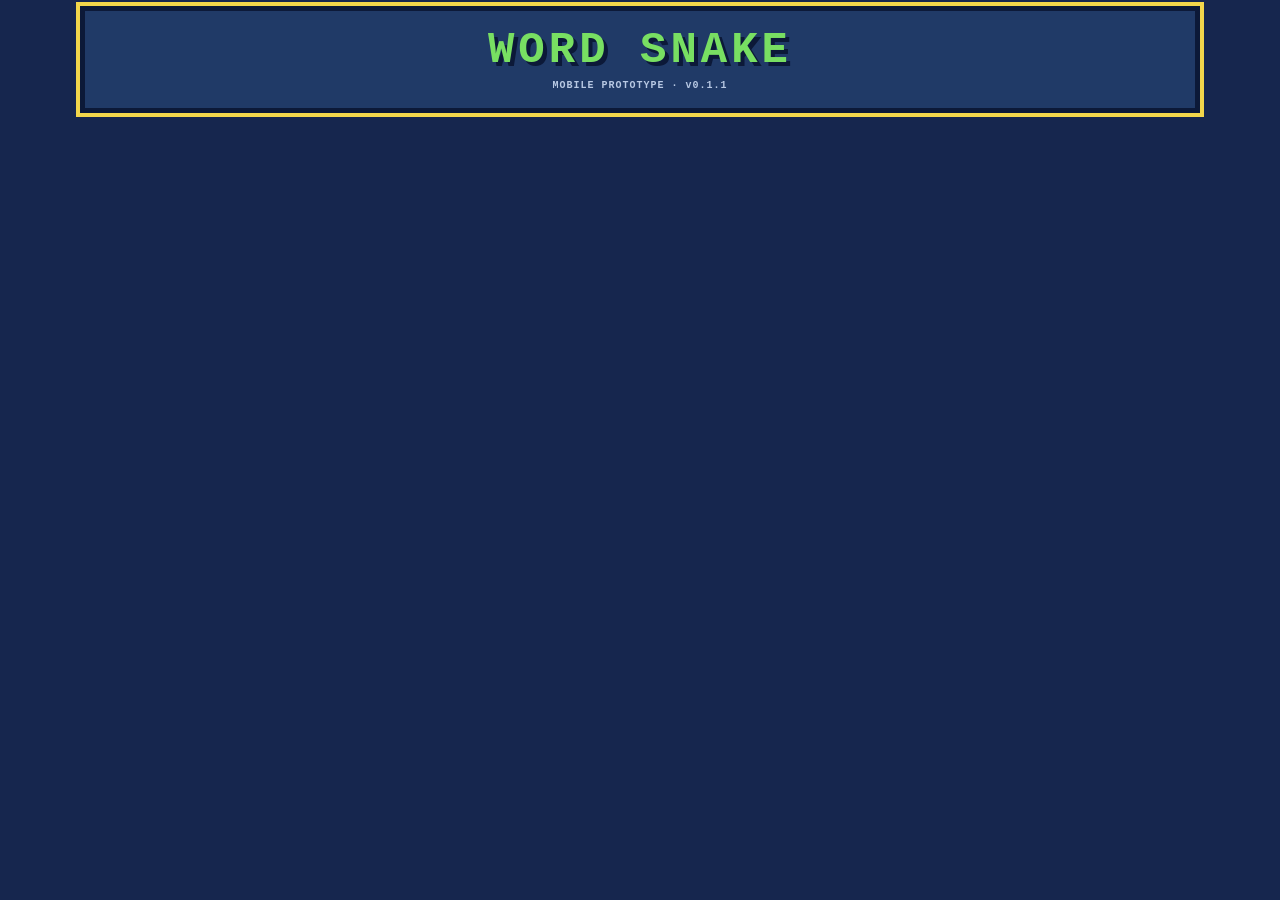
<file: mobile-prototype/snake-game.html>
<!doctype html><html><head><meta charset="utf-8"><meta name="viewport" content="width=device-width,initial-scale=1">
<title>Word Snake · Mobile Prototype v0.1.1</title><style>
*{box-sizing:border-box}body{margin:0;background:#16264e;color:#fff;font-family:"Courier New",monospace;image-rendering:pixelated}.app{width:min(1120px,calc(100vw - 12px));margin:6px auto;padding:10px;background:#203a67;border:5px solid #0c1938;box-shadow:0 0 0 4px #f2d64b}.logo{text-align:center;font:900 clamp(27px,4vw,44px) "Courier New";letter-spacing:4px;color:#78df62;text-shadow:4px 4px #0c1938;margin:4px}.screen{display:none}.screen.active{display:block}.grid{display:grid;grid-template-columns:1.35fr .75fr;gap:12px}.card{background:#f6e8bd;color:#15254a;border:4px solid #101a43;padding:12px;box-shadow:inset 0 0 0 3px #fff7dc}h2{color:#26713d;font-size:18px;margin:0 0 8px}.help{color:#294361;font-size:13px;font-weight:bold;line-height:1.4}textarea,select{width:100%;background:#fff8dc;color:#15254a;border:4px solid #101a43;padding:9px;font:700 14px "Courier New"}textarea{height:min(38vh,285px);min-height:180px}button{font:900 14px "Courier New";padding:10px 14px;margin:4px;border:4px solid #101a43;background:#5cc7d8;color:#101a43;cursor:pointer;box-shadow:inset -3px -3px #2c7794,inset 3px 3px #c4ffff}.primary{background:#78df62}.yellow{background:#f2d64b}.pink{background:#ef6689}.wide{width:100%;font-size:18px}.preview{margin-top:8px;padding:9px;background:#d9eff1;color:#19324e;border:3px solid #19324e;font-size:12px}.error{color:#b9223e;min-height:18px;font-weight:bold}.voiceCheck{margin-top:8px;padding:8px;background:#d9eff1;color:#19324e;border:3px solid #19324e;font-size:12px;font-weight:bold;line-height:1.45}.voiceGood{color:#26713d}.voiceBad{color:#b9223e}.voiceWait{color:#795d00}.hud{display:grid;grid-template-columns:1fr auto 1fr;gap:8px;align-items:center;margin:7px 0;font:900 13px "Courier New";text-shadow:2px 2px #0c1938}.target{text-align:center;background:#f2d64b;color:#15254a;border:4px solid #101a43;padding:7px;font-size:clamp(14px,2vw,21px);text-shadow:none}.progress{text-align:right}.wrap{height:min(68vh,650px);max-height:calc(100vh - 170px);min-height:400px;position:relative;border:4px solid #0c1938;background:#112c3d;overflow:hidden}canvas{width:100%;height:100%;display:block;image-rendering:pixelated}.buttons{text-align:center}.tip{text-align:center;font-size:11px;font-weight:bold;color:#d9edff}.overlay{display:none;position:absolute;inset:0;background:#0c1938e8;z-index:5;align-items:center;justify-content:center;text-align:center}.overlay.show{display:flex}.big{font:900 clamp(28px,5vw,48px) "Courier New";color:#ef6689;text-shadow:4px 4px #000}.msg{font:900 clamp(17px,2.4vw,27px) "Courier New";margin:10px}.toast{display:none;position:absolute;left:50%;top:10%;transform:translateX(-50%);z-index:4;font:900 24px "Courier New";text-shadow:3px 3px #0c1938}.app.expanded{position:fixed;inset:0;z-index:99999;width:100vw;height:100vh;margin:0;max-width:none;padding:8px;border:0;box-shadow:none}.app.expanded #game.active{height:calc(100vh - 62px);display:flex;flex-direction:column}.app.expanded .wrap{flex:1;height:auto;max-height:none;min-height:0}.app:fullscreen,.app:-webkit-full-screen{width:100vw;height:100vh;margin:0;max-width:none;padding:10px;border:0;box-shadow:none}.app:fullscreen #game.active,.app:-webkit-full-screen #game.active{height:calc(100vh - 68px);display:flex;flex-direction:column}.app:fullscreen .wrap,.app:-webkit-full-screen .wrap{flex:1;height:auto;max-height:none;min-height:0}@media(max-width:760px){.grid{grid-template-columns:1fr}.hud{grid-template-columns:1fr 1fr}.target{grid-column:1/-1;grid-row:1}.wrap{height:62vh;max-height:none}}

/* BT mobile utility bar v2: compact single row, one label per button. */
@media(max-width:760px){
 #game .buttons{order:1;display:grid;grid-template-columns:repeat(4,minmax(0,76px));justify-content:center;gap:5px;width:100%;margin:2px 0 5px;align-items:stretch}
 #game .buttons button{display:flex;flex-direction:column;align-items:center;justify-content:center;gap:2px;min-width:0;min-height:42px;height:44px;margin:0;padding:3px 1px;border-width:2px;font-size:0!important;line-height:1;white-space:nowrap;overflow:hidden;touch-action:manipulation}
 #game .buttons button::before{font:900 17px/1 "Courier New",monospace;display:block}
 #game .buttons button::after{font:900 clamp(7px,2vw,10px)/1 "Courier New",monospace;display:block}
 #game #pause::before{content:"Ⅱ"} #game #pause::after{content:"PAUSE"}
 #game:has(#pauseOverlay.show) #pause::before{content:"▶"} #game:has(#pauseOverlay.show) #pause::after{content:"RESUME"}
 #game #restart::before{content:"↻"} #game #restart::after{content:"RESTART"}
 #game #mainMenu::before{content:"⌂"} #game #mainMenu::after{content:"MENU"}
 #game #fullscreen{display:none!important}
 #game #sound::before{content:"♫"} #game #sound::after{content:"SOUND"}
 #game #sound[data-bt-muted="true"]::before{content:"♪"} #game #sound[data-bt-muted="true"]::after{content:"MUTED"}
 #game .buttons button:focus-visible{outline:3px solid #fff;outline-offset:2px}
}
.bt-build{text-align:center;font:700 10px/1.4 "Courier New",monospace;letter-spacing:1px;color:#b7c8e3;margin:0 0 5px}
@media(max-width:760px){.logo{font-family:"Courier New",monospace!important;font-weight:900!important;font-size:clamp(22px,6vw,32px)!important;letter-spacing:2px!important;margin:3px 0 0!important}.bt-build{font-size:9px;letter-spacing:.8px;margin-bottom:4px}}
/* Mobile-only adaptation; desktop rules above remain unchanged. */
.mobile-controls{display:none}
@media(max-width:760px){
  body{overflow-x:hidden}
  .app{width:calc(100% - 8px);margin:4px auto;padding:5px;border-width:3px;box-shadow:0 0 0 2px #f2d64b}
  .logo{font-size:clamp(21px,6vw,32px);letter-spacing:1px;margin:3px}
  .grid{grid-template-columns:minmax(0,1fr);gap:8px}
  .card{min-width:0;padding:9px}
  textarea{min-height:140px;height:25vh}
  select,textarea{font-size:16px}
  #game.active{display:flex;flex-direction:column}
  #game .buttons{order:1;display:grid;grid-template-columns:repeat(5,minmax(0,1fr));gap:2px;margin:3px 0}
  #game .buttons button{margin:0;min-width:0;border-width:2px}
  #game .hud{order:2;grid-template-columns:1fr auto;gap:3px;margin:3px 0;font-size:11px}
  #game .target{grid-column:1/-1;grid-row:1;padding:5px;font-size:clamp(14px,3.7vw,19px);overflow-wrap:anywhere}
  #game .progress{text-align:right}
  #game .wrap{order:3;height:clamp(235px,43dvh,490px);min-height:0;max-height:none;flex:none}
  #game .mobile-controls{order:4;display:grid;grid-template-columns:repeat(3,minmax(0,1fr));grid-template-rows:repeat(2,52px);gap:5px;max-width:360px;width:100%;margin:7px auto 0;touch-action:none}
  #game .mobile-controls button{margin:0;padding:4px;font-size:21px;min-height:48px;touch-action:none;user-select:none;-webkit-user-select:none;border-width:3px}
  #game .mobile-controls button:active{background:#f2d64b}
  #game .mobile-controls .up{grid-column:2;grid-row:1}
  #game .mobile-controls .left{grid-column:1;grid-row:2}
  #game .mobile-controls .down{grid-column:2;grid-row:2}
  #game .mobile-controls .right{grid-column:3;grid-row:2}
  #game .tip{order:5;font-size:10px;margin:3px}
  #game canvas{touch-action:none}
  .app.expanded #game.active,.app:fullscreen #game.active,.app:-webkit-full-screen #game.active{height:calc(100dvh - 45px)}
  .app.expanded #game .wrap,.app:fullscreen #game .wrap,.app:-webkit-full-screen #game .wrap{flex:1;min-height:0;height:auto}
}
@media(max-width:760px) and (max-height:670px){
  #game .wrap{height:clamp(190px,37dvh,320px)}
  #game .mobile-controls{grid-template-rows:repeat(2,43px);margin-top:3px}
  #game .mobile-controls button{min-height:40px;font-size:18px}
}

.shareRow{display:flex;gap:8px;flex-wrap:wrap;margin-top:8px}.shareRow button{flex:1 1 180px}.shareStatus{font-size:12px;font-weight:bold;color:#294361;line-height:1.5;margin-top:5px}
#studentIntro{display:none}.studentTitle{font:900 clamp(22px,3vw,34px) "Courier New";color:#176b43;margin:0 0 22px;text-transform:uppercase;overflow-wrap:anywhere}.studentMeta{font:900 clamp(14px,2vw,18px) "Courier New";color:#152945;margin-bottom:28px}.howTo{margin-top:18px}.howTo summary{cursor:pointer;font:900 14px "Courier New";color:#152945}.howTo div{font:700 12px "Courier New";line-height:1.5;margin:10px auto 0;max-width:620px}
body.studentMode{background:#172b52}body.studentMode .app{width:min(1120px,calc(100vw - 28px));min-height:calc(100vh - 28px);margin:14px auto;padding:22px;background:#213f6d;border:5px solid #102744;box-shadow:0 0 0 4px #f3d64e}body.studentMode .logo{color:#f3d64e;font-size:clamp(34px,5vw,58px);margin:4px 0 28px}body.studentMode #teacherGrid{display:none!important}body.studentMode #menu{display:block}body.studentMode #studentIntro{display:block;width:min(760px,92%);margin:0 auto;padding:34px 28px;background:#f4e7bd;border:5px solid #152945;color:#152945;text-align:center;box-shadow:inset 0 0 0 3px #fff5d7}body.studentMode #studentPlay{display:block;width:100%;margin:0;background:#79d85b;color:#102744;font-size:clamp(18px,2.5vw,24px);padding:14px}
@media(max-width:760px){body.studentMode .app{width:calc(100vw - 16px);min-height:calc(100vh - 16px);margin:8px auto;padding:14px}body.studentMode .logo{margin-bottom:18px}body.studentMode #studentIntro{width:100%;padding:24px 14px}}
/* Boring Teacher Vocabulary Menu v1.0 — Word Racer prototype */
.teacherMenu{display:grid;grid-template-columns:minmax(0,.82fr) minmax(0,1.18fr);gap:12px;align-items:start}
.settingsFields{display:grid;grid-template-columns:1fr 1fr;gap:10px;margin-top:12px}
.fieldLabel{font:900 12px "Courier New";color:#294361;margin:0 0 5px;text-transform:uppercase}
.menuButton{width:100%;margin:8px 0 0}
.teacherHowTo{margin-top:12px;padding:10px;background:#fff8d9;border:3px solid #152945}
.teacherHowTo summary{cursor:pointer;font:900 13px "Courier New";color:#152945}
.teacherHowTo div{font:700 11px "Courier New";line-height:1.5;margin-top:8px}
.vocabCard textarea{margin-top:10px}
.shareBlock{margin-top:12px;padding-top:12px;border-top:3px solid #152945}
#shareStudentLink{font-size:16px;padding:12px}
.finalPlay{margin:14px 0 0;padding:14px;font-size:20px}
body.studentMode #menu>.teacherMenu{display:none!important}
@media(max-width:760px){
.teacherMenu{grid-template-columns:1fr;gap:10px}
.settingsFields{grid-template-columns:1fr}
.card{padding:12px}
textarea{height:34vh;min-height:210px;font-size:16px}
select{min-height:48px;font-size:16px}
button{min-height:48px}
#shareStudentLink,.finalPlay{min-height:56px}
}

body.studentMode #teacherGrid{display:none!important}
</style></head><body><main class="app"><div class="logo">WORD SNAKE</div><div class="bt-build" aria-label="Prototype revision">MOBILE PROTOTYPE · v0.1.1</div>
<select id="language" hidden aria-hidden="true"><option value="es-ES">Spanish</option><option value="de-DE">German</option><option value="da-DK">Danish</option><option value="en-US">English</option></select><div id="voiceCheck" hidden></div>
<section id="game" class="screen"><div class="hud"><div>SCORE <span id="score">0</span> · <span id="lives">❤❤❤</span></div><div id="target" class="target"></div><div id="progress" class="progress"></div></div><div id="wrap" class="wrap"><canvas id="canvas"></canvas><div id="toast" class="toast"></div><div id="pauseOverlay" class="overlay"><div class="big" style="color:#f2d64b">PAUSED</div></div><div id="gameOver" class="overlay"><div><div class="big">GAME OVER</div><div class="msg">Nice try, your grandma would be proud</div><button id="again" class="primary">PLAY AGAIN</button><button id="overMenu" class="pink">MAIN MENU</button></div></div></div><div class="buttons"><button id="pause" class="yellow">PAUSE</button><button id="restart">RESTART</button><button id="mainMenu" class="pink">MAIN MENU</button><button id="fullscreen" class="yellow">⛶ EXPAND GAME</button><button id="sound">🔊 SOUND ON</button></div><div class="mobile-controls" aria-label="Snake touch steering">
<button type="button" class="up" id="touchUp" aria-label="Steer up">▲</button>
<button type="button" class="left" id="touchLeft" aria-label="Steer left">◀</button>
<button type="button" class="down" id="touchDown" aria-label="Steer down">▼</button>
<button type="button" class="right" id="touchRight" aria-label="Steer right">▶</button>
</div><div class="tip">STEER: ARROWS / WASD · P: PAUSE · EDGES WRAP</div></section></main>
<script>
(function(){"use strict";function E(x){return document.getElementById(x)}var canvas=E("canvas"),ctx=canvas.getContext("2d"),wrap=E("wrap"),game=E("game");
var COLS=30,ROWS=20,W=900,H=600,DPR=1,vocab=[],queue=[],current=null,foods=[],snake=[],dir={x:1,y:0},nextDir={x:1,y:0},misses={},score=0,lives=3,round=1,done=0,running=false,paused=false,soundOn=true,audioCtx=null,lang="de-DE",raf=0,last=0,acc=0,step=.18,invincible=0;
function shuffle(a){a=a.slice();for(var i=a.length-1;i>0;i--){var j=Math.floor(Math.random()*(i+1)),t=a[i];a[i]=a[j];a[j]=t}return a}
function build(){queue=shuffle(vocab);queue=queue.concat(shuffle(vocab.filter(function(v){return(misses[v.id]||0)>0})));done=0}
function next(){if(!queue.length){round++;step=Math.max(.085,step*.91);build();flash("ROUND "+round+" · SNAKE SPEED UP!",1)}current=queue.shift();hud();ensureCorrectFood()}
function hud(){E("score").textContent=score;E("lives").textContent="❤".repeat(Math.max(0,lives));E("target").innerHTML="FIND: <b>"+current.prompt.toUpperCase()+"</b>";E("progress").textContent="ROUND "+round+" · "+Math.min(done,vocab.length)+"/"+vocab.length+" WORDS"}
/* Food cards are full collision targets; placement reserves their entire visual footprint. */
function foodGeometry(f){
 var cw=W/COLS,ch=H/ROWS,x=(f.x+.5)*cw,y=(f.y+.5)*ch;
 var font=Math.max(10,Math.min(17,W*.029,H*.029));
 ctx.font="900 "+font+"px Courier New";
 var measured=ctx.measureText(f.pair.target).width+18;
 var width=Math.min(Math.max(68,measured),W*.43),height=Math.max(27,Math.min(34,H*.055));
 return{x:x-width/2,y:y-height/2,w:width,h:height,font:font};
}
function intersects(a,b,gap){
 return a.x<a.x+a.w&&a.x<b.x+b.w+gap&&a.x+a.w+gap>b.x&&a.y<b.y+b.h+gap&&a.y+a.h+gap>b.y;
}
function foodSpace(f){
 var b=foodGeometry(f),margin=5;
 if(b.x<margin||b.y<margin||b.x+b.w>W-margin||b.y+b.h>H-margin)return false;
 if(foods.some(function(other){return intersects(b,foodGeometry(other),9)}))return false;
 var cw=W/COLS,ch=H/ROWS;
 return !snake.some(function(seg){return intersects(b,{x:seg.x*cw,y:seg.y*ch,w:cw,h:ch},7)});
}
function addFood(pair){
 var candidates=[];
 for(var y=1;y<ROWS-1;y++)for(var x=1;x<COLS-1;x++)candidates.push({x:x,y:y,pair:pair});
 candidates=shuffle(candidates);
 for(var i=0;i<candidates.length;i++){if(foodSpace(candidates[i])){foods.push(candidates[i]);return true}}
 return false;
}
function fillFoods(){
 foods=[];addFood(current);
 var choices=shuffle(vocab.filter(function(v){return v.id!==current.id}));
 var count=window.matchMedia("(max-width:760px)").matches?4:6;
 for(var i=0;i<count-1;i++)addFood(choices[i%choices.length]);
}
function ensureCorrectFood(){
 if(!current)return;
 if(foods.some(function(f){return f.pair.id===current.id}))return;
 /* Free room for the required correct answer before any distractor. */
 while(!addFood(current)&&foods.length)foods.pop();
}
function start(pairs,locale){if(!Array.isArray(pairs)||pairs.length<5)return false;lang=locale;vocab=pairs.map(function(p,i){return{id:i,target:p[1],prompt:p[0]}});score=0;lives=3;round=1;done=0;misses={};step=.18;snake=[{x:15,y:10},{x:14,y:10},{x:13,y:10},{x:12,y:10}];dir={x:1,y:0};nextDir={x:1,y:0};foods=[];invincible=0;running=true;paused=false;last=0;acc=0;build();current=queue.shift();hud();game.classList.add("active");E("gameOver").classList.remove("show");resize();fillFoods();cancelAnimationFrame(raf);raf=requestAnimationFrame(loop);return true;}
function resetPosition(){snake=[{x:15,y:10},{x:14,y:10},{x:13,y:10},{x:12,y:10}];dir={x:1,y:0};nextDir={x:1,y:0};invincible=1}
function hurt(t){if(invincible>0)return;lives--;invincible=1;bad();flash(t,0);hud();if(lives<=0){running=false;E("gameOver").classList.add("show")}else resetPosition()}
function move(){
 dir=nextDir;var h=snake[0],nh={x:(h.x+dir.x+COLS)%COLS,y:(h.y+dir.y+ROWS)%ROWS};
 if(snake.some(function(seg,i){return i>0&&seg.x===nh.x&&seg.y===nh.y})){hurt("OUCH!");return}
 snake.unshift(nh);
 var cw=W/COLS,ch=H/ROWS,head={x:nh.x*cw,y:nh.y*ch,w:cw,h:ch};
 var fi=foods.findIndex(function(f){return intersects(head,foodGeometry(f),0)});
 if(fi>=0){
  var f=foods[fi];foods.splice(fi,1);
  if(f.pair.id===current.id){
   score+=10;done++;misses[current.id]=Math.max(0,(misses[current.id]||0)-1);
   good();speak(f.pair.target);flash("✓ "+f.pair.target.toUpperCase(),1);
   next();var pool=vocab.filter(function(v){return v.id!==current.id});
   addFood(pool[Math.floor(Math.random()*pool.length)]);ensureCorrectFood();
  }else{
   misses[current.id]=Math.min(2,(misses[current.id]||0)+1);
   hurt("WRONG: "+f.pair.target.toUpperCase());
   addFood(f.pair);ensureCorrectFood();snake.pop();
  }
 }else snake.pop();
}
function audio(){if(!soundOn)return null;try{var A=window.AudioContext||window.webkitAudioContext;if(!A)return null;if(!audioCtx)audioCtx=new A();if(audioCtx.state==="suspended")audioCtx.resume();return audioCtx}catch(e){return null}}function beep(f,d,e){var a=audio();if(!a)return;var o=a.createOscillator(),g=a.createGain(),n=a.currentTime;o.type="square";o.frequency.setValueAtTime(f,n);if(e)o.frequency.exponentialRampToValueAtTime(e,n+d);g.gain.setValueAtTime(.035,n);g.gain.exponentialRampToValueAtTime(.0001,n+d);o.connect(g);g.connect(a.destination);o.start();o.stop(n+d)}function good(){beep(440,.06);setTimeout(function(){beep(660,.07)},60);setTimeout(function(){beep(880,.09)},125)}function bad(){beep(170,.17,75)}function speak(t){if(soundOn)parent.postMessage({type:"BT_SNAKE_SPEAK",text:t,language:lang},location.origin)}
function flash(t,ok){var x=E("toast");x.textContent=t;x.style.color=ok?"#79ff70":"#ff6b77";x.style.display="block";clearTimeout(flash.t);flash.t=setTimeout(function(){x.style.display="none"},650)}
function rect(x,y,w,h,c){ctx.fillStyle=c;ctx.fillRect(x,y,w,h)}
function drawFood(f){
 var b=foodGeometry(f),font=b.font;
 rect(b.x-3,b.y-3,b.w+6,b.h+6,"#0c1938");
 rect(b.x,b.y,b.w,b.h,"#f6e8bd");
 ctx.fillStyle="#15254a";ctx.textAlign="center";ctx.textBaseline="middle";
 /* Reduce font rather than crop the actual vocabulary answer. */
 ctx.font="900 "+font+"px Courier New";
 while(font>8&&ctx.measureText(f.pair.target).width>b.w-9){
  font-=.5;ctx.font="900 "+font+"px Courier New";
 }
 ctx.fillText(f.pair.target,b.x+b.w/2,b.y+b.h/2);
}
function drawSnake(){var cw=W/COLS,ch=H/ROWS;snake.forEach(function(s,i){var x=s.x*cw,y=s.y*ch,pad=2;if(i===0){rect(x+pad,y+pad,cw-pad*2,ch-pad*2,"#72dc60");rect(x+cw*.18,y+ch*.18,cw*.64,ch*.64,"#96ed70");var ex=dir.x>=0?cw*.65:cw*.18;rect(x+ex,y+ch*.22,Math.max(2,cw*.12),Math.max(2,ch*.12),"#0c1938");rect(x+ex,y+ch*.62,Math.max(2,cw*.12),Math.max(2,ch*.12),"#0c1938")}else{rect(x+pad,y+pad,cw-pad*2,ch-pad*2,i%2?"#4cae4b":"#58c957")}});if(current&&snake.length){var h=snake[0],x=(h.x+.5)*cw,y=(h.y+.5)*ch,t=current.prompt.toUpperCase();ctx.font="900 "+Math.max(13,Math.min(18,H*.030))+"px Courier New";ctx.textAlign="center";var tw=Math.min(Math.max(82,ctx.measureText(t).width+18),W*.30),py=y+ch*.78;rect(x-tw/2-2,py,tw+4,24,"#0c1938");rect(x-tw/2,py+2,tw,20,"#f2d64b");ctx.fillStyle="#15254a";ctx.fillText(t,x,py+13,tw-5)}}
function draw(){ctx.clearRect(0,0,W,H);rect(0,0,W,H,"#163f45");var cw=W/COLS,ch=H/ROWS;for(var y=0;y<ROWS;y++)for(var x=0;x<COLS;x++){if((x+y)%2===0)rect(x*cw,y*ch,cw,ch,"#18484c")}ctx.strokeStyle="#2b6761";ctx.lineWidth=1;for(var gx=0;gx<=COLS;gx++){ctx.beginPath();ctx.moveTo(gx*cw,0);ctx.lineTo(gx*cw,H);ctx.stroke()}for(var gy=0;gy<=ROWS;gy++){ctx.beginPath();ctx.moveTo(0,gy*ch);ctx.lineTo(W,gy*ch);ctx.stroke()}foods.forEach(drawFood);drawSnake()}
function resize(){var r=wrap.getBoundingClientRect();W=window.matchMedia("(max-width:760px)").matches?Math.max(1,r.width):Math.max(320,r.width);H=window.matchMedia("(max-width:760px)").matches?Math.max(1,r.height):Math.max(400,r.height);DPR=Math.max(1,window.devicePixelRatio||1);canvas.width=W*DPR;canvas.height=H*DPR;canvas.style.width=W+"px";canvas.style.height=H+"px";ctx.setTransform(DPR,0,0,DPR,0,0);if(running&&foods.length){var saved=foods.map(function(f){return f.pair});foods=[];saved.forEach(addFood);ensureCorrectFood()}draw()}
function loop(n){if(!running||paused)return;if(!last)last=n;var dt=Math.min(.05,(n-last)/1000);last=n;if(invincible>0)invincible-=dt;acc+=dt;while(acc>=step&&running){acc-=step;move()}draw();if(running)raf=requestAnimationFrame(loop)}
function turn(x,y){if(!running||paused)return;if(x===-dir.x&&y===-dir.y)return;nextDir={x:x,y:y}}
function pause(){if(!running)return;paused=!paused;E("pauseOverlay").classList.toggle("show",paused);E("pause").textContent=paused?"RESUME":"PAUSE";if(!paused){last=0;raf=requestAnimationFrame(loop)}}
E("again").onclick=function(){start(activePairs,lang)};E("restart").onclick=function(){start(activePairs,lang)};E("pause").onclick=pause;
function exitToCore(){parent.postMessage({type:"BT_SNAKE_CANCEL_SPEECH"},location.origin);running=false;paused=false;cancelAnimationFrame(raf);game.classList.remove("active");parent.postMessage({type:"BT_SNAKE_MENU"},location.origin)}
E("mainMenu").onclick=exitToCore;E("overMenu").onclick=exitToCore;
E("sound").onclick=function(){soundOn=!soundOn;if(!soundOn)parent.postMessage({type:"BT_SNAKE_CANCEL_SPEECH"},location.origin);this.textContent=soundOn?"🔊 SOUND ON":"🔇 SOUND OFF";this.dataset.btMuted=String(!soundOn)};var fsBtn=E("fullscreen"),fsTarget=document.querySelector(".app"),expanded=false;
function embedded(){try{return window.self!==window.top}catch(e){return true}}
function fsEl(){return document.fullscreenElement||document.webkitFullscreenElement||null}
function setExpanded(on){
 expanded=on;
 fsTarget.classList.toggle("expanded",on);
 fsBtn.textContent=on?"↙ RESTORE GAME":"⛶ EXPAND GAME";
 setTimeout(resize,60);
}
function fsLabel(){
 if(fsEl()){fsBtn.textContent="⛶ EXIT FULL SCREEN"}
 else if(!expanded){fsBtn.textContent="⛶ EXPAND GAME"}
 setTimeout(resize,80)
}
fsBtn.onclick=function(){
 if(embedded()){
   setExpanded(!expanded);
   return;
 }
 if(expanded()){setExpanded(false);return}
 try{
   if(!fsEl()){
     var r=fsTarget.requestFullscreen||fsTarget.webkitRequestFullscreen;
     if(r){
       var result=r.call(fsTarget);
       if(result&&result.catch)result.catch(function(){setExpanded(true)});
     }else setExpanded(true);
   }else{
     var x=document.exitFullscreen||document.webkitExitFullscreen;
     if(x)x.call(document);
   }
 }catch(e){setExpanded(true)}
};
document.addEventListener("fullscreenchange",fsLabel);
document.addEventListener("webkitfullscreenchange",fsLabel);
window.addEventListener("keydown",function(e){if(!game.classList.contains("active"))return;var k=e.key.toLowerCase();if(k==="arrowleft"||k==="a"){turn(-1,0);e.preventDefault()}if(k==="arrowright"||k==="d"){turn(1,0);e.preventDefault()}if(k==="arrowup"||k==="w"){turn(0,-1);e.preventDefault()}if(k==="arrowdown"||k==="s"){turn(0,1);e.preventDefault()}if(k==="p"&&!e.repeat)pause()});
/* Touch buttons call the existing turn() function; no desktop key handling changes. */
[["touchUp",0,-1],["touchLeft",-1,0],["touchDown",0,1],["touchRight",1,0]].forEach(function(spec){
  var button=E(spec[0]);
  button.addEventListener("pointerdown",function(ev){
    if(!running||paused)return;
    ev.preventDefault();
    turn(spec[1],spec[2]);
    if(button.setPointerCapture)try{button.setPointerCapture(ev.pointerId)}catch(err){}
  },{passive:false});
  button.addEventListener("contextmenu",function(ev){ev.preventDefault()});
});
/* Optional swipe steering on the board, without changing keyboard controls. */
var swipeStart=null;
canvas.addEventListener("pointerdown",function(ev){
  if(ev.pointerType==="mouse"||!running||paused)return;
  swipeStart={id:ev.pointerId,x:ev.clientX,y:ev.clientY};
},{passive:true});
canvas.addEventListener("pointerup",function(ev){
  if(!swipeStart||ev.pointerId!==swipeStart.id)return;
  var dx=ev.clientX-swipeStart.x,dy=ev.clientY-swipeStart.y;
  swipeStart=null;
  if(Math.max(Math.abs(dx),Math.abs(dy))<22||!running||paused)return;
  if(Math.abs(dx)>Math.abs(dy))turn(dx>0?1:-1,0);
  else turn(0,dy>0?1:-1);
},{passive:true});
canvas.addEventListener("pointercancel",function(){swipeStart=null});
window.addEventListener("blur",function(){swipeStart=null});
window.addEventListener("resize",resize);

/* Core owns categories, vocabulary, voice testing and student sharing. */
var activePairs=[];
window.BTSnake={start:function(payload){
 if(!payload||!Array.isArray(payload.pairs)||payload.pairs.length<5)return false;
 activePairs=payload.pairs.map(function(p){return[p[0],p[1]]});
 E("language").value=payload.language;
 return start(activePairs,payload.language);
}};
})();</script><script>
parent.postMessage({type:"BT_SNAKE_READY"},location.origin);
window.addEventListener("message",function(event){
 if(event.origin!==location.origin||event.source!==parent)return;
 if(event.data?.type==="BT_SNAKE_PING"){parent.postMessage({type:"BT_SNAKE_READY"},location.origin);return;}
 if(event.data?.type!=="BT_SNAKE_START")return;
 var started=window.BTSnake?.start(event.data.vocabulary);
 parent.postMessage({type:started?"BT_SNAKE_STARTED":"BT_SNAKE_START_FAILED"},location.origin);
});
document.getElementById("mainMenu").addEventListener("click",function(){parent.postMessage({type:"BT_SNAKE_MENU"},location.origin)});
document.getElementById("overMenu").addEventListener("click",function(){parent.postMessage({type:"BT_SNAKE_MENU"},location.origin)});
</script></body></html>
</file>
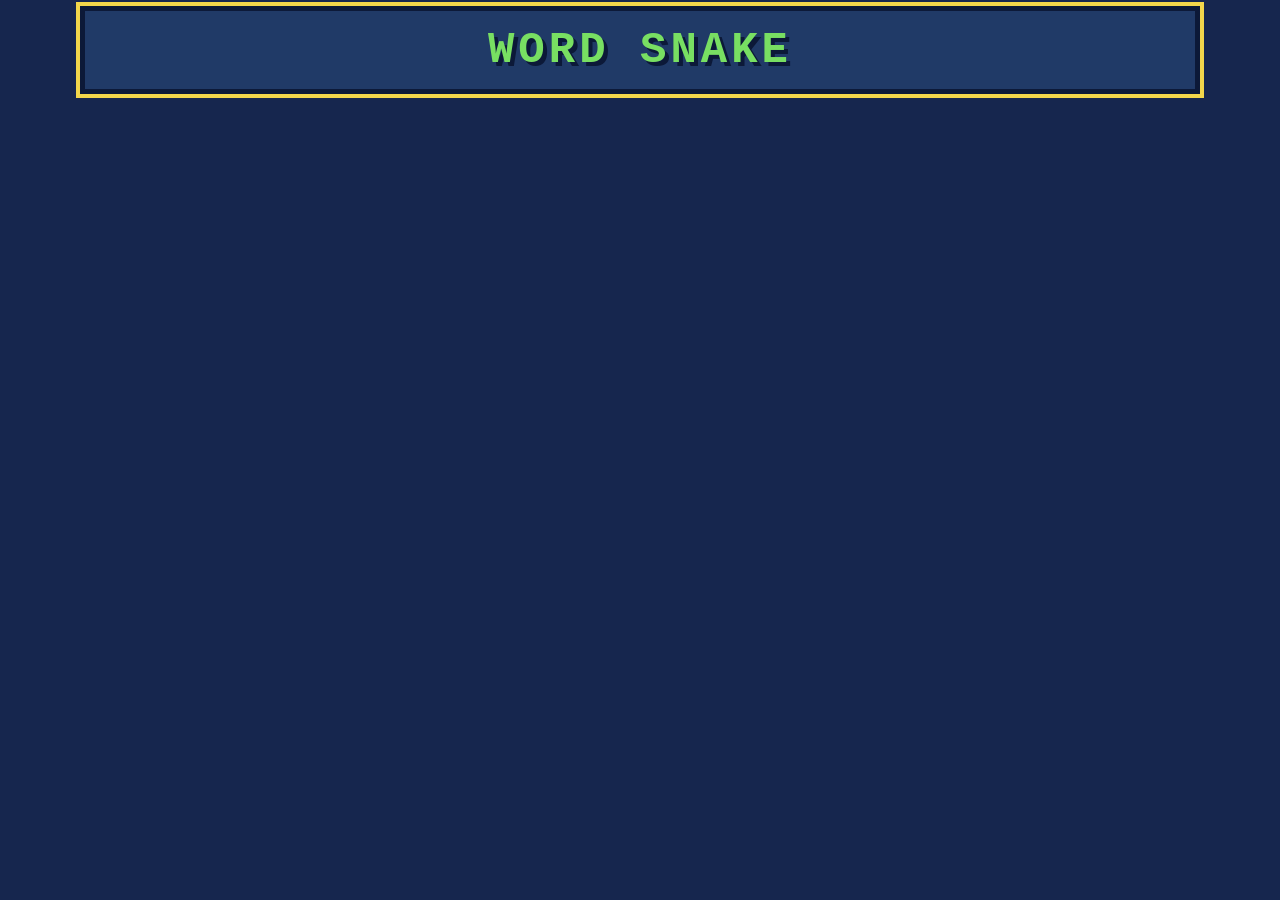
<file: mobile-release-candidate/snake-game.html>
<!doctype html><html><head><meta charset="utf-8"><meta name="viewport" content="width=device-width,initial-scale=1">
<title>Word Snake Pixel V2.3</title><style>
*{box-sizing:border-box}body{margin:0;background:#16264e;color:#fff;font-family:"Courier New",monospace;image-rendering:pixelated}.app{width:min(1120px,calc(100vw - 12px));margin:6px auto;padding:10px;background:#203a67;border:5px solid #0c1938;box-shadow:0 0 0 4px #f2d64b}.logo{text-align:center;font:900 clamp(27px,4vw,44px) "Courier New";letter-spacing:4px;color:#78df62;text-shadow:4px 4px #0c1938;margin:4px}.screen{display:none}.screen.active{display:block}.grid{display:grid;grid-template-columns:1.35fr .75fr;gap:12px}.card{background:#f6e8bd;color:#15254a;border:4px solid #101a43;padding:12px;box-shadow:inset 0 0 0 3px #fff7dc}h2{color:#26713d;font-size:18px;margin:0 0 8px}.help{color:#294361;font-size:13px;font-weight:bold;line-height:1.4}textarea,select{width:100%;background:#fff8dc;color:#15254a;border:4px solid #101a43;padding:9px;font:700 14px "Courier New"}textarea{height:min(38vh,285px);min-height:180px}button{font:900 14px "Courier New";padding:10px 14px;margin:4px;border:4px solid #101a43;background:#5cc7d8;color:#101a43;cursor:pointer;box-shadow:inset -3px -3px #2c7794,inset 3px 3px #c4ffff}.primary{background:#78df62}.yellow{background:#f2d64b}.pink{background:#ef6689}.wide{width:100%;font-size:18px}.preview{margin-top:8px;padding:9px;background:#d9eff1;color:#19324e;border:3px solid #19324e;font-size:12px}.error{color:#b9223e;min-height:18px;font-weight:bold}.voiceCheck{margin-top:8px;padding:8px;background:#d9eff1;color:#19324e;border:3px solid #19324e;font-size:12px;font-weight:bold;line-height:1.45}.voiceGood{color:#26713d}.voiceBad{color:#b9223e}.voiceWait{color:#795d00}.hud{display:grid;grid-template-columns:1fr auto 1fr;gap:8px;align-items:center;margin:7px 0;font:900 13px "Courier New";text-shadow:2px 2px #0c1938}.target{text-align:center;background:#f2d64b;color:#15254a;border:4px solid #101a43;padding:7px;font-size:clamp(14px,2vw,21px);text-shadow:none}.progress{text-align:right}.wrap{height:min(68vh,650px);max-height:calc(100vh - 170px);min-height:400px;position:relative;border:4px solid #0c1938;background:#112c3d;overflow:hidden}canvas{width:100%;height:100%;display:block;image-rendering:pixelated}.buttons{text-align:center}.tip{text-align:center;font-size:11px;font-weight:bold;color:#d9edff}.overlay{display:none;position:absolute;inset:0;background:#0c1938e8;z-index:5;align-items:center;justify-content:center;text-align:center}.overlay.show{display:flex}.big{font:900 clamp(28px,5vw,48px) "Courier New";color:#ef6689;text-shadow:4px 4px #000}.msg{font:900 clamp(17px,2.4vw,27px) "Courier New";margin:10px}.toast{display:none;position:absolute;left:50%;top:10%;transform:translateX(-50%);z-index:4;font:900 24px "Courier New";text-shadow:3px 3px #0c1938}.app.expanded{position:fixed;inset:0;z-index:99999;width:100vw;height:100vh;margin:0;max-width:none;padding:8px;border:0;box-shadow:none}.app.expanded #game.active{height:calc(100vh - 62px);display:flex;flex-direction:column}.app.expanded .wrap{flex:1;height:auto;max-height:none;min-height:0}.app:fullscreen,.app:-webkit-full-screen{width:100vw;height:100vh;margin:0;max-width:none;padding:10px;border:0;box-shadow:none}.app:fullscreen #game.active,.app:-webkit-full-screen #game.active{height:calc(100vh - 68px);display:flex;flex-direction:column}.app:fullscreen .wrap,.app:-webkit-full-screen .wrap{flex:1;height:auto;max-height:none;min-height:0}@media(max-width:760px){.grid{grid-template-columns:1fr}.hud{grid-template-columns:1fr 1fr}.target{grid-column:1/-1;grid-row:1}.wrap{height:62vh;max-height:none}}

/* Mobile-only adaptation; desktop rules above remain unchanged. */
.mobile-controls{display:none}
@media(max-width:760px){
  body{overflow-x:hidden}
  .app{width:calc(100% - 8px);margin:4px auto;padding:5px;border-width:3px;box-shadow:0 0 0 2px #f2d64b}
  .logo{font-size:clamp(21px,6vw,32px);letter-spacing:1px;margin:3px}
  .grid{grid-template-columns:minmax(0,1fr);gap:8px}
  .card{min-width:0;padding:9px}
  textarea{min-height:140px;height:25vh}
  select,textarea{font-size:16px}
  #game.active{display:flex;flex-direction:column}
  #game .buttons{order:1;display:grid;grid-template-columns:repeat(5,minmax(0,1fr));gap:2px;margin:3px 0}
  #game .buttons button{margin:0;padding:7px 1px;font-size:clamp(8px,2.15vw,11px);min-width:0;overflow-wrap:anywhere;border-width:2px}
  #game .hud{order:2;grid-template-columns:1fr auto;gap:3px;margin:3px 0;font-size:11px}
  #game .target{grid-column:1/-1;grid-row:1;padding:5px;font-size:clamp(14px,3.7vw,19px);overflow-wrap:anywhere}
  #game .progress{text-align:right}
  #game .wrap{order:3;height:clamp(235px,43dvh,490px);min-height:0;max-height:none;flex:none}
  #game .mobile-controls{order:4;display:grid;grid-template-columns:repeat(3,minmax(0,1fr));grid-template-rows:repeat(2,52px);gap:5px;max-width:360px;width:100%;margin:7px auto 0;touch-action:none}
  #game .mobile-controls button{margin:0;padding:4px;font-size:21px;min-height:48px;touch-action:none;user-select:none;-webkit-user-select:none;border-width:3px}
  #game .mobile-controls button:active{background:#f2d64b}
  #game .mobile-controls .up{grid-column:2;grid-row:1}
  #game .mobile-controls .left{grid-column:1;grid-row:2}
  #game .mobile-controls .down{grid-column:2;grid-row:2}
  #game .mobile-controls .right{grid-column:3;grid-row:2}
  #game .tip{order:5;font-size:10px;margin:3px}
  #game canvas{touch-action:none}
  .app.expanded #game.active,.app:fullscreen #game.active,.app:-webkit-full-screen #game.active{height:calc(100dvh - 45px)}
  .app.expanded #game .wrap,.app:fullscreen #game .wrap,.app:-webkit-full-screen #game .wrap{flex:1;min-height:0;height:auto}
}
@media(max-width:760px) and (max-height:670px){
  #game .wrap{height:clamp(190px,37dvh,320px)}
  #game .mobile-controls{grid-template-rows:repeat(2,43px);margin-top:3px}
  #game .mobile-controls button{min-height:40px;font-size:18px}
}

.shareRow{display:flex;gap:8px;flex-wrap:wrap;margin-top:8px}.shareRow button{flex:1 1 180px}.shareStatus{font-size:12px;font-weight:bold;color:#294361;line-height:1.5;margin-top:5px}
#studentIntro{display:none}.studentTitle{font:900 clamp(22px,3vw,34px) "Courier New";color:#176b43;margin:0 0 22px;text-transform:uppercase;overflow-wrap:anywhere}.studentMeta{font:900 clamp(14px,2vw,18px) "Courier New";color:#152945;margin-bottom:28px}.howTo{margin-top:18px}.howTo summary{cursor:pointer;font:900 14px "Courier New";color:#152945}.howTo div{font:700 12px "Courier New";line-height:1.5;margin:10px auto 0;max-width:620px}
body.studentMode{background:#172b52}body.studentMode .app{width:min(1120px,calc(100vw - 28px));min-height:calc(100vh - 28px);margin:14px auto;padding:22px;background:#213f6d;border:5px solid #102744;box-shadow:0 0 0 4px #f3d64e}body.studentMode .logo{color:#f3d64e;font-size:clamp(34px,5vw,58px);margin:4px 0 28px}body.studentMode #teacherGrid{display:none!important}body.studentMode #menu{display:block}body.studentMode #studentIntro{display:block;width:min(760px,92%);margin:0 auto;padding:34px 28px;background:#f4e7bd;border:5px solid #152945;color:#152945;text-align:center;box-shadow:inset 0 0 0 3px #fff5d7}body.studentMode #studentPlay{display:block;width:100%;margin:0;background:#79d85b;color:#102744;font-size:clamp(18px,2.5vw,24px);padding:14px}
@media(max-width:760px){body.studentMode .app{width:calc(100vw - 16px);min-height:calc(100vh - 16px);margin:8px auto;padding:14px}body.studentMode .logo{margin-bottom:18px}body.studentMode #studentIntro{width:100%;padding:24px 14px}}
/* Boring Teacher Vocabulary Menu v1.0 — Word Racer prototype */
.teacherMenu{display:grid;grid-template-columns:minmax(0,.82fr) minmax(0,1.18fr);gap:12px;align-items:start}
.settingsFields{display:grid;grid-template-columns:1fr 1fr;gap:10px;margin-top:12px}
.fieldLabel{font:900 12px "Courier New";color:#294361;margin:0 0 5px;text-transform:uppercase}
.menuButton{width:100%;margin:8px 0 0}
.teacherHowTo{margin-top:12px;padding:10px;background:#fff8d9;border:3px solid #152945}
.teacherHowTo summary{cursor:pointer;font:900 13px "Courier New";color:#152945}
.teacherHowTo div{font:700 11px "Courier New";line-height:1.5;margin-top:8px}
.vocabCard textarea{margin-top:10px}
.shareBlock{margin-top:12px;padding-top:12px;border-top:3px solid #152945}
#shareStudentLink{font-size:16px;padding:12px}
.finalPlay{margin:14px 0 0;padding:14px;font-size:20px}
body.studentMode #menu>.teacherMenu{display:none!important}
@media(max-width:760px){
.teacherMenu{grid-template-columns:1fr;gap:10px}
.settingsFields{grid-template-columns:1fr}
.card{padding:12px}
textarea{height:34vh;min-height:210px;font-size:16px}
select{min-height:48px;font-size:16px}
button{min-height:48px}
#shareStudentLink,.finalPlay{min-height:56px}
}

body.studentMode #teacherGrid{display:none!important}

/* MOBILE RELEASE CANDIDATE v0.2.0 — only mobile presentation */
@media(max-width:760px){
 .logo{font-size:clamp(22px,6vw,32px);letter-spacing:2px;margin:3px 0 1px}
 #game .buttons{order:1;display:grid;grid-template-columns:repeat(4,minmax(0,76px));justify-content:center;gap:5px;width:100%;margin:3px 0 6px}
 #game .buttons button{margin:0;padding:5px 1px;min-width:0;min-height:45px;font-size:clamp(9px,2.2vw,11px);line-height:1.2;border-width:2px;overflow-wrap:normal}
 #game #fullscreen{display:none!important}
 #game .target{font-size:clamp(18px,4.6vw,24px);padding:8px;line-height:1.3}
 #game .hud{font-size:clamp(12px,2.9vw,15px)}
}
</style></head><body><main class="app"><div class="logo">WORD SNAKE</div>
<select id="language" hidden aria-hidden="true"><option value="es-ES">Spanish</option><option value="de-DE">German</option><option value="da-DK">Danish</option><option value="en-US">English</option></select><div id="voiceCheck" hidden></div>
<section id="game" class="screen"><div class="hud"><div>SCORE <span id="score">0</span> · <span id="lives">❤❤❤</span></div><div id="target" class="target"></div><div id="progress" class="progress"></div></div><div id="wrap" class="wrap"><canvas id="canvas"></canvas><div id="toast" class="toast"></div><div id="pauseOverlay" class="overlay"><div class="big" style="color:#f2d64b">PAUSED</div></div><div id="gameOver" class="overlay"><div><div class="big">GAME OVER</div><div class="msg">Nice try, your grandma would be proud</div><button id="again" class="primary">PLAY AGAIN</button><button id="overMenu" class="pink">MAIN MENU</button></div></div></div><div class="buttons"><button id="pause" class="yellow">PAUSE</button><button id="restart">RESTART</button><button id="mainMenu" class="pink">MAIN MENU</button><button id="fullscreen" class="yellow">⛶ EXPAND GAME</button><button id="sound">🔊 SOUND ON</button></div><div class="mobile-controls" aria-label="Snake touch steering">
<button type="button" class="up" id="touchUp" aria-label="Steer up">▲</button>
<button type="button" class="left" id="touchLeft" aria-label="Steer left">◀</button>
<button type="button" class="down" id="touchDown" aria-label="Steer down">▼</button>
<button type="button" class="right" id="touchRight" aria-label="Steer right">▶</button>
</div><div class="tip">STEER: ARROWS / WASD · P: PAUSE · EDGES WRAP</div></section></main>
<script>
(function(){"use strict";function E(x){return document.getElementById(x)}var canvas=E("canvas"),ctx=canvas.getContext("2d"),wrap=E("wrap"),game=E("game");
var COLS=30,ROWS=20,W=900,H=600,DPR=1,vocab=[],queue=[],current=null,foods=[],snake=[],dir={x:1,y:0},nextDir={x:1,y:0},misses={},score=0,lives=3,round=1,done=0,running=false,paused=false,soundOn=true,audioCtx=null,lang="de-DE",raf=0,last=0,acc=0,step=.18,invincible=0;
function shuffle(a){a=a.slice();for(var i=a.length-1;i>0;i--){var j=Math.floor(Math.random()*(i+1)),t=a[i];a[i]=a[j];a[j]=t}return a}
function build(){queue=shuffle(vocab);queue=queue.concat(shuffle(vocab.filter(function(v){return(misses[v.id]||0)>0})));done=0}
function next(){if(!queue.length){round++;step=Math.max(.085,step*.91);build();flash("ROUND "+round+" · SNAKE SPEED UP!",1)}current=queue.shift();hud();ensureCorrectFood()}
function hud(){E("score").textContent=score;E("lives").textContent="❤".repeat(Math.max(0,lives));E("target").innerHTML="FIND: <b>"+current.prompt.toUpperCase()+"</b>";E("progress").textContent="ROUND "+round+" · "+Math.min(done,vocab.length)+"/"+vocab.length+" WORDS"}
/* Food cards are full collision targets; placement reserves their entire visual footprint. */
function foodGeometry(f){
 var cw=W/COLS,ch=H/ROWS,x=(f.x+.5)*cw,y=(f.y+.5)*ch;
 var font=Math.max(10,Math.min(17,W*.029,H*.029));
 ctx.font="900 "+font+"px Courier New";
 var measured=ctx.measureText(f.pair.target).width+18;
 var width=Math.min(Math.max(68,measured),W*.43),height=Math.max(27,Math.min(34,H*.055));
 return{x:x-width/2,y:y-height/2,w:width,h:height,font:font};
}
function intersects(a,b,gap){
 return a.x<a.x+a.w&&a.x<b.x+b.w+gap&&a.x+a.w+gap>b.x&&a.y<b.y+b.h+gap&&a.y+a.h+gap>b.y;
}
function foodSpace(f){
 var b=foodGeometry(f),margin=5;
 if(b.x<margin||b.y<margin||b.x+b.w>W-margin||b.y+b.h>H-margin)return false;
 if(foods.some(function(other){return intersects(b,foodGeometry(other),9)}))return false;
 var cw=W/COLS,ch=H/ROWS;
 return !snake.some(function(seg){return intersects(b,{x:seg.x*cw,y:seg.y*ch,w:cw,h:ch},7)});
}
function addFood(pair){
 var candidates=[];
 for(var y=1;y<ROWS-1;y++)for(var x=1;x<COLS-1;x++)candidates.push({x:x,y:y,pair:pair});
 candidates=shuffle(candidates);
 for(var i=0;i<candidates.length;i++){if(foodSpace(candidates[i])){foods.push(candidates[i]);return true}}
 return false;
}
function fillFoods(){
 foods=[];addFood(current);
 var choices=shuffle(vocab.filter(function(v){return v.id!==current.id}));
 var count=window.matchMedia("(max-width:760px)").matches?4:6;
 for(var i=0;i<count-1;i++)addFood(choices[i%choices.length]);
}
function ensureCorrectFood(){
 if(!current)return;
 if(foods.some(function(f){return f.pair.id===current.id}))return;
 /* Free room for the required correct answer before any distractor. */
 while(!addFood(current)&&foods.length)foods.pop();
}
function start(pairs,locale){if(!Array.isArray(pairs)||pairs.length<5)return false;lang=locale;vocab=pairs.map(function(p,i){return{id:i,target:p[1],prompt:p[0]}});score=0;lives=3;round=1;done=0;misses={};step=.18;snake=[{x:15,y:10},{x:14,y:10},{x:13,y:10},{x:12,y:10}];dir={x:1,y:0};nextDir={x:1,y:0};foods=[];invincible=0;running=true;paused=false;last=0;acc=0;build();current=queue.shift();hud();game.classList.add("active");E("gameOver").classList.remove("show");resize();fillFoods();cancelAnimationFrame(raf);raf=requestAnimationFrame(loop);return true;}
function resetPosition(){snake=[{x:15,y:10},{x:14,y:10},{x:13,y:10},{x:12,y:10}];dir={x:1,y:0};nextDir={x:1,y:0};invincible=1}
function hurt(t){if(invincible>0)return;lives--;invincible=1;bad();flash(t,0);hud();if(lives<=0){running=false;E("gameOver").classList.add("show")}else resetPosition()}
function move(){
 dir=nextDir;var h=snake[0],nh={x:(h.x+dir.x+COLS)%COLS,y:(h.y+dir.y+ROWS)%ROWS};
 if(snake.some(function(seg,i){return i>0&&seg.x===nh.x&&seg.y===nh.y})){hurt("OUCH!");return}
 snake.unshift(nh);
 var cw=W/COLS,ch=H/ROWS,head={x:nh.x*cw,y:nh.y*ch,w:cw,h:ch};
 var fi=foods.findIndex(function(f){return intersects(head,foodGeometry(f),0)});
 if(fi>=0){
  var f=foods[fi];foods.splice(fi,1);
  if(f.pair.id===current.id){
   score+=10;done++;misses[current.id]=Math.max(0,(misses[current.id]||0)-1);
   good();speak(f.pair.target);flash("✓ "+f.pair.target.toUpperCase(),1);
   next();var pool=vocab.filter(function(v){return v.id!==current.id});
   addFood(pool[Math.floor(Math.random()*pool.length)]);ensureCorrectFood();
  }else{
   misses[current.id]=Math.min(2,(misses[current.id]||0)+1);
   hurt("WRONG: "+f.pair.target.toUpperCase());
   addFood(f.pair);ensureCorrectFood();snake.pop();
  }
 }else snake.pop();
}
function audio(){if(!soundOn)return null;try{var A=window.AudioContext||window.webkitAudioContext;if(!A)return null;if(!audioCtx)audioCtx=new A();if(audioCtx.state==="suspended")audioCtx.resume();return audioCtx}catch(e){return null}}function beep(f,d,e){var a=audio();if(!a)return;var o=a.createOscillator(),g=a.createGain(),n=a.currentTime;o.type="square";o.frequency.setValueAtTime(f,n);if(e)o.frequency.exponentialRampToValueAtTime(e,n+d);g.gain.setValueAtTime(.035,n);g.gain.exponentialRampToValueAtTime(.0001,n+d);o.connect(g);g.connect(a.destination);o.start();o.stop(n+d)}function good(){beep(440,.06);setTimeout(function(){beep(660,.07)},60);setTimeout(function(){beep(880,.09)},125)}function bad(){beep(170,.17,75)}function speak(t){if(soundOn)parent.postMessage({type:"BT_SNAKE_SPEAK",text:t,language:lang},location.origin)}
function flash(t,ok){var x=E("toast");x.textContent=t;x.style.color=ok?"#79ff70":"#ff6b77";x.style.display="block";clearTimeout(flash.t);flash.t=setTimeout(function(){x.style.display="none"},650)}
function rect(x,y,w,h,c){ctx.fillStyle=c;ctx.fillRect(x,y,w,h)}
function drawFood(f){
 var b=foodGeometry(f),font=b.font;
 rect(b.x-3,b.y-3,b.w+6,b.h+6,"#0c1938");
 rect(b.x,b.y,b.w,b.h,"#f6e8bd");
 ctx.fillStyle="#15254a";ctx.textAlign="center";ctx.textBaseline="middle";
 /* Reduce font rather than crop the actual vocabulary answer. */
 ctx.font="900 "+font+"px Courier New";
 while(font>8&&ctx.measureText(f.pair.target).width>b.w-9){
  font-=.5;ctx.font="900 "+font+"px Courier New";
 }
 ctx.fillText(f.pair.target,b.x+b.w/2,b.y+b.h/2);
}
function drawSnake(){var cw=W/COLS,ch=H/ROWS;snake.forEach(function(s,i){var x=s.x*cw,y=s.y*ch,pad=2;if(i===0){rect(x+pad,y+pad,cw-pad*2,ch-pad*2,"#72dc60");rect(x+cw*.18,y+ch*.18,cw*.64,ch*.64,"#96ed70");var ex=dir.x>=0?cw*.65:cw*.18;rect(x+ex,y+ch*.22,Math.max(2,cw*.12),Math.max(2,ch*.12),"#0c1938");rect(x+ex,y+ch*.62,Math.max(2,cw*.12),Math.max(2,ch*.12),"#0c1938")}else{rect(x+pad,y+pad,cw-pad*2,ch-pad*2,i%2?"#4cae4b":"#58c957")}});if(current&&snake.length){var h=snake[0],x=(h.x+.5)*cw,y=(h.y+.5)*ch,t=current.prompt.toUpperCase();ctx.font="900 "+Math.max(13,Math.min(18,H*.030))+"px Courier New";ctx.textAlign="center";var tw=Math.min(Math.max(82,ctx.measureText(t).width+18),W*.30),py=y+ch*.78;rect(x-tw/2-2,py,tw+4,24,"#0c1938");rect(x-tw/2,py+2,tw,20,"#f2d64b");ctx.fillStyle="#15254a";ctx.fillText(t,x,py+13,tw-5)}}
function draw(){ctx.clearRect(0,0,W,H);rect(0,0,W,H,"#163f45");var cw=W/COLS,ch=H/ROWS;for(var y=0;y<ROWS;y++)for(var x=0;x<COLS;x++){if((x+y)%2===0)rect(x*cw,y*ch,cw,ch,"#18484c")}ctx.strokeStyle="#2b6761";ctx.lineWidth=1;for(var gx=0;gx<=COLS;gx++){ctx.beginPath();ctx.moveTo(gx*cw,0);ctx.lineTo(gx*cw,H);ctx.stroke()}for(var gy=0;gy<=ROWS;gy++){ctx.beginPath();ctx.moveTo(0,gy*ch);ctx.lineTo(W,gy*ch);ctx.stroke()}foods.forEach(drawFood);drawSnake()}
function resize(){var r=wrap.getBoundingClientRect();W=window.matchMedia("(max-width:760px)").matches?Math.max(1,r.width):Math.max(320,r.width);H=window.matchMedia("(max-width:760px)").matches?Math.max(1,r.height):Math.max(400,r.height);DPR=Math.max(1,window.devicePixelRatio||1);canvas.width=W*DPR;canvas.height=H*DPR;canvas.style.width=W+"px";canvas.style.height=H+"px";ctx.setTransform(DPR,0,0,DPR,0,0);if(running&&foods.length){var saved=foods.map(function(f){return f.pair});foods=[];saved.forEach(addFood);ensureCorrectFood()}draw()}
function loop(n){if(!running||paused)return;if(!last)last=n;var dt=Math.min(.05,(n-last)/1000);last=n;if(invincible>0)invincible-=dt;acc+=dt;while(acc>=step&&running){acc-=step;move()}draw();if(running)raf=requestAnimationFrame(loop)}
function turn(x,y){if(!running||paused)return;if(x===-dir.x&&y===-dir.y)return;nextDir={x:x,y:y}}
function pause(){if(!running)return;paused=!paused;E("pauseOverlay").classList.toggle("show",paused);E("pause").textContent=paused?"RESUME":"PAUSE";if(!paused){last=0;raf=requestAnimationFrame(loop)}}
E("again").onclick=function(){start(activePairs,lang)};E("restart").onclick=function(){start(activePairs,lang)};E("pause").onclick=pause;
function exitToCore(){parent.postMessage({type:"BT_SNAKE_CANCEL_SPEECH"},location.origin);running=false;paused=false;cancelAnimationFrame(raf);game.classList.remove("active");parent.postMessage({type:"BT_SNAKE_MENU"},location.origin)}
E("mainMenu").onclick=exitToCore;E("overMenu").onclick=exitToCore;
E("sound").onclick=function(){soundOn=!soundOn;if(!soundOn)parent.postMessage({type:"BT_SNAKE_CANCEL_SPEECH"},location.origin);this.textContent=soundOn?"🔊 SOUND ON":"🔇 SOUND OFF"};var fsBtn=E("fullscreen"),fsTarget=document.querySelector(".app"),expanded=false;
function embedded(){try{return window.self!==window.top}catch(e){return true}}
function fsEl(){return document.fullscreenElement||document.webkitFullscreenElement||null}
function setExpanded(on){
 expanded=on;
 fsTarget.classList.toggle("expanded",on);
 fsBtn.textContent=on?"↙ RESTORE GAME":"⛶ EXPAND GAME";
 setTimeout(resize,60);
}
function fsLabel(){
 if(fsEl()){fsBtn.textContent="⛶ EXIT FULL SCREEN"}
 else if(!expanded){fsBtn.textContent="⛶ EXPAND GAME"}
 setTimeout(resize,80)
}
fsBtn.onclick=function(){
 if(embedded()){
   setExpanded(!expanded);
   return;
 }
 if(expanded()){setExpanded(false);return}
 try{
   if(!fsEl()){
     var r=fsTarget.requestFullscreen||fsTarget.webkitRequestFullscreen;
     if(r){
       var result=r.call(fsTarget);
       if(result&&result.catch)result.catch(function(){setExpanded(true)});
     }else setExpanded(true);
   }else{
     var x=document.exitFullscreen||document.webkitExitFullscreen;
     if(x)x.call(document);
   }
 }catch(e){setExpanded(true)}
};
document.addEventListener("fullscreenchange",fsLabel);
document.addEventListener("webkitfullscreenchange",fsLabel);
window.addEventListener("keydown",function(e){if(!game.classList.contains("active"))return;var k=e.key.toLowerCase();if(k==="arrowleft"||k==="a"){turn(-1,0);e.preventDefault()}if(k==="arrowright"||k==="d"){turn(1,0);e.preventDefault()}if(k==="arrowup"||k==="w"){turn(0,-1);e.preventDefault()}if(k==="arrowdown"||k==="s"){turn(0,1);e.preventDefault()}if(k==="p"&&!e.repeat)pause()});
/* Touch buttons call the existing turn() function; no desktop key handling changes. */
[["touchUp",0,-1],["touchLeft",-1,0],["touchDown",0,1],["touchRight",1,0]].forEach(function(spec){
  var button=E(spec[0]);
  button.addEventListener("pointerdown",function(ev){
    if(!running||paused)return;
    ev.preventDefault();
    turn(spec[1],spec[2]);
    if(button.setPointerCapture)try{button.setPointerCapture(ev.pointerId)}catch(err){}
  },{passive:false});
  button.addEventListener("contextmenu",function(ev){ev.preventDefault()});
});
/* Optional swipe steering on the board, without changing keyboard controls. */
var swipeStart=null;
canvas.addEventListener("pointerdown",function(ev){
  if(ev.pointerType==="mouse"||!running||paused)return;
  swipeStart={id:ev.pointerId,x:ev.clientX,y:ev.clientY};
},{passive:true});
canvas.addEventListener("pointerup",function(ev){
  if(!swipeStart||ev.pointerId!==swipeStart.id)return;
  var dx=ev.clientX-swipeStart.x,dy=ev.clientY-swipeStart.y;
  swipeStart=null;
  if(Math.max(Math.abs(dx),Math.abs(dy))<22||!running||paused)return;
  if(Math.abs(dx)>Math.abs(dy))turn(dx>0?1:-1,0);
  else turn(0,dy>0?1:-1);
},{passive:true});
canvas.addEventListener("pointercancel",function(){swipeStart=null});
window.addEventListener("blur",function(){swipeStart=null});
window.addEventListener("resize",resize);

/* Core owns categories, vocabulary, voice testing and student sharing. */
var activePairs=[];
window.BTSnake={start:function(payload){
 if(!payload||!Array.isArray(payload.pairs)||payload.pairs.length<5)return false;
 activePairs=payload.pairs.map(function(p){return[p[0],p[1]]});
 E("language").value=payload.language;
 return start(activePairs,payload.language);
}};
})();</script><script>
parent.postMessage({type:"BT_SNAKE_READY"},location.origin);
window.addEventListener("message",function(event){
 if(event.origin!==location.origin||event.source!==parent)return;
 if(event.data?.type==="BT_SNAKE_PING"){parent.postMessage({type:"BT_SNAKE_READY"},location.origin);return;}
 if(event.data?.type!=="BT_SNAKE_START")return;
 var started=window.BTSnake?.start(event.data.vocabulary);
 parent.postMessage({type:started?"BT_SNAKE_STARTED":"BT_SNAKE_START_FAILED"},location.origin);
});
document.getElementById("mainMenu").addEventListener("click",function(){parent.postMessage({type:"BT_SNAKE_MENU"},location.origin)});
document.getElementById("overMenu").addEventListener("click",function(){parent.postMessage({type:"BT_SNAKE_MENU"},location.origin)});
</script></body></html>
</file>
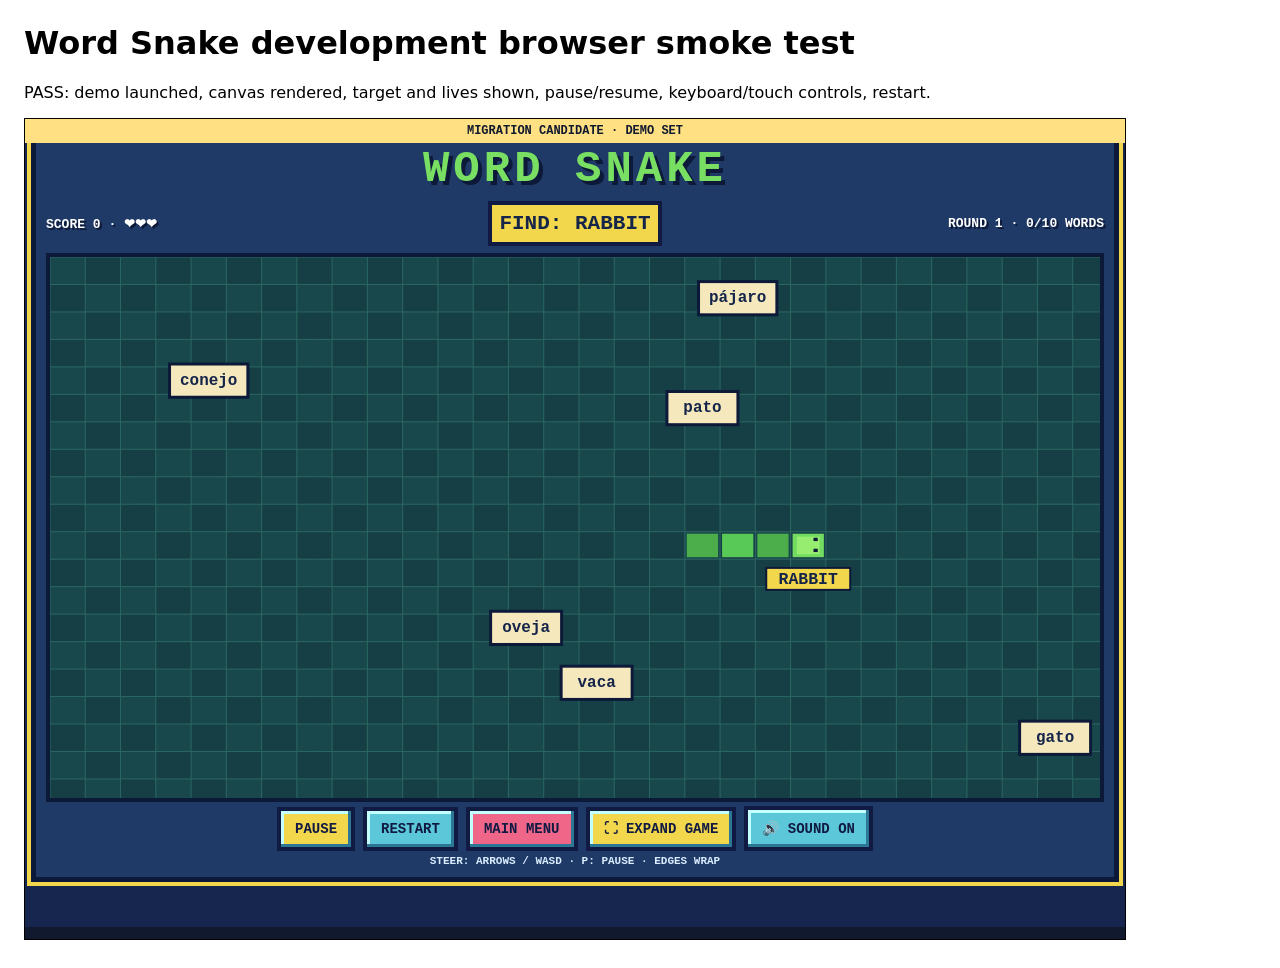
<file: tests/browser-smoke.html>
<!doctype html>
<html lang="en">
<head>
<meta charset="utf-8">
<title>Word Snake browser smoke test — development only</title>
<style>body{font:16px system-ui;margin:24px}#log{white-space:pre-wrap}</style>
</head>
<body data-smoke-status="running">
<h1>Word Snake development browser smoke test</h1>
<p id="log">Starting…</p>
<iframe id="candidate" title="Word Snake migration candidate" src="../launcher-migration-candidate/?demo=1" style="width:1100px;height:820px;border:1px solid"></iframe>
<script>
(async () => {
  const log=document.getElementById("log");
  const fail=(why)=>{document.body.dataset.smokeStatus="failed";log.textContent="FAIL: "+why;console.error(log.textContent);};
  const assert=(ok,why)=>{if(!ok)throw Error(why);};
  const until=async (fn,timeout=11000)=>{
    const start=Date.now();
    while(Date.now()-start<timeout){
      try{const result=fn();if(result)return result;}catch(e){if(e?.name!=="SecurityError")throw e;}
      await new Promise(resolve=>setTimeout(resolve,100));
    }
    throw Error("Timed out waiting for Word Snake gameplay");
  };
  try {
    const candidate=document.getElementById("candidate");
    const game=await until(()=>{
      const doc=candidate.contentDocument;
      const frame=doc?.getElementById("snakeFrame");
      const inner=frame?.contentDocument;
      if(!inner?.getElementById("game")?.classList.contains("active"))return null;
      return {candidate:doc, frame, doc:inner, win:frame.contentWindow};
    });
    const q=id=>game.doc.getElementById(id);
    assert(game.candidate.body.textContent.includes("MIGRATION CANDIDATE · DEMO SET"),"Missing demo warning banner");
    assert(q("canvas")?.width>0&&q("canvas")?.height>0,"Canvas was not initialized");
    assert(q("score")?.textContent==="0","Initial score is not zero");
    assert(q("lives")?.textContent==="❤❤❤","Initial lives are not three");
    assert(q("target")?.textContent.includes("FIND:"),"Vocabulary target is missing");
    for(const name of ["touchUp","touchDown","touchLeft","touchRight"])assert(q(name),"Missing mobile steering: "+name);
    q("pause").click();
    assert(q("pauseOverlay").classList.contains("show"),"Pause did not show overlay");
    q("pause").click();
    assert(!q("pauseOverlay").classList.contains("show"),"Resume did not remove overlay");
    game.win.dispatchEvent(new KeyboardEvent("keydown",{key:"ArrowUp",bubbles:true,cancelable:true}));
    q("touchDown").dispatchEvent(new PointerEvent("pointerdown",{pointerId:1,pointerType:"touch",bubbles:true,cancelable:true}));
    q("restart").click();
    assert(q("score").textContent==="0","Restart did not reset score");
    assert(q("lives").textContent==="❤❤❤","Restart did not reset lives");
    assert(q("game").classList.contains("active"),"Restart did not keep game active");
    document.body.dataset.smokeStatus="passed";
    log.textContent="PASS: demo launched, canvas rendered, target and lives shown, pause/resume, keyboard/touch controls, restart.";
    console.info(log.textContent);
  } catch(error){ fail(error?.stack||String(error)); }
})();
</script>
</body>
</html>
</file>
<file: styles/menu.css>
/* Scoped adaptation of approved Word Racer V2.4 teacherMenu / card styling. */
.bt-core{--ink:#152945;--cream:#f4e7bd;--yellow:#f3d64e;--blue:#17365f;font-family:"Courier New",monospace;color:white;background:var(--blue);border:5px solid #102744;box-shadow:0 0 0 4px var(--yellow);padding:14px;max-width:1120px;margin:12px auto;box-sizing:border-box}
.bt-core *{box-sizing:border-box}
.bt-core .bt-logo{text-align:center;font-size:clamp(27px,4vw,44px);font-weight:900;letter-spacing:4px;text-shadow:4px 4px #102744;margin:4px 0 18px}
.bt-core .teacherMenu{display:grid;grid-template-columns:minmax(0,.82fr) minmax(0,1.18fr);gap:12px;align-items:start}
.bt-core .card{background:var(--cream);color:var(--ink);border:4px solid var(--ink);padding:12px;box-shadow:inset 0 0 0 3px #fff5d7}
.bt-core h2{color:#b52f49;font-size:18px;margin:0 0 8px}
.bt-core .help{color:#294361;font-size:13px;font-weight:bold;line-height:1.4}
.bt-core .settingsFields{display:grid;grid-template-columns:1fr 1fr;gap:10px;margin-top:12px}
.bt-core .fieldLabel{font-size:12px;font-weight:900;color:#294361;margin:0 0 5px;text-transform:uppercase}
.bt-core textarea,.bt-core select,.bt-core input{width:100%;background:#fff8d9;color:var(--ink);border:4px solid var(--ink);border-radius:0;padding:9px;font:700 14px "Courier New";min-width:0}
.bt-core textarea{height:min(38vh,285px);min-height:180px;resize:vertical;margin-top:10px}
.bt-core button{font:900 14px "Courier New";padding:10px 14px;margin:4px 0;border:4px solid var(--ink);background:#5cc5d8;color:#102744;cursor:pointer;box-shadow:inset -3px -3px #2e7c9a,inset 3px 3px #b8f5ee}
.bt-core button:disabled{opacity:.6;cursor:wait}
.bt-core .primary{background:#79d85b}.bt-core .yellow{background:var(--yellow)}.bt-core .pink{background:#ef6c88}
.bt-core .menuButton{width:100%;margin:8px 0 0}
.bt-core .preview{margin-top:8px;padding:9px;background:#d8eef0;color:#19324e;border:3px solid #19324e;font-size:12px}
.bt-core .error{color:#b9223e;min-height:18px;font-weight:bold;font-size:12px}
.bt-core .teacherHowTo{margin-top:12px;padding:10px;background:#fff8d9;border:3px solid var(--ink)}
.bt-core summary{cursor:pointer;font-weight:900;font-size:13px}
.bt-core .shareBlock{margin-top:12px;padding-top:12px;border-top:3px solid var(--ink)}
.bt-core .finalPlay{margin:14px 0 0;padding:14px;font-size:20px;width:100%}
.bt-core .studentIntro{max-width:760px;margin:0 auto;background:var(--cream);color:var(--ink);border:5px solid var(--ink);padding:34px 28px;text-align:center;box-shadow:inset 0 0 0 3px #fff5d7}
.bt-core .studentTitle{font-weight:900;font-size:clamp(22px,3vw,34px);color:#176b43;text-transform:uppercase}
.bt-core .studentMeta{font-weight:900;margin:20px 0}
.bt-core .studentIntro button{width:100%;font-size:20px}
.bt-core .studentIntro details{margin-top:18px}
.bt-core a{color:#123d83;overflow-wrap:anywhere}
@media(max-width:760px){.bt-core .teacherMenu{grid-template-columns:1fr;gap:10px}.bt-core .settingsFields{grid-template-columns:1fr}.bt-core textarea{height:34vh;min-height:210px;font-size:16px}.bt-core select,.bt-core button{min-height:48px}.bt-core .studentIntro{padding:24px 14px}}

/* Exact approved Word Racer menu structure and key dimensions, scoped to Core. */
.bt-core .screen{display:none}.bt-core .screen.active{display:block}
.bt-core .teacherMenu{display:grid;grid-template-columns:minmax(0,.82fr) minmax(0,1.18fr);gap:12px;align-items:start}
.bt-core .stepHint{font:700 11px "Courier New";line-height:1.35;margin:5px 0 8px;color:#19324e}
.bt-core .vocabCard textarea{margin-top:10px}
.bt-core #shareStudentLink{font-size:16px;padding:12px}
.bt-core .teacherHowTo div{font:700 11px "Courier New";line-height:1.5;margin-top:8px}
.bt-core #menu .studentIntro{display:none}
.bt-core .wide{width:100%;font-size:18px}
@media(max-width:760px){.bt-core .teacherMenu{grid-template-columns:1fr;gap:10px}.bt-core .settingsFields{grid-template-columns:1fr}.bt-core .card{padding:12px}.bt-core textarea{height:34vh;min-height:210px;font-size:16px}.bt-core select{min-height:48px;font-size:16px}.bt-core button{min-height:48px}.bt-core #shareStudentLink,.bt-core .finalPlay{min-height:56px}}


/* Word Warehouse V0.6.2-inspired teacher menu — scoped to isolated Core preview. */
.bt-core:has(.warehouseCols){background:#10192e;border:0;box-shadow:none;max-width:1050px;color:#f8f8ff}
.bt-core:has(.warehouseCols) .bt-logo{color:#ffe082;text-shadow:3px 3px #000}
.bt-core .warehouseCols{grid-template-columns:1fr 1.25fr;gap:12px}
.bt-core .warehousePanel{background:#233958;color:#f8f8ff;border:3px solid #7bbaf3;padding:15px;box-shadow:5px 5px #050b17}
.bt-core .warehousePanel h2{color:#ffe082;font-size:18px}
.bt-core .warehousePanel .help,.bt-core .warehousePanel .fieldLabel{color:#bfd3ed}
.bt-core .warehousePanel .fieldLabel{display:block;margin:12px 0 5px}
.bt-core .warehousePanel select,.bt-core .warehousePanel textarea{background:#f5f8ff;border:3px solid #10192e;color:#18243b}
.bt-core .warehousePanel textarea{height:220px;margin-top:10px}
.bt-core .warehousePanel button{background:#ffe082;border:3px solid #121e34;color:#14243d;box-shadow:3px 3px #050d1c}
.bt-core .warehousePanel .warehouseActions{display:flex;flex-wrap:wrap;gap:8px;margin:12px 0}
.bt-core .warehousePanel .warehouseActions button{width:auto;flex:1 1 auto}
.bt-core .warehousePanel .teacherHowTo{background:#233958;color:#bfd3ed;border:0;padding:0}
.bt-core .warehousePanel .preview{background:transparent;color:#bfd3ed;border:0;padding:5px 0}
.bt-core .warehousePanel .stepHint{color:#bfd3ed}
.bt-core .warehousePanel a{color:#8cdaff}
@media(max-width:760px){.bt-core .warehouseCols{grid-template-columns:1fr}.bt-core .warehousePanel textarea{height:170px}.bt-core .warehousePanel .warehouseActions button{flex:1 1 100%}}

.bt-core .studentGameGrid{display:grid;grid-template-columns:repeat(auto-fit,minmax(145px,1fr));gap:12px;margin:14px 0 20px}.bt-core .studentGameGrid[hidden]{display:none!important}.bt-core .studentGameTile{display:flex;flex-direction:column;align-items:center;gap:8px;text-decoration:none;text-align:center;padding:16px 10px;background:#233958;border:3px solid #7bbaf3;color:#fff;box-shadow:4px 4px #050b17}.bt-core .studentGameTile:hover,.bt-core .studentGameTile:focus-visible{border-color:#ffe082;background:#314e75}.bt-core .studentGameIcon{font-size:34px}.bt-core .studentGameName{font-size:13px;font-weight:700}
</file>
